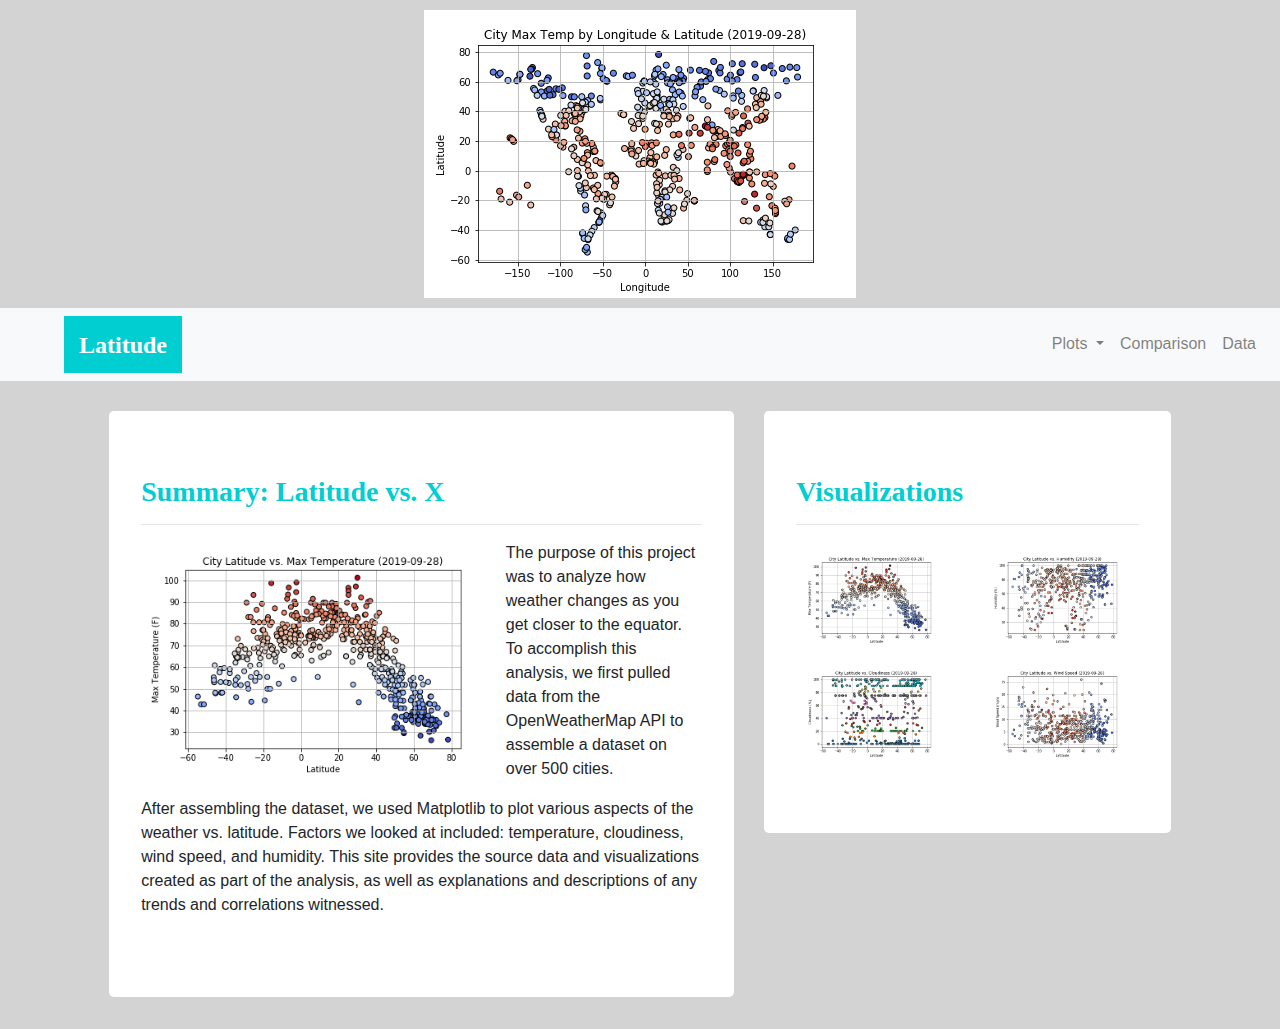
<file: web-design-challenge/WebVisualizations/index.html>
<!DOCTYPE html>
<html lang="en">

<head>
    <meta charset="UTF-8">
    <meta name="viewport" content="width=device-width, initial-scale=1">

    <title>Latitude vs...</title>
    
    <link rel="stylesheet" href="https://maxcdn.bootstrapcdn.com/bootstrap/4.3.1/css/bootstrap.min.css">
    <script src="https://ajax.googleapis.com/ajax/libs/jquery/3.4.1/jquery.min.js"></script>
    <script src="https://cdnjs.cloudflare.com/ajax/libs/popper.js/1.14.7/umd/popper.min.js"></script>
    <script src="https://maxcdn.bootstrapcdn.com/bootstrap/4.3.1/js/bootstrap.min.js"></script>

    <link rel="stylesheet" href="Resources/style.css">

</head>

<body>
    <img class="header_graph" src="Visualizations/temp_by_lonlat.png">
    <nav class="navbar navbar-expand-sm sticky-top navbar-light bg-light">
        <a class="navbar-brand ml-5" href="#"><h4 class="brand">Latitude</h4></a>
        <button class="navbar-toggler" type="button" data-toggle="collapse" data-target="#navbarNavDropdown" aria-controls="navbarNavDropdown" aria-expanded="false" aria-label="Toggle navigation">
            <span class="navbar-toggler-icon"></span>
        </button>
        <div class="collapse navbar-collapse justify-content-end" id="navbarNavDropdown">
            <ul class="navbar-nav">
                <li class="nav-item dropdown">
                    <a class="nav-link dropdown-toggle" href="#" id="navbarDropdownMenuLink" role="button" data-toggle="dropdown" aria-haspopup="true" aria-expanded="false">
                        Plots
                    </a>
                    <div class="dropdown-menu" aria-labelledby="navbarDropdownMenuLink">
                        <a class="dropdown-item" href="temperature.html">Max Temperature</a>
                        <a class="dropdown-item" href="humidty.html">Humidity</a>
                        <a class="dropdown-item" href="cloudiness.html">Cloudiness</a>
                        <a class="dropdown-item" href="wind.html">Wind Speed</a>
                    </div>
                </li>
                <li class="nav-item">
                    <a class="nav-link" href="comparisons.html">Comparison</a>
                </li>
                <li class="nav-item">
                    <a class="nav-link" href="data.html">Data</a>
                </li>
            </ul>
        </div>
    </nav>
    
    <div class="container-flow" style="margin-top: 30px">
        <div class="row">
            <div class="col-md-1"></div>
            <div class="col-md-6">
                <div class="jumbotron">
                    <h3>Summary: Latitude vs. X</h3>
                    <hr>
                    <img class="graph" src="Visualizations/lat_vs_temp.png">
                    <p>The purpose of this project was to analyze how weather changes as you get closer to the equator. To accomplish this analysis, we first pulled data from the OpenWeatherMap API to assemble a dataset on over 500 cities.</p>
                    <p>After assembling the dataset, we used Matplotlib to plot various aspects of the weather vs. latitude. Factors we looked at included: temperature, cloudiness, wind speed, and humidity. This site provides the source data and visualizations created as part of the analysis, as well as explanations and descriptions of any trends and correlations witnessed.</p>
                </div>
            </div>
            <div class="col-md-4">
                <div class="jumbotron">
                    <h3>Visualizations</h3>
                    <hr>
                    <div class="row">
                        <div class="col-xl-6 col-lg-12 viz_hover">
                            <a href="temperature.html"><img class="viz_graph" src="Visualizations/lat_vs_temp.png" alt="Lat vs. Temperature" title="Lat vs. Temperature"></a>
                        </div>
                        <div class="col-xl-6 col-lg-12 viz_hover">
                            <a href="humidty.html"><img class="viz_graph" src="Visualizations/lat_vs_humidity.png" alt="Lat vs. Humidity" title="Lat vs. Humidity"></a>
                        </div>
                    </div>
                    <div class="row">
                        <div class="col-xl-6 col-lg-12 viz_hover">
                            <a href="cloudiness.html"><img class="viz_graph" src="Visualizations/lat_vs_cloudiness.png" alt="Lat vs. Cloudiness" title="Lat vs. Cloudiness"></a>
                        </div>
                        <div class="col-xl-6 col-lg-12 viz_hover">
                            <a href="wind.html"><img class="viz_graph" src="Visualizations/lat_vs_wind.png" alt="Lat vs. Wind Speed" title="Lat vs. Wind Speed"></a>
                        </div>
                    </div>
                </div>
            </div>
            <div class="col-md-1"></div>
        </div>
    </div>
</body>
    
</html>
</file>
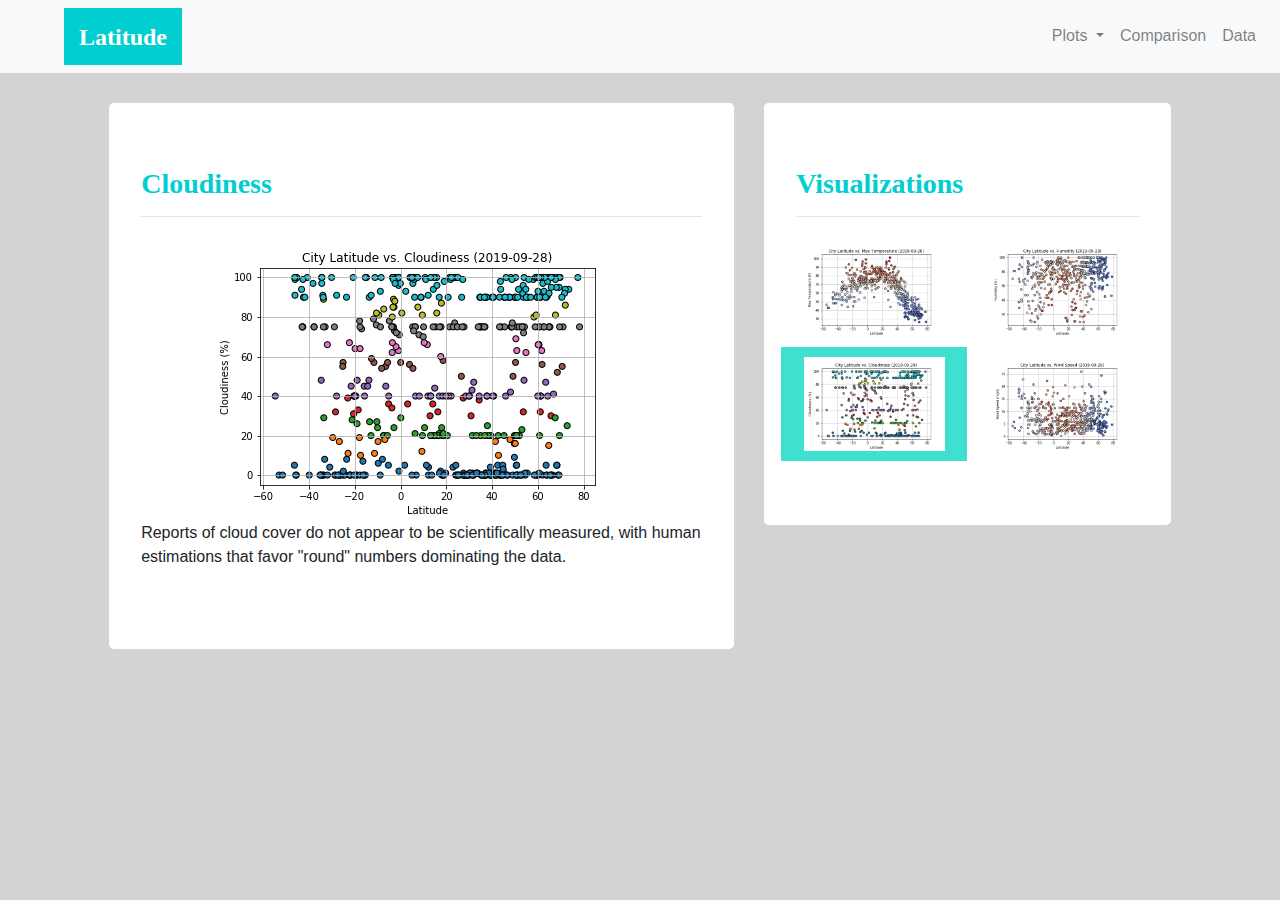
<file: web-design-challenge/WebVisualizations/cloudiness.html>
<!DOCTYPE html>
<html lang="en">

<head>
    <meta charset="UTF-8">
    <meta name="viewport" content="width=device-width, initial-scale=1">

    <title>Latitude vs Cloudiness</title>
    
    <link rel="stylesheet" href="https://maxcdn.bootstrapcdn.com/bootstrap/4.3.1/css/bootstrap.min.css">
    <script src="https://ajax.googleapis.com/ajax/libs/jquery/3.4.1/jquery.min.js"></script>
    <script src="https://cdnjs.cloudflare.com/ajax/libs/popper.js/1.14.7/umd/popper.min.js"></script>
    <script src="https://maxcdn.bootstrapcdn.com/bootstrap/4.3.1/js/bootstrap.min.js"></script>

    <link rel="stylesheet" href="Resources/style.css">

</head>

<body>
    <nav class="navbar navbar-expand-sm sticky-top navbar-light bg-light">
        <a class="navbar-brand ml-5" href="index.html"><h4 class="brand">Latitude</h4></a>
        <button class="navbar-toggler" type="button" data-toggle="collapse" data-target="#navbarNavDropdown" aria-controls="navbarNavDropdown" aria-expanded="false" aria-label="Toggle navigation">
            <span class="navbar-toggler-icon"></span>
        </button>
        <div class="collapse navbar-collapse justify-content-end" id="navbarNavDropdown">
            <ul class="navbar-nav">
                <li class="nav-item dropdown">
                    <a class="nav-link dropdown-toggle" href="#" id="navbarDropdownMenuLink" role="button" data-toggle="dropdown" aria-haspopup="true" aria-expanded="false">
                        Plots
                    </a>
                    <div class="dropdown-menu" aria-labelledby="navbarDropdownMenuLink">
                        <a class="dropdown-item" href="temperature.html">Max Temperature</a>
                        <a class="dropdown-item" href="humidty.html">Humidity</a>
                        <a class="dropdown-item disabled" href="cloudiness.html">Cloudiness</a>
                        <a class="dropdown-item" href="wind.html">Wind Speed</a>
                    </div>
                </li>
                <li class="nav-item">
                    <a class="nav-link" href="comparisons.html">Comparison</a>
                </li>
                <li class="nav-item">
                    <a class="nav-link" href="data.html">Data</a>
                </li>
            </ul>
        </div>
    </nav>
    
    <div class="container-flow" style="margin-top: 30px">
        <div class="row">
            <div class="col-md-1"></div>
            <div class="col-md-6">
                <div class="jumbotron">
                    <h3>Cloudiness</h3>
                    <hr>
                    <img class="det_graph" src="Visualizations/lat_vs_cloudiness.png">
                    <p>Reports of cloud cover do not appear to be scientifically measured, with human estimations that favor "round" numbers dominating the data.</p>
                </div>
            </div>
            <div class="col-md-4">
                <div class="jumbotron">
                    <h3>Visualizations</h3>
                    <hr>
                    <div class="row">
                        <div class="col-xl-6 col-lg-12 viz_hover">
                            <a href="temperature.html"><img class="viz_graph" src="Visualizations/lat_vs_temp.png" alt="Lat vs. Temperature" title="Lat vs. Temperature"></a>
                        </div>
                        <div class="col-xl-6 col-lg-12 viz_hover">
                            <a href="humidty.html"><img class="viz_graph" src="Visualizations/lat_vs_humidity.png" alt="Lat vs. Humidity" title="Lat vs. Humidity"></a>
                        </div>
                    </div>
                    <div class="row">
                        <div class="col-xl-6 col-lg-12 current_viz">
                            <a class="disabled" href="cloudiness.html"><img class="viz_graph" src="Visualizations/lat_vs_cloudiness.png" alt="Lat vs. Cloudiness" title="Lat vs. Cloudiness"></a>
                        </div>
                        <div class="col-xl-6 col-lg-12 viz_hover">
                            <a href="wind.html"><img class="viz_graph" src="Visualizations/lat_vs_wind.png" alt="Lat vs. Wind Speed" title="Lat vs. Wind Speed"></a>
                        </div>
                    </div>
                </div>
            </div>
            <div class="col-md-1"></div>
        </div>
    </div>
</body>
    
</html>
</file>
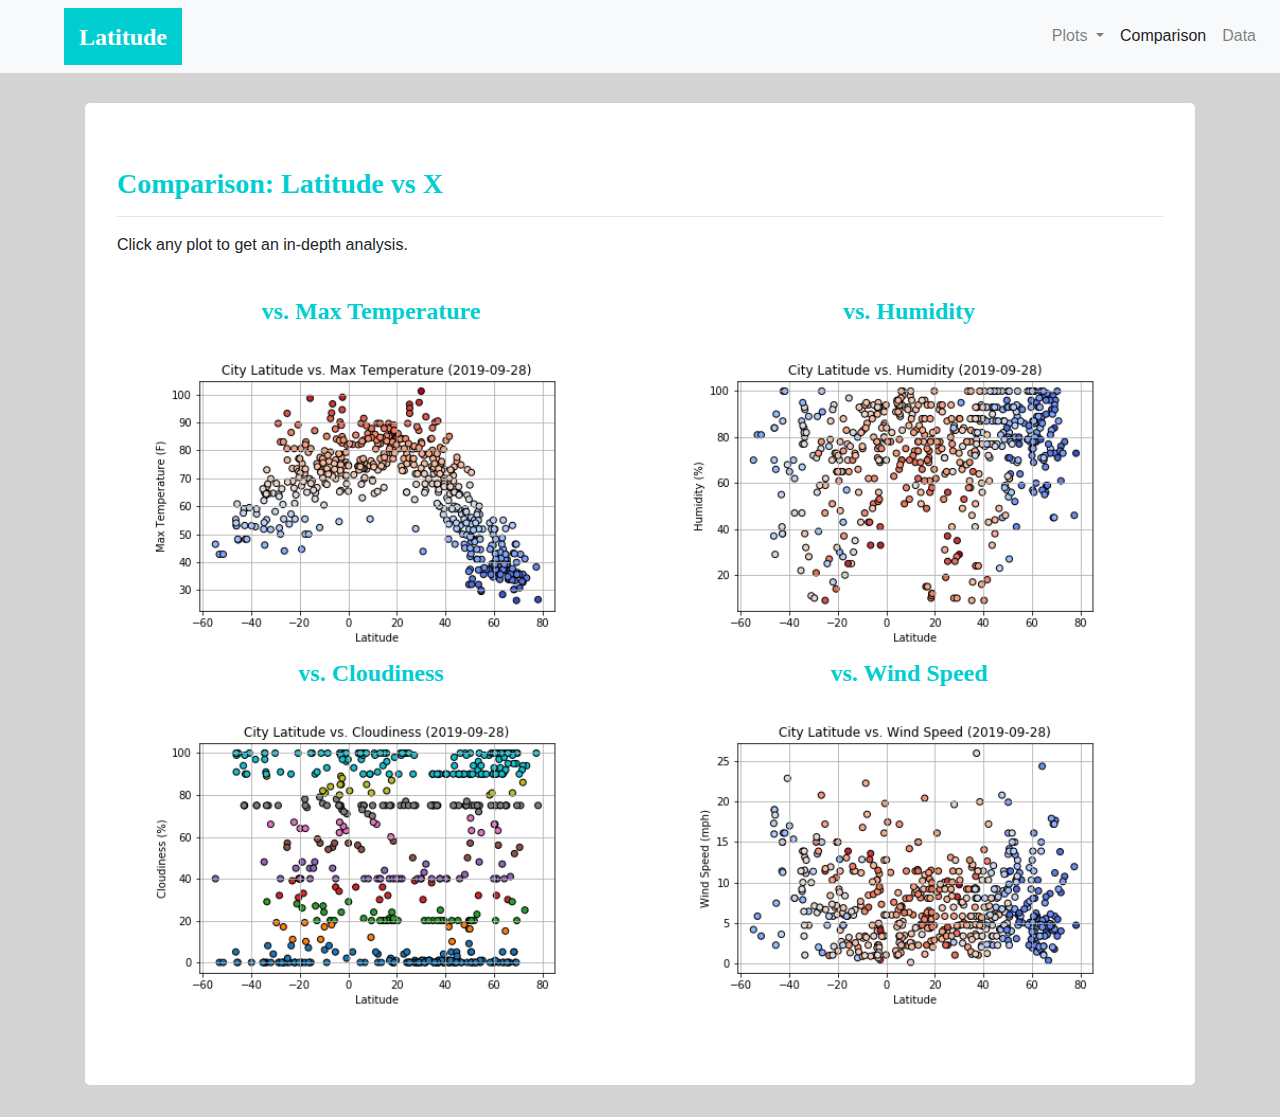
<file: web-design-challenge/WebVisualizations/comparisons.html>
<!DOCTYPE html>
<html lang="en">

<head>
    <meta charset="UTF-8">
    <meta name="viewport" content="width=device-width, initial-scale=1">

    <title>Latitude vs X</title>
    
    <link rel="stylesheet" href="https://maxcdn.bootstrapcdn.com/bootstrap/4.3.1/css/bootstrap.min.css">
    <script src="https://ajax.googleapis.com/ajax/libs/jquery/3.4.1/jquery.min.js"></script>
    <script src="https://cdnjs.cloudflare.com/ajax/libs/popper.js/1.14.7/umd/popper.min.js"></script>
    <script src="https://maxcdn.bootstrapcdn.com/bootstrap/4.3.1/js/bootstrap.min.js"></script>

    <link rel="stylesheet" href="Resources/style.css">

</head>

<body>
    <nav class="navbar navbar-expand-sm sticky-top navbar-light bg-light">
        <a class="navbar-brand ml-5" href="#"><h4 class="brand">Latitude</h4></a>
        <button class="navbar-toggler" type="button" data-toggle="collapse" data-target="#navbarNavDropdown" aria-controls="navbarNavDropdown" aria-expanded="false" aria-label="Toggle navigation">
            <span class="navbar-toggler-icon"></span>
        </button>
        <div class="collapse navbar-collapse justify-content-end" id="navbarNavDropdown">
            <ul class="navbar-nav">
                <li class="nav-item dropdown">
                    <a class="nav-link dropdown-toggle" href="#" id="navbarDropdownMenuLink" role="button" data-toggle="dropdown" aria-haspopup="true" aria-expanded="false">
                        Plots
                    </a>
                    <div class="dropdown-menu" aria-labelledby="navbarDropdownMenuLink">
                        <a class="dropdown-item" href="temperature.html">Max Temperature</a>
                        <a class="dropdown-item" href="humidty.html">Humidity</a>
                        <a class="dropdown-item" href="cloudiness.html">Cloudiness</a>
                        <a class="dropdown-item" href="wind.html">Wind Speed</a>
                    </div>
                </li>
                <li class="nav-item">
                    <a class="nav-link disabled active" href="comparisons.html">Comparison</a>
                </li>
                <li class="nav-item">
                    <a class="nav-link" href="data.html">Data</a>
                </li>
            </ul>
        </div>
    </nav>
    
    <div class="container" style="margin-top: 30px">
        <div class="row">
            <div class="col-md-12">
                <div class="jumbotron">
                    <h3>Comparison: Latitude vs X</h3>
                    <hr>
                    <p>Click any plot to get an in-depth analysis.</p>
                    <br>
                    <div class="row">
                        <div class="col-lg-6 col-md-12 viz_hover">
                            <h4>vs. Max Temperature</h4>
                            <a href="temperature.html"><img class="viz_graph" src="Visualizations/lat_vs_temp.png" alt="Lat vs. Temperature" title="Lat vs. Temperature"></a>
                        </div>
                        <div class="col-lg-6 col-md-12 viz_hover">
                            <h4>vs. Humidity</h4>
                            <a href="humidty.html"><img class="viz_graph" src="Visualizations/lat_vs_humidity.png" alt="Lat vs. Humidity" title="Lat vs. Humidity"></a>
                        </div>
                    </div>
                    <div class="row">
                        <div class="col-lg-6 col-md-12 viz_hover">
                            <h4>vs. Cloudiness</h4>
                            <a href="cloudiness.html"><img class="viz_graph" src="Visualizations/lat_vs_cloudiness.png" alt="Lat vs. Cloudiness" title="Lat vs. Cloudiness"></a>
                        </div>
                        <div class="col-lg-6 col-md-12 viz_hover">
                            <h4>vs. Wind Speed</h4>
                            <a href="wind.html"><img class="viz_graph" src="Visualizations/lat_vs_wind.png" alt="Lat vs. Wind Speed" title="Lat vs. Wind Speed"></a>
                        </div>
                    </div>
                </div>
            </div>
        </div>
    </div>
</body>
    
</html>
</file>
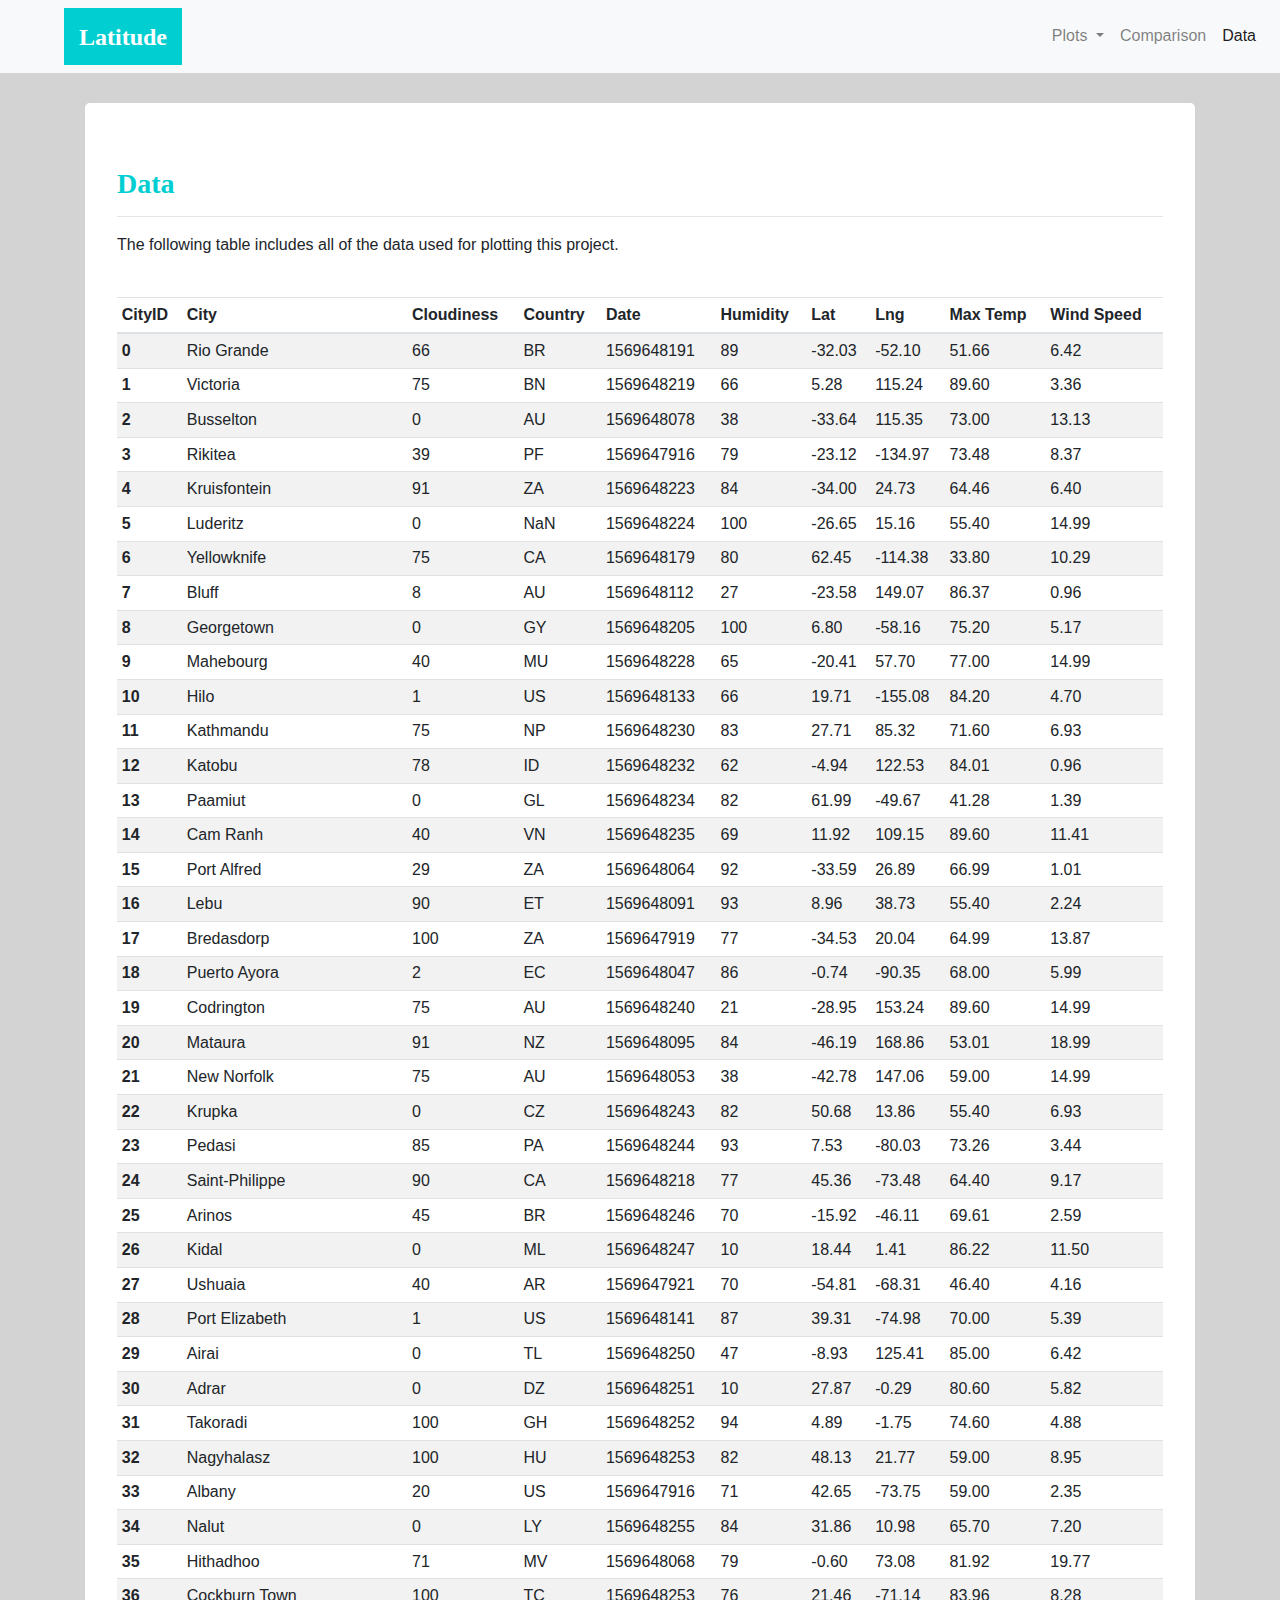
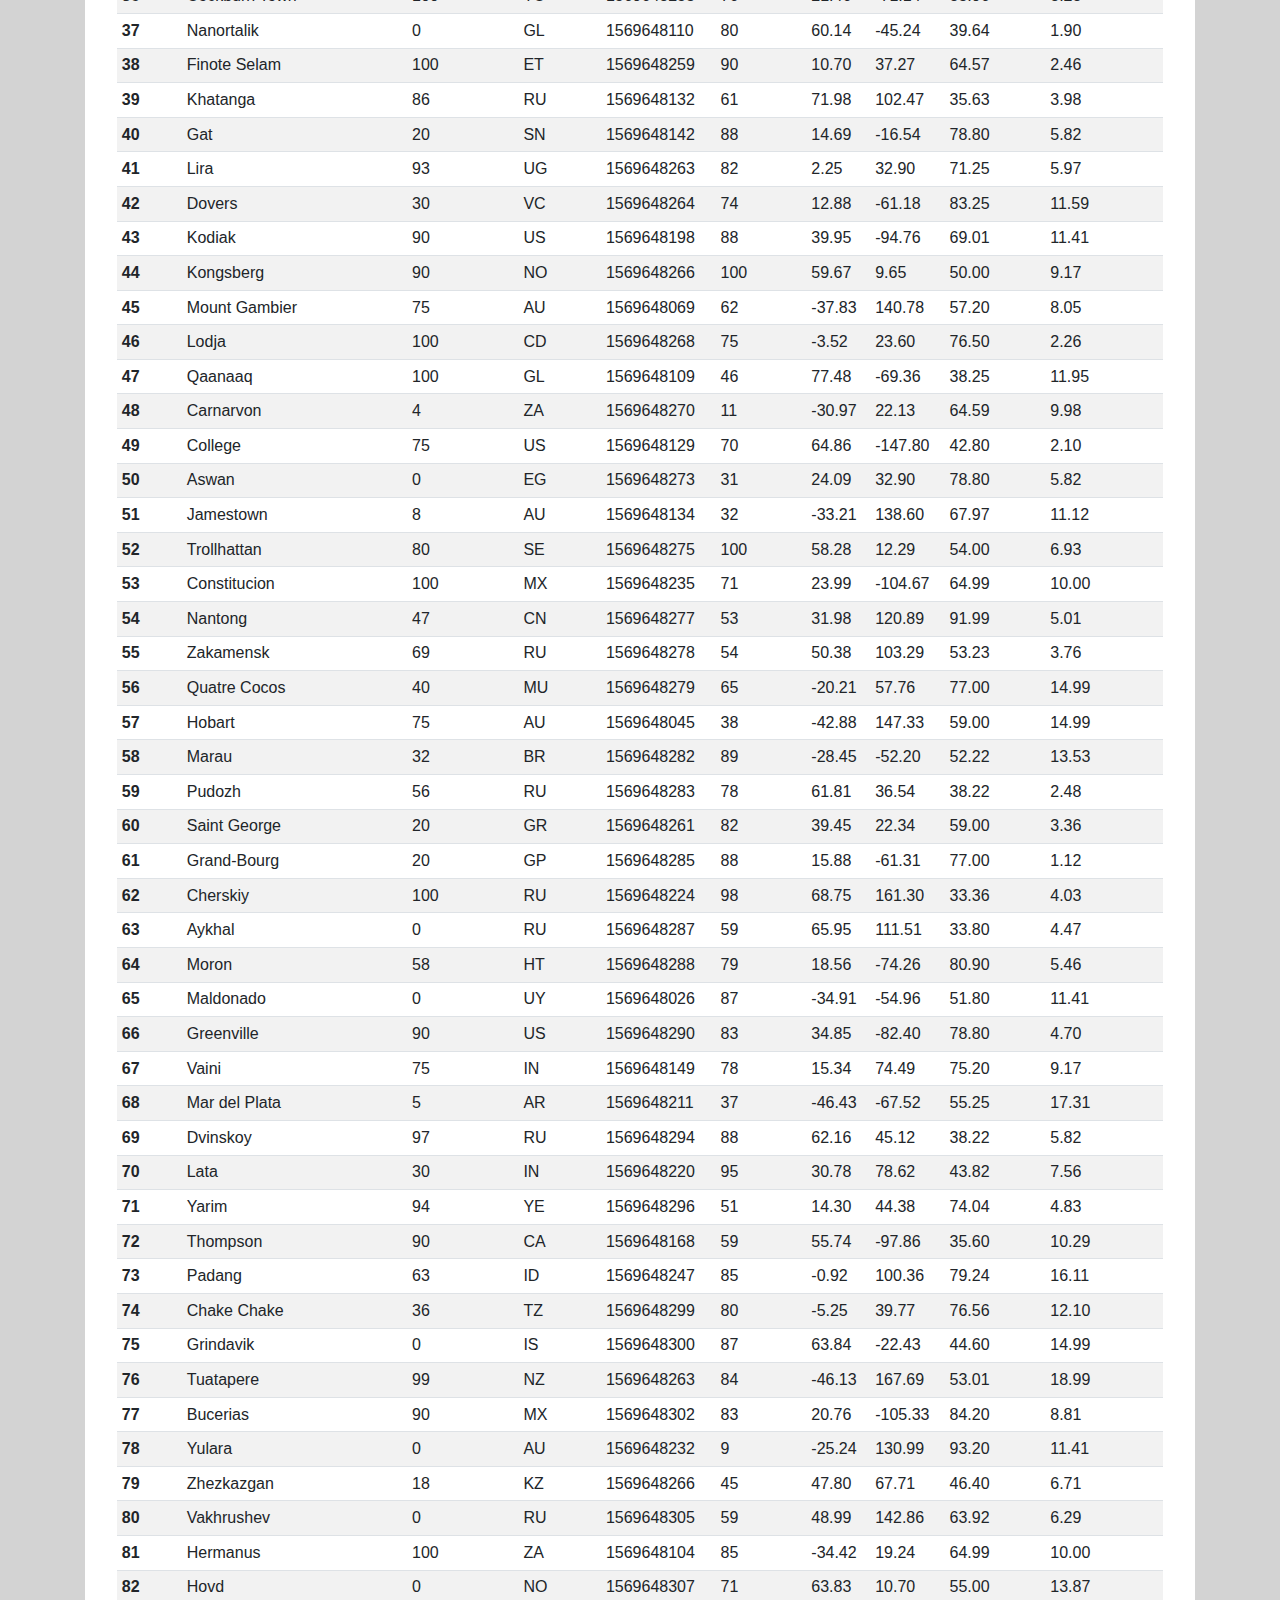
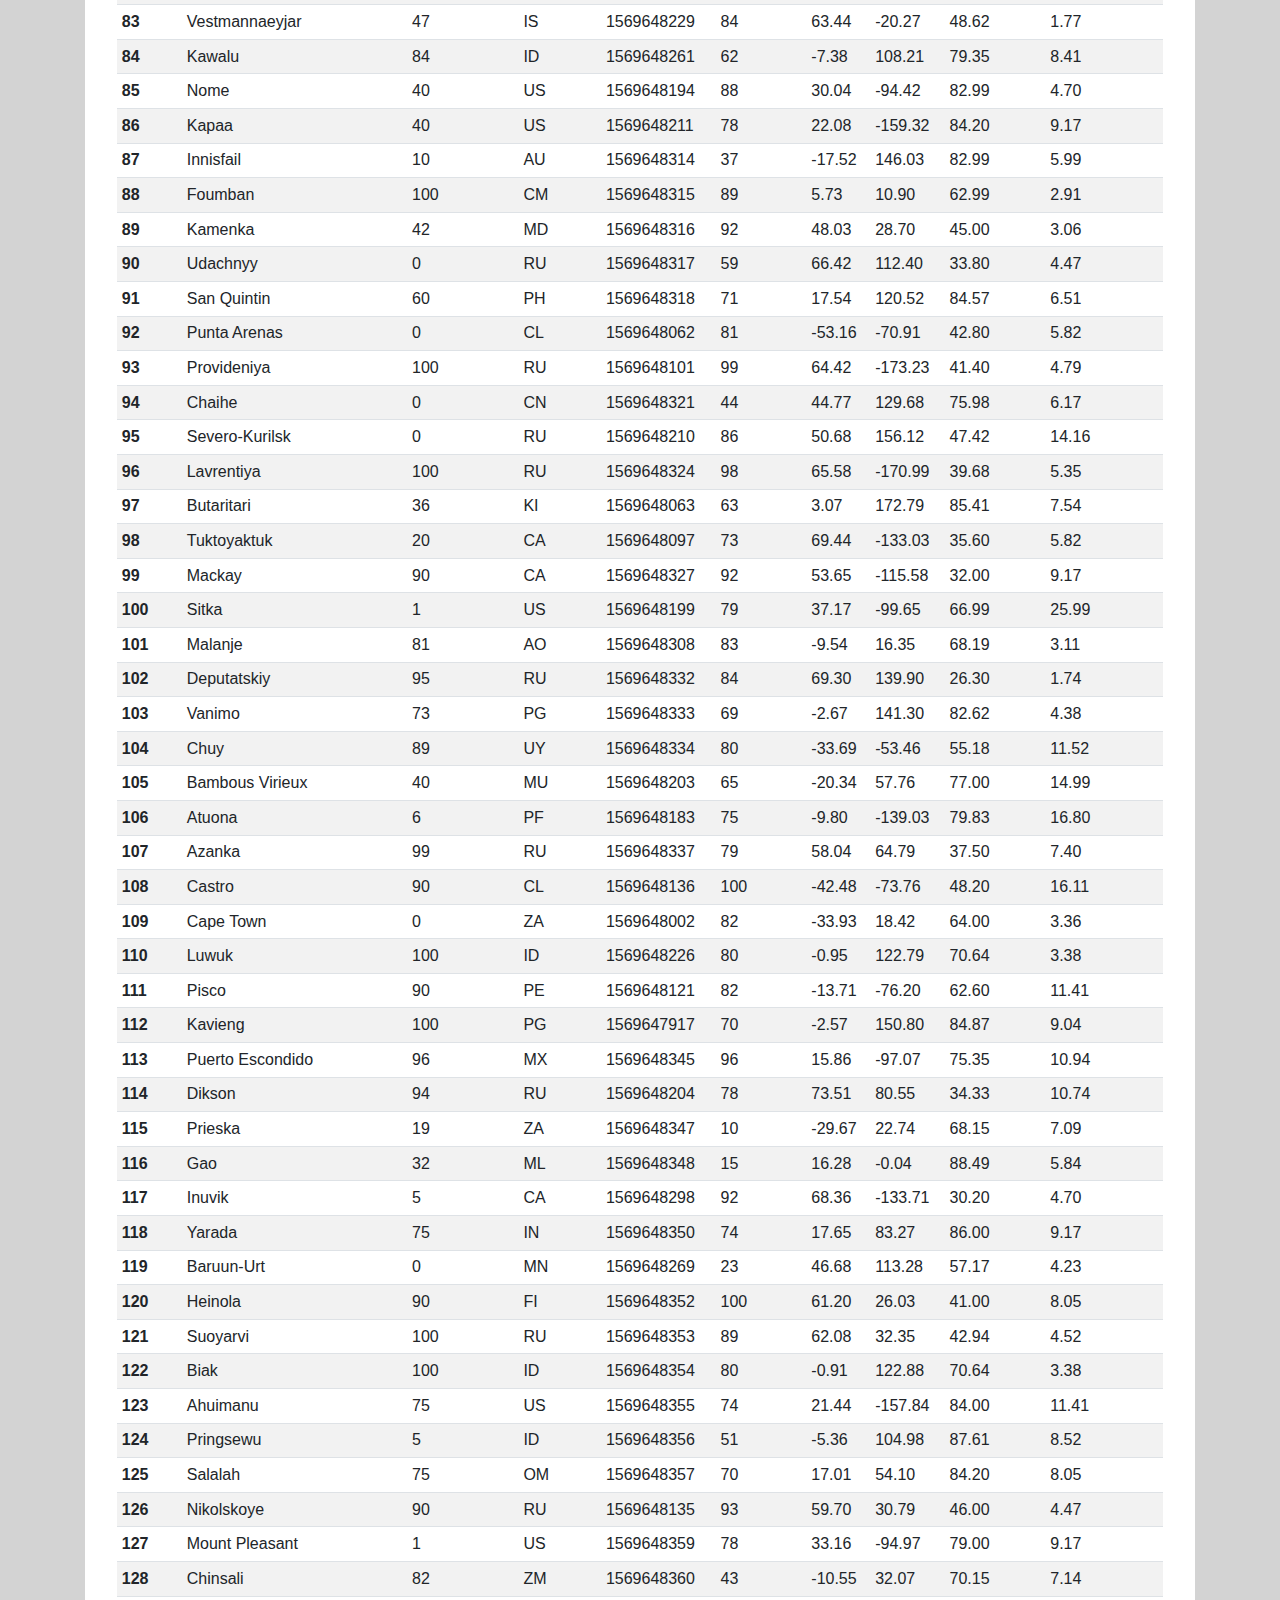
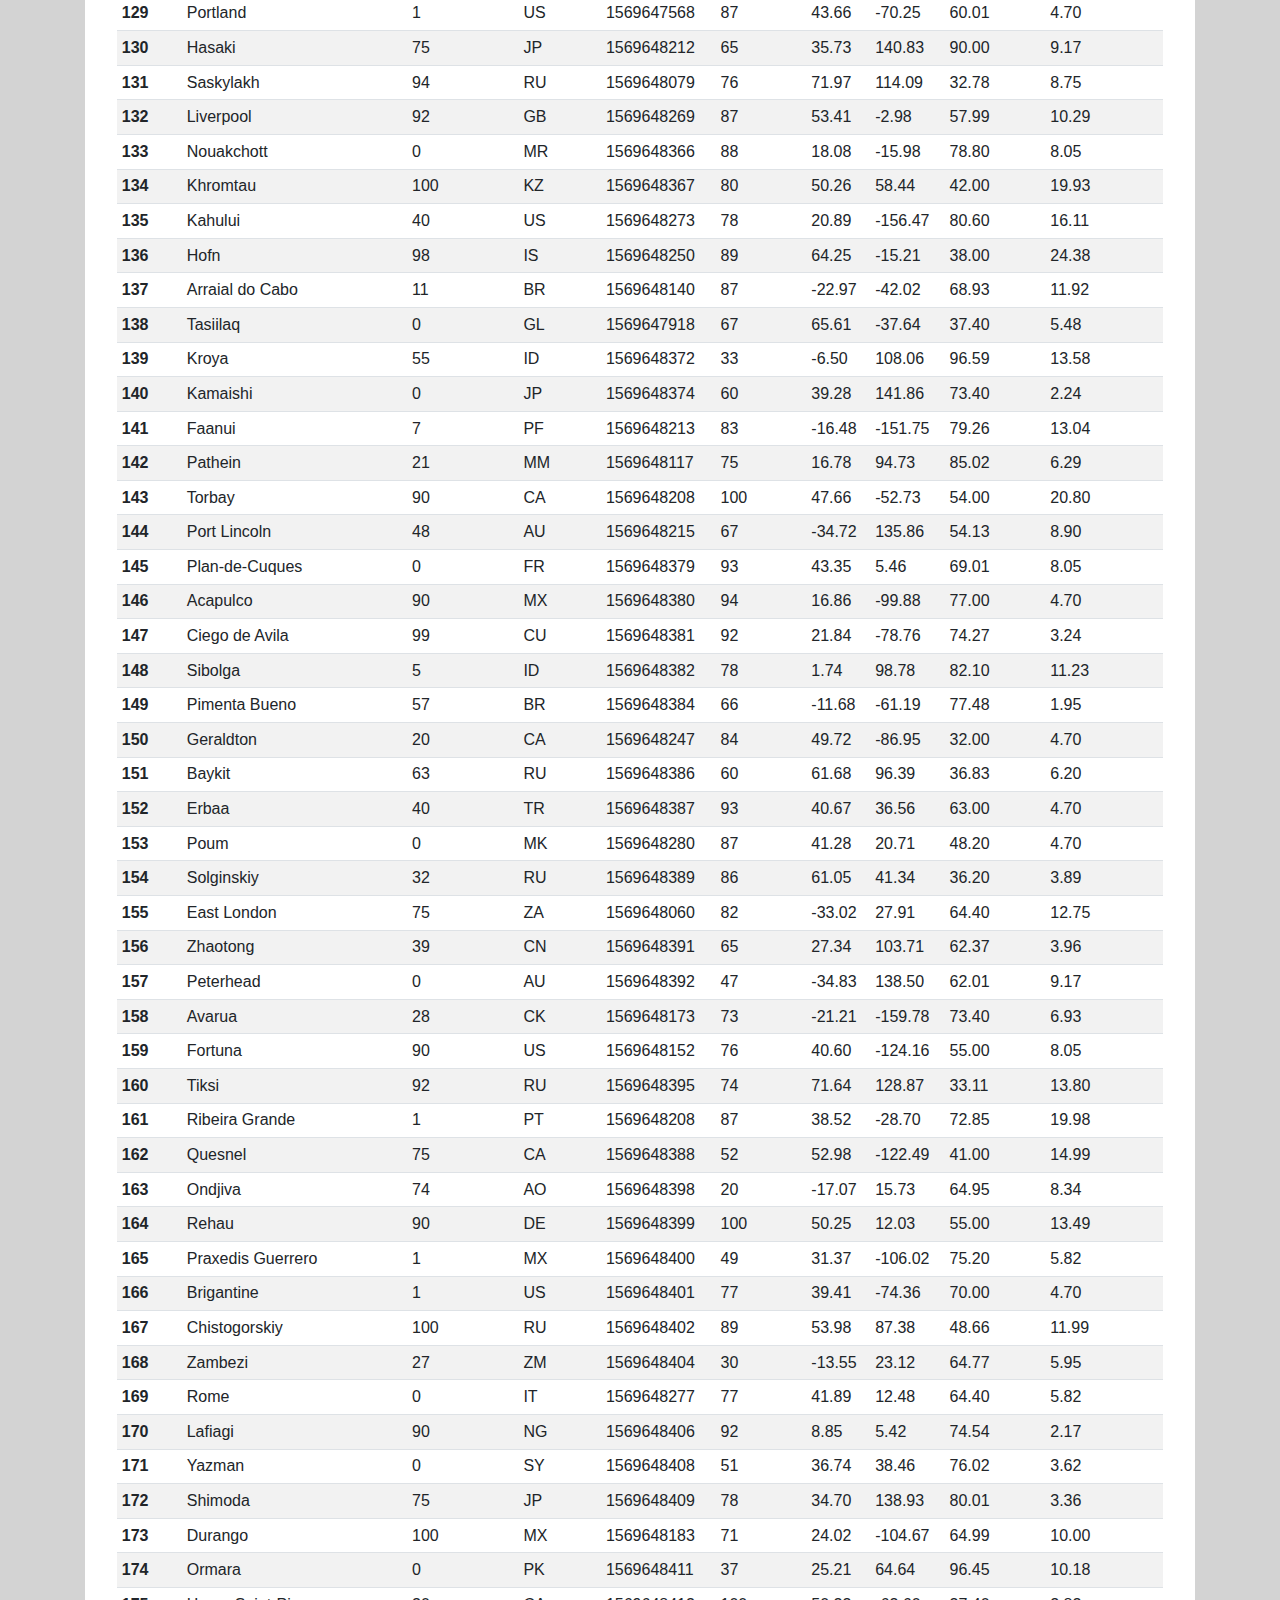
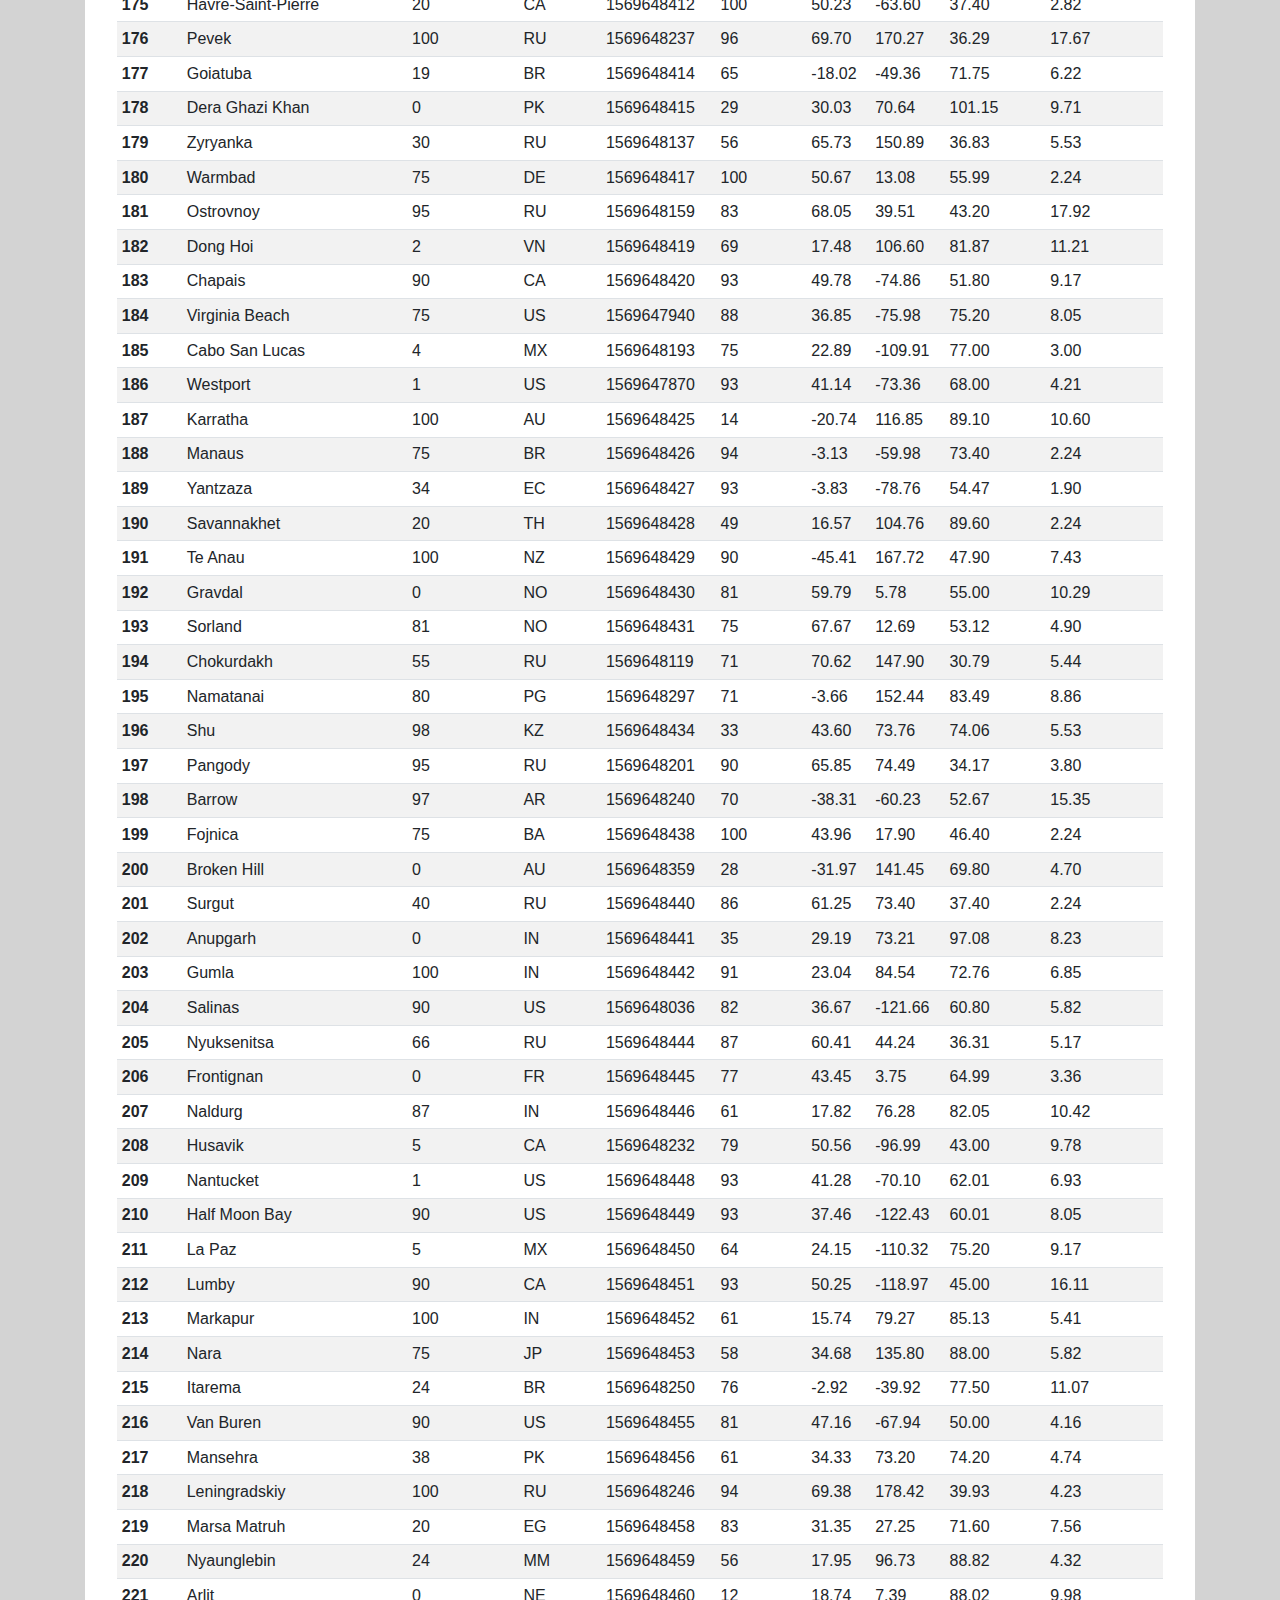
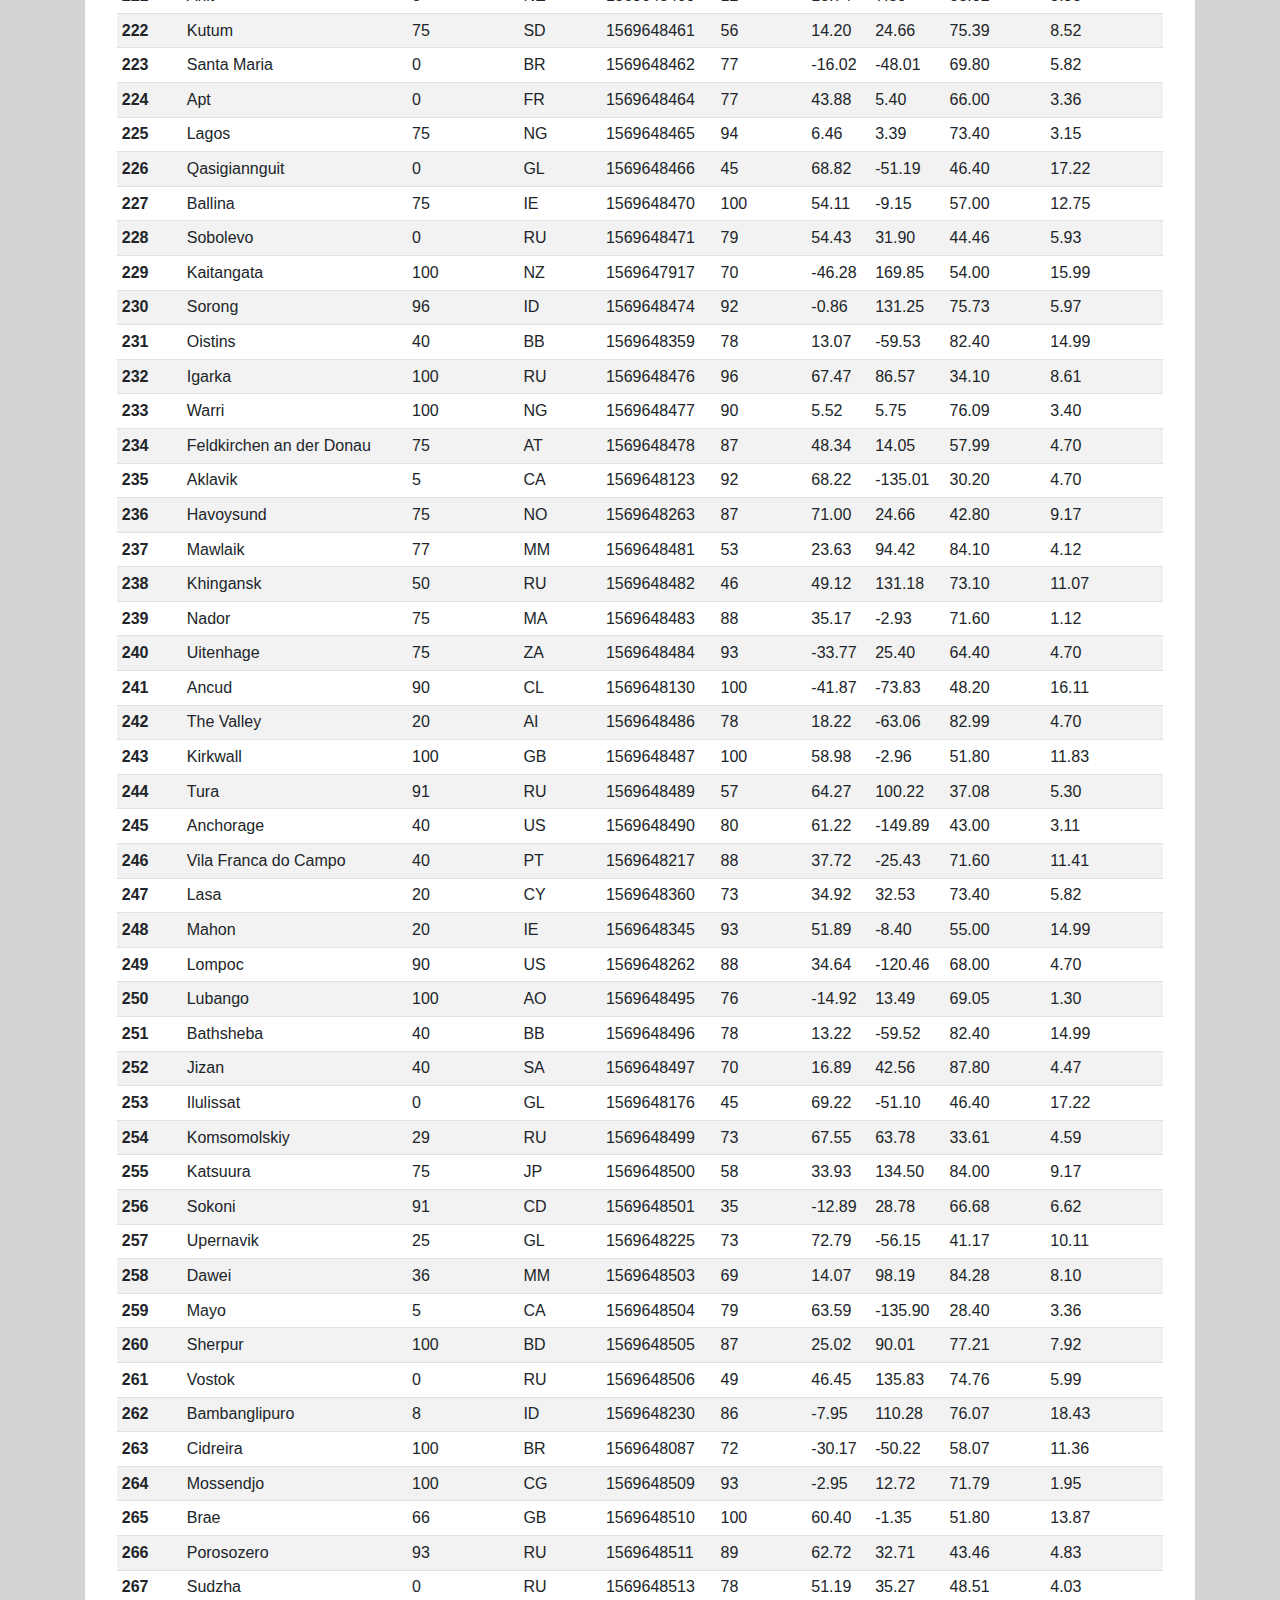
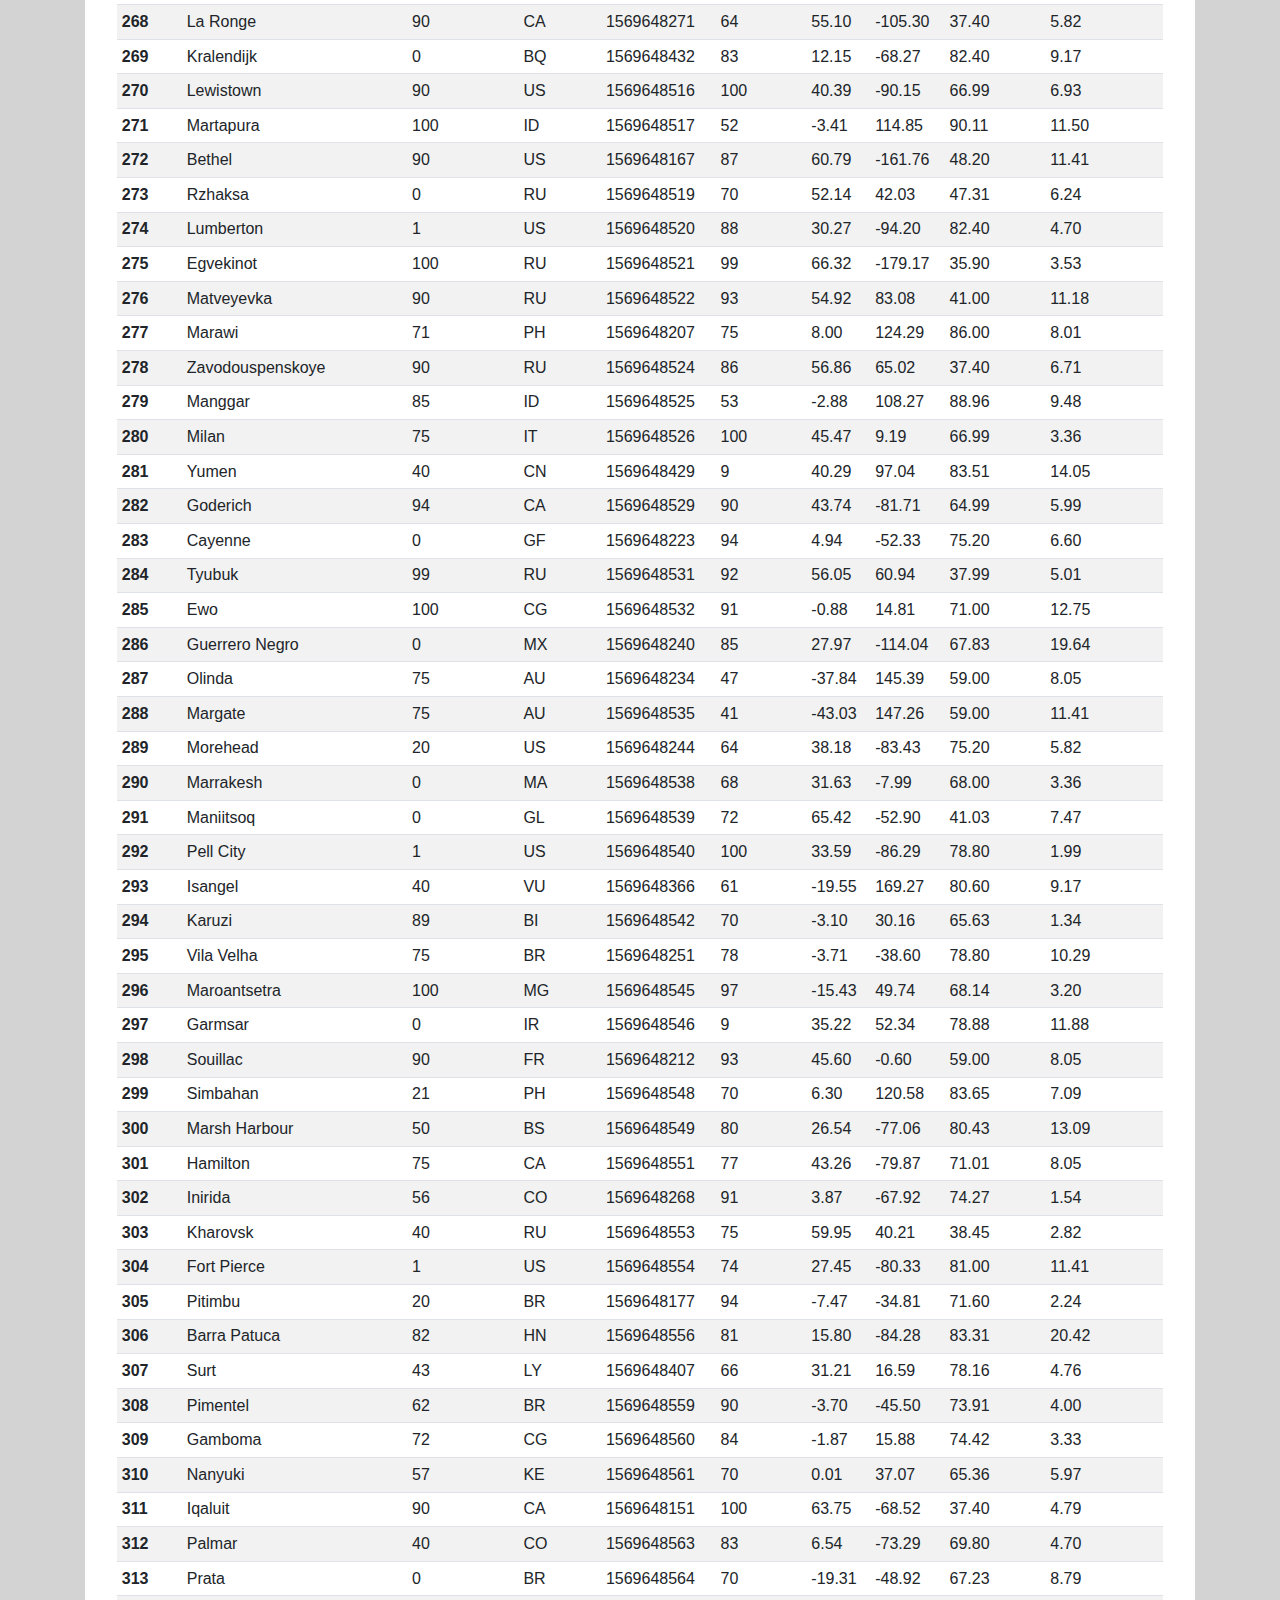
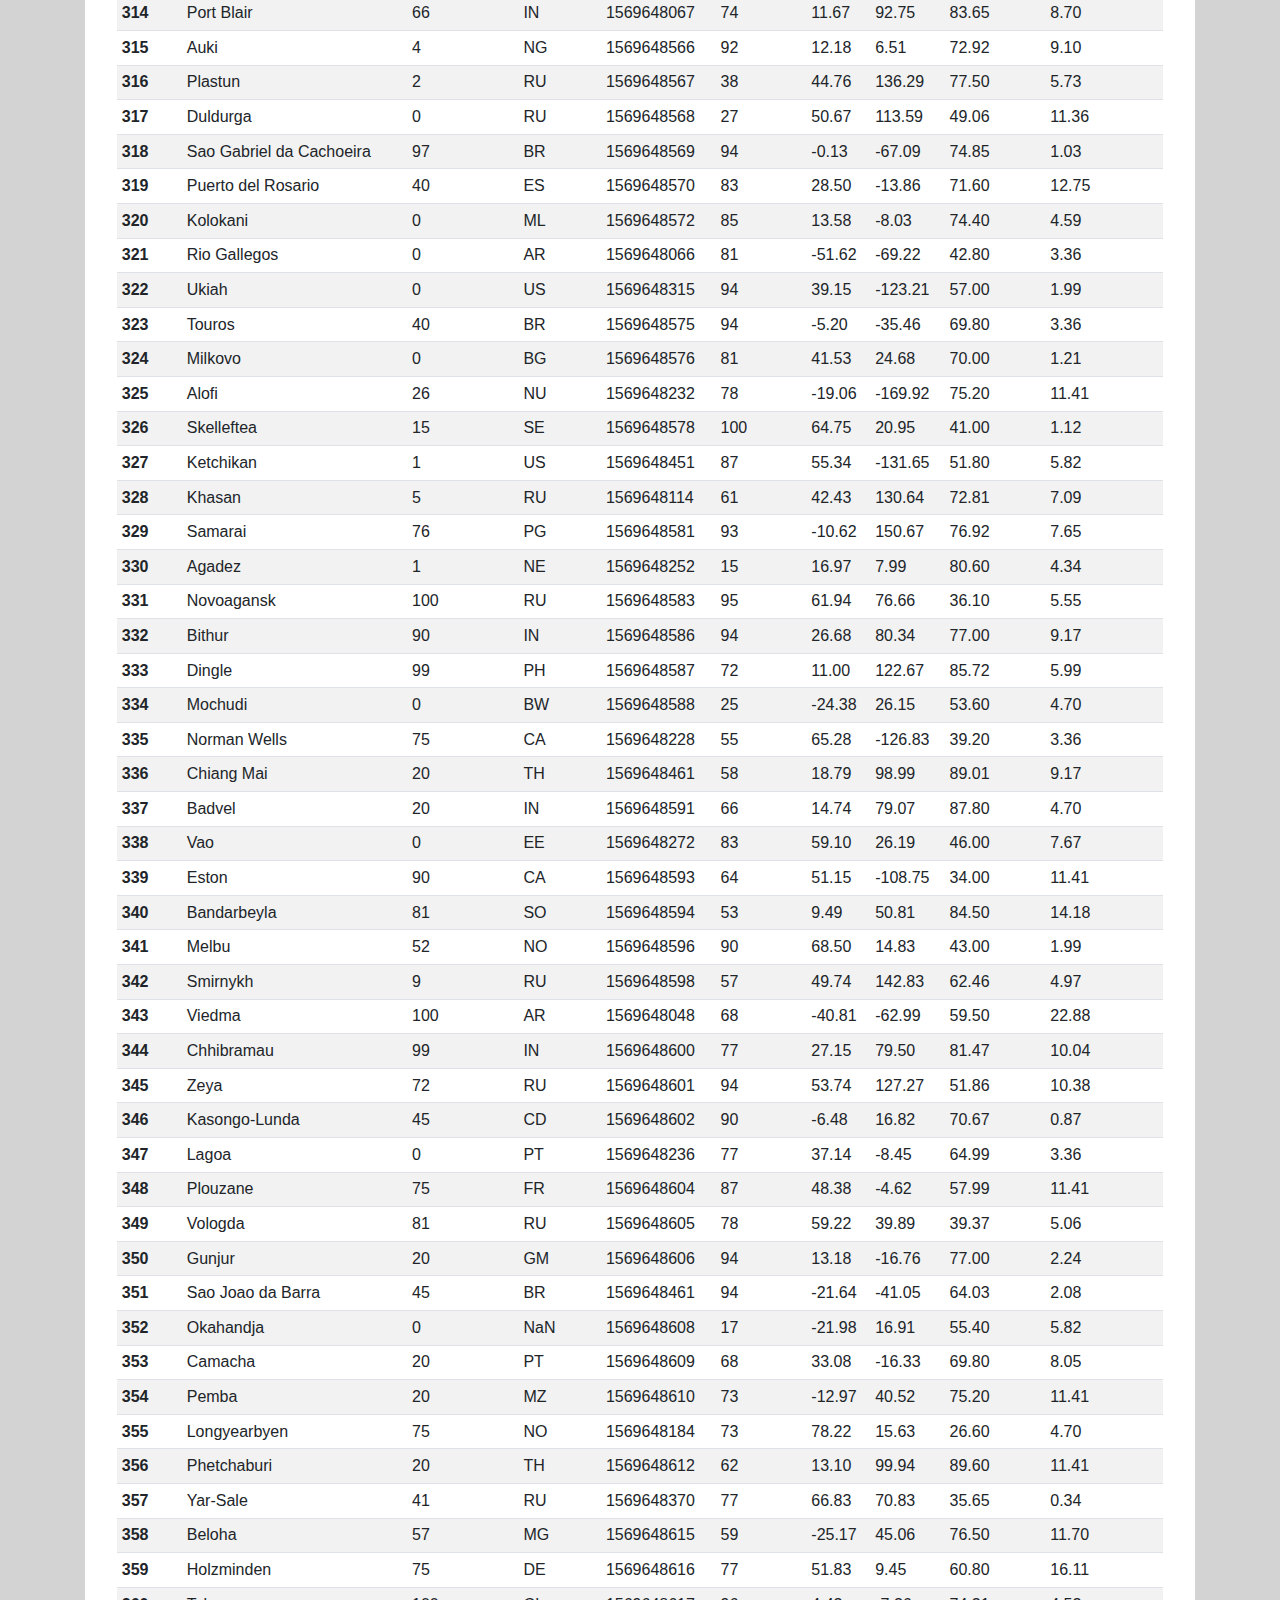
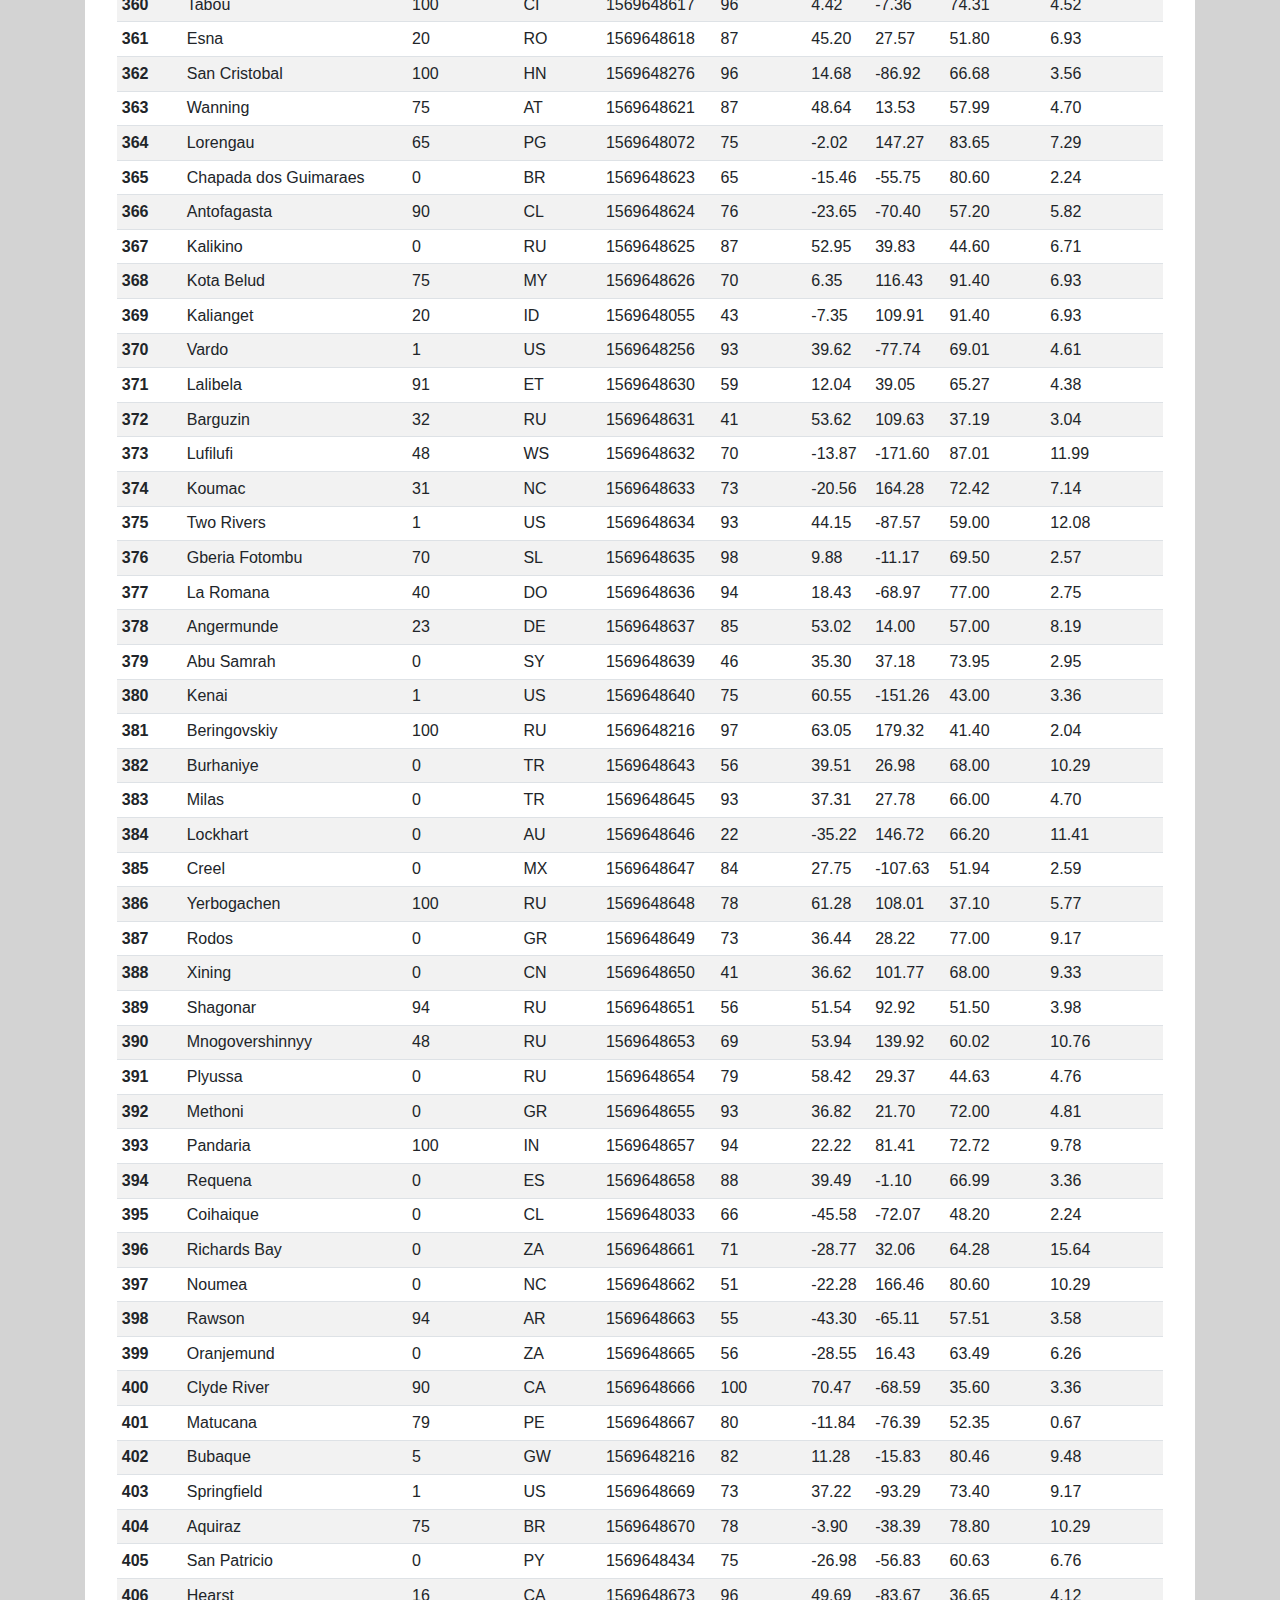
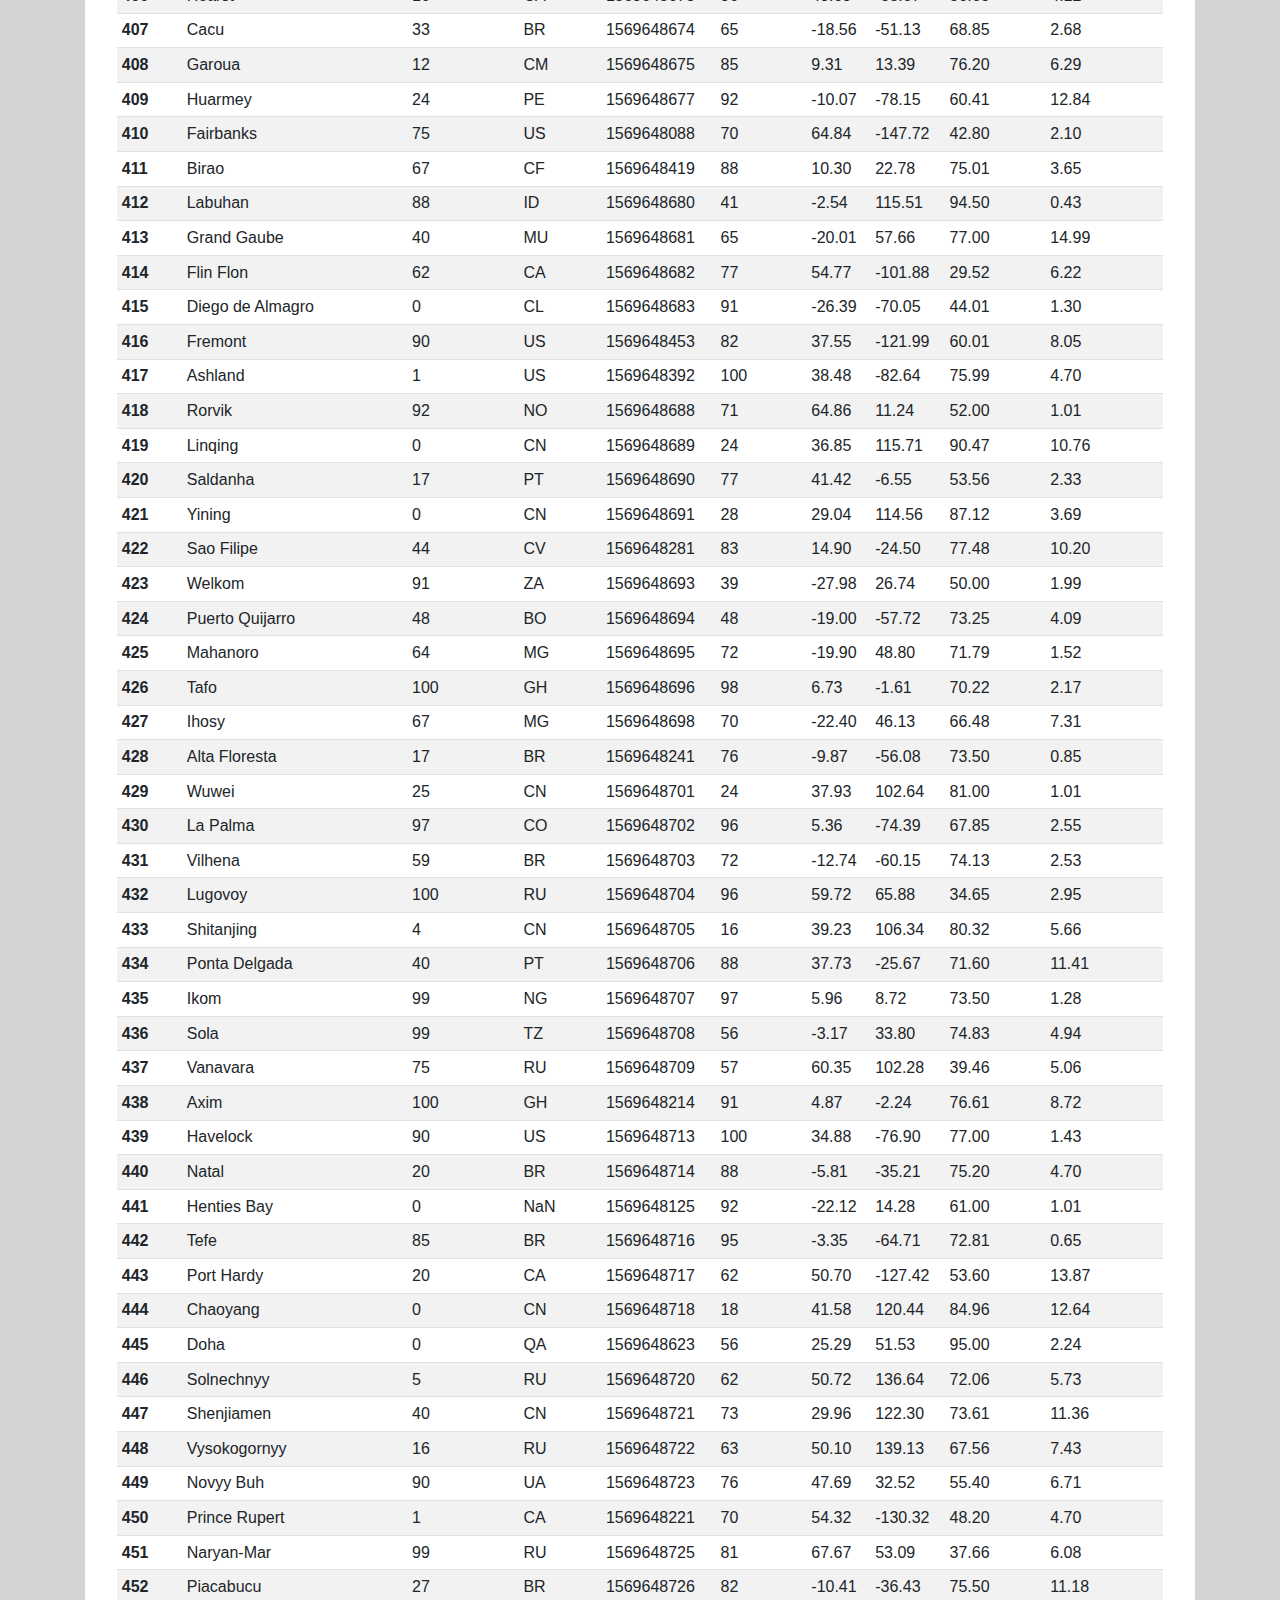
<file: web-design-challenge/WebVisualizations/data.html>
<!DOCTYPE html>
<html lang="en">

<head>
    <meta charset="UTF-8">
    <meta name="viewport" content="width=device-width, initial-scale=1">

    <title>Latitude vs X</title>
    
    <link rel="stylesheet" href="https://maxcdn.bootstrapcdn.com/bootstrap/4.3.1/css/bootstrap.min.css">
    <script src="https://ajax.googleapis.com/ajax/libs/jquery/3.4.1/jquery.min.js"></script>
    <script src="https://cdnjs.cloudflare.com/ajax/libs/popper.js/1.14.7/umd/popper.min.js"></script>
    <script src="https://maxcdn.bootstrapcdn.com/bootstrap/4.3.1/js/bootstrap.min.js"></script>

    <link rel="stylesheet" href="Resources/style.css">

</head>

<body>
    <nav class="navbar navbar-expand-sm sticky-top navbar-light bg-light">
        <a class="navbar-brand ml-5" href="#"><h4 class="brand">Latitude</h4></a>
        <button class="navbar-toggler" type="button" data-toggle="collapse" data-target="#navbarNavDropdown" aria-controls="navbarNavDropdown" aria-expanded="false" aria-label="Toggle navigation">
            <span class="navbar-toggler-icon"></span>
        </button>
        <div class="collapse navbar-collapse justify-content-end" id="navbarNavDropdown">
            <ul class="navbar-nav">
                <li class="nav-item dropdown">
                    <a class="nav-link dropdown-toggle" href="#" id="navbarDropdownMenuLink" role="button" data-toggle="dropdown" aria-haspopup="true" aria-expanded="false">
                        Plots
                    </a>
                    <div class="dropdown-menu" aria-labelledby="navbarDropdownMenuLink">
                        <a class="dropdown-item" href="temperature.html">Max Temperature</a>
                        <a class="dropdown-item" href="humidty.html">Humidity</a>
                        <a class="dropdown-item" href="cloudiness.html">Cloudiness</a>
                        <a class="dropdown-item" href="wind.html">Wind Speed</a>
                    </div>
                </li>
                <li class="nav-item">
                    <a class="nav-link" href="comparisons.html">Comparison</a>
                </li>
                <li class="nav-item disabled active">
                    <a class="nav-link" href="data.html">Data</a>
                </li>
            </ul>
        </div>
    </nav>
    
    <div class="container" style="margin-top: 30px">
        <div class="row">
            <div class="col-md-12">
                <div class="jumbotron">
                    <h3>Data</h3>
                    <hr>
                    <p>The following table includes all of the data used for plotting this project.</p>
                    <br>
                    <table class="table table-striped table-sm">
                      <thead>
                        <tr>
                          <th>CityID</th>
                          <th>City</th>
                          <th>Cloudiness</th>
                          <th>Country</th>
                          <th>Date</th>
                          <th>Humidity</th>
                          <th>Lat</th>
                          <th>Lng</th>
                          <th>Max Temp</th>
                          <th>Wind Speed</th>
                        </tr>
                      </thead>
                      <tbody>
                        <tr>
                          <th>0</th>
                          <td>Rio Grande</td>
                          <td>66</td>
                          <td>BR</td>
                          <td>1569648191</td>
                          <td>89</td>
                          <td>-32.03</td>
                          <td>-52.10</td>
                          <td>51.66</td>
                          <td>6.42</td>
                        </tr>
                        <tr>
                          <th>1</th>
                          <td>Victoria</td>
                          <td>75</td>
                          <td>BN</td>
                          <td>1569648219</td>
                          <td>66</td>
                          <td>5.28</td>
                          <td>115.24</td>
                          <td>89.60</td>
                          <td>3.36</td>
                        </tr>
                        <tr>
                          <th>2</th>
                          <td>Busselton</td>
                          <td>0</td>
                          <td>AU</td>
                          <td>1569648078</td>
                          <td>38</td>
                          <td>-33.64</td>
                          <td>115.35</td>
                          <td>73.00</td>
                          <td>13.13</td>
                        </tr>
                        <tr>
                          <th>3</th>
                          <td>Rikitea</td>
                          <td>39</td>
                          <td>PF</td>
                          <td>1569647916</td>
                          <td>79</td>
                          <td>-23.12</td>
                          <td>-134.97</td>
                          <td>73.48</td>
                          <td>8.37</td>
                        </tr>
                        <tr>
                          <th>4</th>
                          <td>Kruisfontein</td>
                          <td>91</td>
                          <td>ZA</td>
                          <td>1569648223</td>
                          <td>84</td>
                          <td>-34.00</td>
                          <td>24.73</td>
                          <td>64.46</td>
                          <td>6.40</td>
                        </tr>
                        <tr>
                          <th>5</th>
                          <td>Luderitz</td>
                          <td>0</td>
                          <td>NaN</td>
                          <td>1569648224</td>
                          <td>100</td>
                          <td>-26.65</td>
                          <td>15.16</td>
                          <td>55.40</td>
                          <td>14.99</td>
                        </tr>
                        <tr>
                          <th>6</th>
                          <td>Yellowknife</td>
                          <td>75</td>
                          <td>CA</td>
                          <td>1569648179</td>
                          <td>80</td>
                          <td>62.45</td>
                          <td>-114.38</td>
                          <td>33.80</td>
                          <td>10.29</td>
                        </tr>
                        <tr>
                          <th>7</th>
                          <td>Bluff</td>
                          <td>8</td>
                          <td>AU</td>
                          <td>1569648112</td>
                          <td>27</td>
                          <td>-23.58</td>
                          <td>149.07</td>
                          <td>86.37</td>
                          <td>0.96</td>
                        </tr>
                        <tr>
                          <th>8</th>
                          <td>Georgetown</td>
                          <td>0</td>
                          <td>GY</td>
                          <td>1569648205</td>
                          <td>100</td>
                          <td>6.80</td>
                          <td>-58.16</td>
                          <td>75.20</td>
                          <td>5.17</td>
                        </tr>
                        <tr>
                          <th>9</th>
                          <td>Mahebourg</td>
                          <td>40</td>
                          <td>MU</td>
                          <td>1569648228</td>
                          <td>65</td>
                          <td>-20.41</td>
                          <td>57.70</td>
                          <td>77.00</td>
                          <td>14.99</td>
                        </tr>
                        <tr>
                          <th>10</th>
                          <td>Hilo</td>
                          <td>1</td>
                          <td>US</td>
                          <td>1569648133</td>
                          <td>66</td>
                          <td>19.71</td>
                          <td>-155.08</td>
                          <td>84.20</td>
                          <td>4.70</td>
                        </tr>
                        <tr>
                          <th>11</th>
                          <td>Kathmandu</td>
                          <td>75</td>
                          <td>NP</td>
                          <td>1569648230</td>
                          <td>83</td>
                          <td>27.71</td>
                          <td>85.32</td>
                          <td>71.60</td>
                          <td>6.93</td>
                        </tr>
                        <tr>
                          <th>12</th>
                          <td>Katobu</td>
                          <td>78</td>
                          <td>ID</td>
                          <td>1569648232</td>
                          <td>62</td>
                          <td>-4.94</td>
                          <td>122.53</td>
                          <td>84.01</td>
                          <td>0.96</td>
                        </tr>
                        <tr>
                          <th>13</th>
                          <td>Paamiut</td>
                          <td>0</td>
                          <td>GL</td>
                          <td>1569648234</td>
                          <td>82</td>
                          <td>61.99</td>
                          <td>-49.67</td>
                          <td>41.28</td>
                          <td>1.39</td>
                        </tr>
                        <tr>
                          <th>14</th>
                          <td>Cam Ranh</td>
                          <td>40</td>
                          <td>VN</td>
                          <td>1569648235</td>
                          <td>69</td>
                          <td>11.92</td>
                          <td>109.15</td>
                          <td>89.60</td>
                          <td>11.41</td>
                        </tr>
                        <tr>
                          <th>15</th>
                          <td>Port Alfred</td>
                          <td>29</td>
                          <td>ZA</td>
                          <td>1569648064</td>
                          <td>92</td>
                          <td>-33.59</td>
                          <td>26.89</td>
                          <td>66.99</td>
                          <td>1.01</td>
                        </tr>
                        <tr>
                          <th>16</th>
                          <td>Lebu</td>
                          <td>90</td>
                          <td>ET</td>
                          <td>1569648091</td>
                          <td>93</td>
                          <td>8.96</td>
                          <td>38.73</td>
                          <td>55.40</td>
                          <td>2.24</td>
                        </tr>
                        <tr>
                          <th>17</th>
                          <td>Bredasdorp</td>
                          <td>100</td>
                          <td>ZA</td>
                          <td>1569647919</td>
                          <td>77</td>
                          <td>-34.53</td>
                          <td>20.04</td>
                          <td>64.99</td>
                          <td>13.87</td>
                        </tr>
                        <tr>
                          <th>18</th>
                          <td>Puerto Ayora</td>
                          <td>2</td>
                          <td>EC</td>
                          <td>1569648047</td>
                          <td>86</td>
                          <td>-0.74</td>
                          <td>-90.35</td>
                          <td>68.00</td>
                          <td>5.99</td>
                        </tr>
                        <tr>
                          <th>19</th>
                          <td>Codrington</td>
                          <td>75</td>
                          <td>AU</td>
                          <td>1569648240</td>
                          <td>21</td>
                          <td>-28.95</td>
                          <td>153.24</td>
                          <td>89.60</td>
                          <td>14.99</td>
                        </tr>
                        <tr>
                          <th>20</th>
                          <td>Mataura</td>
                          <td>91</td>
                          <td>NZ</td>
                          <td>1569648095</td>
                          <td>84</td>
                          <td>-46.19</td>
                          <td>168.86</td>
                          <td>53.01</td>
                          <td>18.99</td>
                        </tr>
                        <tr>
                          <th>21</th>
                          <td>New Norfolk</td>
                          <td>75</td>
                          <td>AU</td>
                          <td>1569648053</td>
                          <td>38</td>
                          <td>-42.78</td>
                          <td>147.06</td>
                          <td>59.00</td>
                          <td>14.99</td>
                        </tr>
                        <tr>
                          <th>22</th>
                          <td>Krupka</td>
                          <td>0</td>
                          <td>CZ</td>
                          <td>1569648243</td>
                          <td>82</td>
                          <td>50.68</td>
                          <td>13.86</td>
                          <td>55.40</td>
                          <td>6.93</td>
                        </tr>
                        <tr>
                          <th>23</th>
                          <td>Pedasi</td>
                          <td>85</td>
                          <td>PA</td>
                          <td>1569648244</td>
                          <td>93</td>
                          <td>7.53</td>
                          <td>-80.03</td>
                          <td>73.26</td>
                          <td>3.44</td>
                        </tr>
                        <tr>
                          <th>24</th>
                          <td>Saint-Philippe</td>
                          <td>90</td>
                          <td>CA</td>
                          <td>1569648218</td>
                          <td>77</td>
                          <td>45.36</td>
                          <td>-73.48</td>
                          <td>64.40</td>
                          <td>9.17</td>
                        </tr>
                        <tr>
                          <th>25</th>
                          <td>Arinos</td>
                          <td>45</td>
                          <td>BR</td>
                          <td>1569648246</td>
                          <td>70</td>
                          <td>-15.92</td>
                          <td>-46.11</td>
                          <td>69.61</td>
                          <td>2.59</td>
                        </tr>
                        <tr>
                          <th>26</th>
                          <td>Kidal</td>
                          <td>0</td>
                          <td>ML</td>
                          <td>1569648247</td>
                          <td>10</td>
                          <td>18.44</td>
                          <td>1.41</td>
                          <td>86.22</td>
                          <td>11.50</td>
                        </tr>
                        <tr>
                          <th>27</th>
                          <td>Ushuaia</td>
                          <td>40</td>
                          <td>AR</td>
                          <td>1569647921</td>
                          <td>70</td>
                          <td>-54.81</td>
                          <td>-68.31</td>
                          <td>46.40</td>
                          <td>4.16</td>
                        </tr>
                        <tr>
                          <th>28</th>
                          <td>Port Elizabeth</td>
                          <td>1</td>
                          <td>US</td>
                          <td>1569648141</td>
                          <td>87</td>
                          <td>39.31</td>
                          <td>-74.98</td>
                          <td>70.00</td>
                          <td>5.39</td>
                        </tr>
                        <tr>
                          <th>29</th>
                          <td>Airai</td>
                          <td>0</td>
                          <td>TL</td>
                          <td>1569648250</td>
                          <td>47</td>
                          <td>-8.93</td>
                          <td>125.41</td>
                          <td>85.00</td>
                          <td>6.42</td>
                        </tr>
                        <tr>
                          <th>30</th>
                          <td>Adrar</td>
                          <td>0</td>
                          <td>DZ</td>
                          <td>1569648251</td>
                          <td>10</td>
                          <td>27.87</td>
                          <td>-0.29</td>
                          <td>80.60</td>
                          <td>5.82</td>
                        </tr>
                        <tr>
                          <th>31</th>
                          <td>Takoradi</td>
                          <td>100</td>
                          <td>GH</td>
                          <td>1569648252</td>
                          <td>94</td>
                          <td>4.89</td>
                          <td>-1.75</td>
                          <td>74.60</td>
                          <td>4.88</td>
                        </tr>
                        <tr>
                          <th>32</th>
                          <td>Nagyhalasz</td>
                          <td>100</td>
                          <td>HU</td>
                          <td>1569648253</td>
                          <td>82</td>
                          <td>48.13</td>
                          <td>21.77</td>
                          <td>59.00</td>
                          <td>8.95</td>
                        </tr>
                        <tr>
                          <th>33</th>
                          <td>Albany</td>
                          <td>20</td>
                          <td>US</td>
                          <td>1569647916</td>
                          <td>71</td>
                          <td>42.65</td>
                          <td>-73.75</td>
                          <td>59.00</td>
                          <td>2.35</td>
                        </tr>
                        <tr>
                          <th>34</th>
                          <td>Nalut</td>
                          <td>0</td>
                          <td>LY</td>
                          <td>1569648255</td>
                          <td>84</td>
                          <td>31.86</td>
                          <td>10.98</td>
                          <td>65.70</td>
                          <td>7.20</td>
                        </tr>
                        <tr>
                          <th>35</th>
                          <td>Hithadhoo</td>
                          <td>71</td>
                          <td>MV</td>
                          <td>1569648068</td>
                          <td>79</td>
                          <td>-0.60</td>
                          <td>73.08</td>
                          <td>81.92</td>
                          <td>19.77</td>
                        </tr>
                        <tr>
                          <th>36</th>
                          <td>Cockburn Town</td>
                          <td>100</td>
                          <td>TC</td>
                          <td>1569648253</td>
                          <td>76</td>
                          <td>21.46</td>
                          <td>-71.14</td>
                          <td>83.96</td>
                          <td>8.28</td>
                        </tr>
                        <tr>
                          <th>37</th>
                          <td>Nanortalik</td>
                          <td>0</td>
                          <td>GL</td>
                          <td>1569648110</td>
                          <td>80</td>
                          <td>60.14</td>
                          <td>-45.24</td>
                          <td>39.64</td>
                          <td>1.90</td>
                        </tr>
                        <tr>
                          <th>38</th>
                          <td>Finote Selam</td>
                          <td>100</td>
                          <td>ET</td>
                          <td>1569648259</td>
                          <td>90</td>
                          <td>10.70</td>
                          <td>37.27</td>
                          <td>64.57</td>
                          <td>2.46</td>
                        </tr>
                        <tr>
                          <th>39</th>
                          <td>Khatanga</td>
                          <td>86</td>
                          <td>RU</td>
                          <td>1569648132</td>
                          <td>61</td>
                          <td>71.98</td>
                          <td>102.47</td>
                          <td>35.63</td>
                          <td>3.98</td>
                        </tr>
                        <tr>
                          <th>40</th>
                          <td>Gat</td>
                          <td>20</td>
                          <td>SN</td>
                          <td>1569648142</td>
                          <td>88</td>
                          <td>14.69</td>
                          <td>-16.54</td>
                          <td>78.80</td>
                          <td>5.82</td>
                        </tr>
                        <tr>
                          <th>41</th>
                          <td>Lira</td>
                          <td>93</td>
                          <td>UG</td>
                          <td>1569648263</td>
                          <td>82</td>
                          <td>2.25</td>
                          <td>32.90</td>
                          <td>71.25</td>
                          <td>5.97</td>
                        </tr>
                        <tr>
                          <th>42</th>
                          <td>Dovers</td>
                          <td>30</td>
                          <td>VC</td>
                          <td>1569648264</td>
                          <td>74</td>
                          <td>12.88</td>
                          <td>-61.18</td>
                          <td>83.25</td>
                          <td>11.59</td>
                        </tr>
                        <tr>
                          <th>43</th>
                          <td>Kodiak</td>
                          <td>90</td>
                          <td>US</td>
                          <td>1569648198</td>
                          <td>88</td>
                          <td>39.95</td>
                          <td>-94.76</td>
                          <td>69.01</td>
                          <td>11.41</td>
                        </tr>
                        <tr>
                          <th>44</th>
                          <td>Kongsberg</td>
                          <td>90</td>
                          <td>NO</td>
                          <td>1569648266</td>
                          <td>100</td>
                          <td>59.67</td>
                          <td>9.65</td>
                          <td>50.00</td>
                          <td>9.17</td>
                        </tr>
                        <tr>
                          <th>45</th>
                          <td>Mount Gambier</td>
                          <td>75</td>
                          <td>AU</td>
                          <td>1569648069</td>
                          <td>62</td>
                          <td>-37.83</td>
                          <td>140.78</td>
                          <td>57.20</td>
                          <td>8.05</td>
                        </tr>
                        <tr>
                          <th>46</th>
                          <td>Lodja</td>
                          <td>100</td>
                          <td>CD</td>
                          <td>1569648268</td>
                          <td>75</td>
                          <td>-3.52</td>
                          <td>23.60</td>
                          <td>76.50</td>
                          <td>2.26</td>
                        </tr>
                        <tr>
                          <th>47</th>
                          <td>Qaanaaq</td>
                          <td>100</td>
                          <td>GL</td>
                          <td>1569648109</td>
                          <td>46</td>
                          <td>77.48</td>
                          <td>-69.36</td>
                          <td>38.25</td>
                          <td>11.95</td>
                        </tr>
                        <tr>
                          <th>48</th>
                          <td>Carnarvon</td>
                          <td>4</td>
                          <td>ZA</td>
                          <td>1569648270</td>
                          <td>11</td>
                          <td>-30.97</td>
                          <td>22.13</td>
                          <td>64.59</td>
                          <td>9.98</td>
                        </tr>
                        <tr>
                          <th>49</th>
                          <td>College</td>
                          <td>75</td>
                          <td>US</td>
                          <td>1569648129</td>
                          <td>70</td>
                          <td>64.86</td>
                          <td>-147.80</td>
                          <td>42.80</td>
                          <td>2.10</td>
                        </tr>
                        <tr>
                          <th>50</th>
                          <td>Aswan</td>
                          <td>0</td>
                          <td>EG</td>
                          <td>1569648273</td>
                          <td>31</td>
                          <td>24.09</td>
                          <td>32.90</td>
                          <td>78.80</td>
                          <td>5.82</td>
                        </tr>
                        <tr>
                          <th>51</th>
                          <td>Jamestown</td>
                          <td>8</td>
                          <td>AU</td>
                          <td>1569648134</td>
                          <td>32</td>
                          <td>-33.21</td>
                          <td>138.60</td>
                          <td>67.97</td>
                          <td>11.12</td>
                        </tr>
                        <tr>
                          <th>52</th>
                          <td>Trollhattan</td>
                          <td>80</td>
                          <td>SE</td>
                          <td>1569648275</td>
                          <td>100</td>
                          <td>58.28</td>
                          <td>12.29</td>
                          <td>54.00</td>
                          <td>6.93</td>
                        </tr>
                        <tr>
                          <th>53</th>
                          <td>Constitucion</td>
                          <td>100</td>
                          <td>MX</td>
                          <td>1569648235</td>
                          <td>71</td>
                          <td>23.99</td>
                          <td>-104.67</td>
                          <td>64.99</td>
                          <td>10.00</td>
                        </tr>
                        <tr>
                          <th>54</th>
                          <td>Nantong</td>
                          <td>47</td>
                          <td>CN</td>
                          <td>1569648277</td>
                          <td>53</td>
                          <td>31.98</td>
                          <td>120.89</td>
                          <td>91.99</td>
                          <td>5.01</td>
                        </tr>
                        <tr>
                          <th>55</th>
                          <td>Zakamensk</td>
                          <td>69</td>
                          <td>RU</td>
                          <td>1569648278</td>
                          <td>54</td>
                          <td>50.38</td>
                          <td>103.29</td>
                          <td>53.23</td>
                          <td>3.76</td>
                        </tr>
                        <tr>
                          <th>56</th>
                          <td>Quatre Cocos</td>
                          <td>40</td>
                          <td>MU</td>
                          <td>1569648279</td>
                          <td>65</td>
                          <td>-20.21</td>
                          <td>57.76</td>
                          <td>77.00</td>
                          <td>14.99</td>
                        </tr>
                        <tr>
                          <th>57</th>
                          <td>Hobart</td>
                          <td>75</td>
                          <td>AU</td>
                          <td>1569648045</td>
                          <td>38</td>
                          <td>-42.88</td>
                          <td>147.33</td>
                          <td>59.00</td>
                          <td>14.99</td>
                        </tr>
                        <tr>
                          <th>58</th>
                          <td>Marau</td>
                          <td>32</td>
                          <td>BR</td>
                          <td>1569648282</td>
                          <td>89</td>
                          <td>-28.45</td>
                          <td>-52.20</td>
                          <td>52.22</td>
                          <td>13.53</td>
                        </tr>
                        <tr>
                          <th>59</th>
                          <td>Pudozh</td>
                          <td>56</td>
                          <td>RU</td>
                          <td>1569648283</td>
                          <td>78</td>
                          <td>61.81</td>
                          <td>36.54</td>
                          <td>38.22</td>
                          <td>2.48</td>
                        </tr>
                        <tr>
                          <th>60</th>
                          <td>Saint George</td>
                          <td>20</td>
                          <td>GR</td>
                          <td>1569648261</td>
                          <td>82</td>
                          <td>39.45</td>
                          <td>22.34</td>
                          <td>59.00</td>
                          <td>3.36</td>
                        </tr>
                        <tr>
                          <th>61</th>
                          <td>Grand-Bourg</td>
                          <td>20</td>
                          <td>GP</td>
                          <td>1569648285</td>
                          <td>88</td>
                          <td>15.88</td>
                          <td>-61.31</td>
                          <td>77.00</td>
                          <td>1.12</td>
                        </tr>
                        <tr>
                          <th>62</th>
                          <td>Cherskiy</td>
                          <td>100</td>
                          <td>RU</td>
                          <td>1569648224</td>
                          <td>98</td>
                          <td>68.75</td>
                          <td>161.30</td>
                          <td>33.36</td>
                          <td>4.03</td>
                        </tr>
                        <tr>
                          <th>63</th>
                          <td>Aykhal</td>
                          <td>0</td>
                          <td>RU</td>
                          <td>1569648287</td>
                          <td>59</td>
                          <td>65.95</td>
                          <td>111.51</td>
                          <td>33.80</td>
                          <td>4.47</td>
                        </tr>
                        <tr>
                          <th>64</th>
                          <td>Moron</td>
                          <td>58</td>
                          <td>HT</td>
                          <td>1569648288</td>
                          <td>79</td>
                          <td>18.56</td>
                          <td>-74.26</td>
                          <td>80.90</td>
                          <td>5.46</td>
                        </tr>
                        <tr>
                          <th>65</th>
                          <td>Maldonado</td>
                          <td>0</td>
                          <td>UY</td>
                          <td>1569648026</td>
                          <td>87</td>
                          <td>-34.91</td>
                          <td>-54.96</td>
                          <td>51.80</td>
                          <td>11.41</td>
                        </tr>
                        <tr>
                          <th>66</th>
                          <td>Greenville</td>
                          <td>90</td>
                          <td>US</td>
                          <td>1569648290</td>
                          <td>83</td>
                          <td>34.85</td>
                          <td>-82.40</td>
                          <td>78.80</td>
                          <td>4.70</td>
                        </tr>
                        <tr>
                          <th>67</th>
                          <td>Vaini</td>
                          <td>75</td>
                          <td>IN</td>
                          <td>1569648149</td>
                          <td>78</td>
                          <td>15.34</td>
                          <td>74.49</td>
                          <td>75.20</td>
                          <td>9.17</td>
                        </tr>
                        <tr>
                          <th>68</th>
                          <td>Mar del Plata</td>
                          <td>5</td>
                          <td>AR</td>
                          <td>1569648211</td>
                          <td>37</td>
                          <td>-46.43</td>
                          <td>-67.52</td>
                          <td>55.25</td>
                          <td>17.31</td>
                        </tr>
                        <tr>
                          <th>69</th>
                          <td>Dvinskoy</td>
                          <td>97</td>
                          <td>RU</td>
                          <td>1569648294</td>
                          <td>88</td>
                          <td>62.16</td>
                          <td>45.12</td>
                          <td>38.22</td>
                          <td>5.82</td>
                        </tr>
                        <tr>
                          <th>70</th>
                          <td>Lata</td>
                          <td>30</td>
                          <td>IN</td>
                          <td>1569648220</td>
                          <td>95</td>
                          <td>30.78</td>
                          <td>78.62</td>
                          <td>43.82</td>
                          <td>7.56</td>
                        </tr>
                        <tr>
                          <th>71</th>
                          <td>Yarim</td>
                          <td>94</td>
                          <td>YE</td>
                          <td>1569648296</td>
                          <td>51</td>
                          <td>14.30</td>
                          <td>44.38</td>
                          <td>74.04</td>
                          <td>4.83</td>
                        </tr>
                        <tr>
                          <th>72</th>
                          <td>Thompson</td>
                          <td>90</td>
                          <td>CA</td>
                          <td>1569648168</td>
                          <td>59</td>
                          <td>55.74</td>
                          <td>-97.86</td>
                          <td>35.60</td>
                          <td>10.29</td>
                        </tr>
                        <tr>
                          <th>73</th>
                          <td>Padang</td>
                          <td>63</td>
                          <td>ID</td>
                          <td>1569648247</td>
                          <td>85</td>
                          <td>-0.92</td>
                          <td>100.36</td>
                          <td>79.24</td>
                          <td>16.11</td>
                        </tr>
                        <tr>
                          <th>74</th>
                          <td>Chake Chake</td>
                          <td>36</td>
                          <td>TZ</td>
                          <td>1569648299</td>
                          <td>80</td>
                          <td>-5.25</td>
                          <td>39.77</td>
                          <td>76.56</td>
                          <td>12.10</td>
                        </tr>
                        <tr>
                          <th>75</th>
                          <td>Grindavik</td>
                          <td>0</td>
                          <td>IS</td>
                          <td>1569648300</td>
                          <td>87</td>
                          <td>63.84</td>
                          <td>-22.43</td>
                          <td>44.60</td>
                          <td>14.99</td>
                        </tr>
                        <tr>
                          <th>76</th>
                          <td>Tuatapere</td>
                          <td>99</td>
                          <td>NZ</td>
                          <td>1569648263</td>
                          <td>84</td>
                          <td>-46.13</td>
                          <td>167.69</td>
                          <td>53.01</td>
                          <td>18.99</td>
                        </tr>
                        <tr>
                          <th>77</th>
                          <td>Bucerias</td>
                          <td>90</td>
                          <td>MX</td>
                          <td>1569648302</td>
                          <td>83</td>
                          <td>20.76</td>
                          <td>-105.33</td>
                          <td>84.20</td>
                          <td>8.81</td>
                        </tr>
                        <tr>
                          <th>78</th>
                          <td>Yulara</td>
                          <td>0</td>
                          <td>AU</td>
                          <td>1569648232</td>
                          <td>9</td>
                          <td>-25.24</td>
                          <td>130.99</td>
                          <td>93.20</td>
                          <td>11.41</td>
                        </tr>
                        <tr>
                          <th>79</th>
                          <td>Zhezkazgan</td>
                          <td>18</td>
                          <td>KZ</td>
                          <td>1569648266</td>
                          <td>45</td>
                          <td>47.80</td>
                          <td>67.71</td>
                          <td>46.40</td>
                          <td>6.71</td>
                        </tr>
                        <tr>
                          <th>80</th>
                          <td>Vakhrushev</td>
                          <td>0</td>
                          <td>RU</td>
                          <td>1569648305</td>
                          <td>59</td>
                          <td>48.99</td>
                          <td>142.86</td>
                          <td>63.92</td>
                          <td>6.29</td>
                        </tr>
                        <tr>
                          <th>81</th>
                          <td>Hermanus</td>
                          <td>100</td>
                          <td>ZA</td>
                          <td>1569648104</td>
                          <td>85</td>
                          <td>-34.42</td>
                          <td>19.24</td>
                          <td>64.99</td>
                          <td>10.00</td>
                        </tr>
                        <tr>
                          <th>82</th>
                          <td>Hovd</td>
                          <td>0</td>
                          <td>NO</td>
                          <td>1569648307</td>
                          <td>71</td>
                          <td>63.83</td>
                          <td>10.70</td>
                          <td>55.00</td>
                          <td>13.87</td>
                        </tr>
                        <tr>
                          <th>83</th>
                          <td>Vestmannaeyjar</td>
                          <td>47</td>
                          <td>IS</td>
                          <td>1569648229</td>
                          <td>84</td>
                          <td>63.44</td>
                          <td>-20.27</td>
                          <td>48.62</td>
                          <td>1.77</td>
                        </tr>
                        <tr>
                          <th>84</th>
                          <td>Kawalu</td>
                          <td>84</td>
                          <td>ID</td>
                          <td>1569648261</td>
                          <td>62</td>
                          <td>-7.38</td>
                          <td>108.21</td>
                          <td>79.35</td>
                          <td>8.41</td>
                        </tr>
                        <tr>
                          <th>85</th>
                          <td>Nome</td>
                          <td>40</td>
                          <td>US</td>
                          <td>1569648194</td>
                          <td>88</td>
                          <td>30.04</td>
                          <td>-94.42</td>
                          <td>82.99</td>
                          <td>4.70</td>
                        </tr>
                        <tr>
                          <th>86</th>
                          <td>Kapaa</td>
                          <td>40</td>
                          <td>US</td>
                          <td>1569648211</td>
                          <td>78</td>
                          <td>22.08</td>
                          <td>-159.32</td>
                          <td>84.20</td>
                          <td>9.17</td>
                        </tr>
                        <tr>
                          <th>87</th>
                          <td>Innisfail</td>
                          <td>10</td>
                          <td>AU</td>
                          <td>1569648314</td>
                          <td>37</td>
                          <td>-17.52</td>
                          <td>146.03</td>
                          <td>82.99</td>
                          <td>5.99</td>
                        </tr>
                        <tr>
                          <th>88</th>
                          <td>Foumban</td>
                          <td>100</td>
                          <td>CM</td>
                          <td>1569648315</td>
                          <td>89</td>
                          <td>5.73</td>
                          <td>10.90</td>
                          <td>62.99</td>
                          <td>2.91</td>
                        </tr>
                        <tr>
                          <th>89</th>
                          <td>Kamenka</td>
                          <td>42</td>
                          <td>MD</td>
                          <td>1569648316</td>
                          <td>92</td>
                          <td>48.03</td>
                          <td>28.70</td>
                          <td>45.00</td>
                          <td>3.06</td>
                        </tr>
                        <tr>
                          <th>90</th>
                          <td>Udachnyy</td>
                          <td>0</td>
                          <td>RU</td>
                          <td>1569648317</td>
                          <td>59</td>
                          <td>66.42</td>
                          <td>112.40</td>
                          <td>33.80</td>
                          <td>4.47</td>
                        </tr>
                        <tr>
                          <th>91</th>
                          <td>San Quintin</td>
                          <td>60</td>
                          <td>PH</td>
                          <td>1569648318</td>
                          <td>71</td>
                          <td>17.54</td>
                          <td>120.52</td>
                          <td>84.57</td>
                          <td>6.51</td>
                        </tr>
                        <tr>
                          <th>92</th>
                          <td>Punta Arenas</td>
                          <td>0</td>
                          <td>CL</td>
                          <td>1569648062</td>
                          <td>81</td>
                          <td>-53.16</td>
                          <td>-70.91</td>
                          <td>42.80</td>
                          <td>5.82</td>
                        </tr>
                        <tr>
                          <th>93</th>
                          <td>Provideniya</td>
                          <td>100</td>
                          <td>RU</td>
                          <td>1569648101</td>
                          <td>99</td>
                          <td>64.42</td>
                          <td>-173.23</td>
                          <td>41.40</td>
                          <td>4.79</td>
                        </tr>
                        <tr>
                          <th>94</th>
                          <td>Chaihe</td>
                          <td>0</td>
                          <td>CN</td>
                          <td>1569648321</td>
                          <td>44</td>
                          <td>44.77</td>
                          <td>129.68</td>
                          <td>75.98</td>
                          <td>6.17</td>
                        </tr>
                        <tr>
                          <th>95</th>
                          <td>Severo-Kurilsk</td>
                          <td>0</td>
                          <td>RU</td>
                          <td>1569648210</td>
                          <td>86</td>
                          <td>50.68</td>
                          <td>156.12</td>
                          <td>47.42</td>
                          <td>14.16</td>
                        </tr>
                        <tr>
                          <th>96</th>
                          <td>Lavrentiya</td>
                          <td>100</td>
                          <td>RU</td>
                          <td>1569648324</td>
                          <td>98</td>
                          <td>65.58</td>
                          <td>-170.99</td>
                          <td>39.68</td>
                          <td>5.35</td>
                        </tr>
                        <tr>
                          <th>97</th>
                          <td>Butaritari</td>
                          <td>36</td>
                          <td>KI</td>
                          <td>1569648063</td>
                          <td>63</td>
                          <td>3.07</td>
                          <td>172.79</td>
                          <td>85.41</td>
                          <td>7.54</td>
                        </tr>
                        <tr>
                          <th>98</th>
                          <td>Tuktoyaktuk</td>
                          <td>20</td>
                          <td>CA</td>
                          <td>1569648097</td>
                          <td>73</td>
                          <td>69.44</td>
                          <td>-133.03</td>
                          <td>35.60</td>
                          <td>5.82</td>
                        </tr>
                        <tr>
                          <th>99</th>
                          <td>Mackay</td>
                          <td>90</td>
                          <td>CA</td>
                          <td>1569648327</td>
                          <td>92</td>
                          <td>53.65</td>
                          <td>-115.58</td>
                          <td>32.00</td>
                          <td>9.17</td>
                        </tr>
                        <tr>
                          <th>100</th>
                          <td>Sitka</td>
                          <td>1</td>
                          <td>US</td>
                          <td>1569648199</td>
                          <td>79</td>
                          <td>37.17</td>
                          <td>-99.65</td>
                          <td>66.99</td>
                          <td>25.99</td>
                        </tr>
                        <tr>
                          <th>101</th>
                          <td>Malanje</td>
                          <td>81</td>
                          <td>AO</td>
                          <td>1569648308</td>
                          <td>83</td>
                          <td>-9.54</td>
                          <td>16.35</td>
                          <td>68.19</td>
                          <td>3.11</td>
                        </tr>
                        <tr>
                          <th>102</th>
                          <td>Deputatskiy</td>
                          <td>95</td>
                          <td>RU</td>
                          <td>1569648332</td>
                          <td>84</td>
                          <td>69.30</td>
                          <td>139.90</td>
                          <td>26.30</td>
                          <td>1.74</td>
                        </tr>
                        <tr>
                          <th>103</th>
                          <td>Vanimo</td>
                          <td>73</td>
                          <td>PG</td>
                          <td>1569648333</td>
                          <td>69</td>
                          <td>-2.67</td>
                          <td>141.30</td>
                          <td>82.62</td>
                          <td>4.38</td>
                        </tr>
                        <tr>
                          <th>104</th>
                          <td>Chuy</td>
                          <td>89</td>
                          <td>UY</td>
                          <td>1569648334</td>
                          <td>80</td>
                          <td>-33.69</td>
                          <td>-53.46</td>
                          <td>55.18</td>
                          <td>11.52</td>
                        </tr>
                        <tr>
                          <th>105</th>
                          <td>Bambous Virieux</td>
                          <td>40</td>
                          <td>MU</td>
                          <td>1569648203</td>
                          <td>65</td>
                          <td>-20.34</td>
                          <td>57.76</td>
                          <td>77.00</td>
                          <td>14.99</td>
                        </tr>
                        <tr>
                          <th>106</th>
                          <td>Atuona</td>
                          <td>6</td>
                          <td>PF</td>
                          <td>1569648183</td>
                          <td>75</td>
                          <td>-9.80</td>
                          <td>-139.03</td>
                          <td>79.83</td>
                          <td>16.80</td>
                        </tr>
                        <tr>
                          <th>107</th>
                          <td>Azanka</td>
                          <td>99</td>
                          <td>RU</td>
                          <td>1569648337</td>
                          <td>79</td>
                          <td>58.04</td>
                          <td>64.79</td>
                          <td>37.50</td>
                          <td>7.40</td>
                        </tr>
                        <tr>
                          <th>108</th>
                          <td>Castro</td>
                          <td>90</td>
                          <td>CL</td>
                          <td>1569648136</td>
                          <td>100</td>
                          <td>-42.48</td>
                          <td>-73.76</td>
                          <td>48.20</td>
                          <td>16.11</td>
                        </tr>
                        <tr>
                          <th>109</th>
                          <td>Cape Town</td>
                          <td>0</td>
                          <td>ZA</td>
                          <td>1569648002</td>
                          <td>82</td>
                          <td>-33.93</td>
                          <td>18.42</td>
                          <td>64.00</td>
                          <td>3.36</td>
                        </tr>
                        <tr>
                          <th>110</th>
                          <td>Luwuk</td>
                          <td>100</td>
                          <td>ID</td>
                          <td>1569648226</td>
                          <td>80</td>
                          <td>-0.95</td>
                          <td>122.79</td>
                          <td>70.64</td>
                          <td>3.38</td>
                        </tr>
                        <tr>
                          <th>111</th>
                          <td>Pisco</td>
                          <td>90</td>
                          <td>PE</td>
                          <td>1569648121</td>
                          <td>82</td>
                          <td>-13.71</td>
                          <td>-76.20</td>
                          <td>62.60</td>
                          <td>11.41</td>
                        </tr>
                        <tr>
                          <th>112</th>
                          <td>Kavieng</td>
                          <td>100</td>
                          <td>PG</td>
                          <td>1569647917</td>
                          <td>70</td>
                          <td>-2.57</td>
                          <td>150.80</td>
                          <td>84.87</td>
                          <td>9.04</td>
                        </tr>
                        <tr>
                          <th>113</th>
                          <td>Puerto Escondido</td>
                          <td>96</td>
                          <td>MX</td>
                          <td>1569648345</td>
                          <td>96</td>
                          <td>15.86</td>
                          <td>-97.07</td>
                          <td>75.35</td>
                          <td>10.94</td>
                        </tr>
                        <tr>
                          <th>114</th>
                          <td>Dikson</td>
                          <td>94</td>
                          <td>RU</td>
                          <td>1569648204</td>
                          <td>78</td>
                          <td>73.51</td>
                          <td>80.55</td>
                          <td>34.33</td>
                          <td>10.74</td>
                        </tr>
                        <tr>
                          <th>115</th>
                          <td>Prieska</td>
                          <td>19</td>
                          <td>ZA</td>
                          <td>1569648347</td>
                          <td>10</td>
                          <td>-29.67</td>
                          <td>22.74</td>
                          <td>68.15</td>
                          <td>7.09</td>
                        </tr>
                        <tr>
                          <th>116</th>
                          <td>Gao</td>
                          <td>32</td>
                          <td>ML</td>
                          <td>1569648348</td>
                          <td>15</td>
                          <td>16.28</td>
                          <td>-0.04</td>
                          <td>88.49</td>
                          <td>5.84</td>
                        </tr>
                        <tr>
                          <th>117</th>
                          <td>Inuvik</td>
                          <td>5</td>
                          <td>CA</td>
                          <td>1569648298</td>
                          <td>92</td>
                          <td>68.36</td>
                          <td>-133.71</td>
                          <td>30.20</td>
                          <td>4.70</td>
                        </tr>
                        <tr>
                          <th>118</th>
                          <td>Yarada</td>
                          <td>75</td>
                          <td>IN</td>
                          <td>1569648350</td>
                          <td>74</td>
                          <td>17.65</td>
                          <td>83.27</td>
                          <td>86.00</td>
                          <td>9.17</td>
                        </tr>
                        <tr>
                          <th>119</th>
                          <td>Baruun-Urt</td>
                          <td>0</td>
                          <td>MN</td>
                          <td>1569648269</td>
                          <td>23</td>
                          <td>46.68</td>
                          <td>113.28</td>
                          <td>57.17</td>
                          <td>4.23</td>
                        </tr>
                        <tr>
                          <th>120</th>
                          <td>Heinola</td>
                          <td>90</td>
                          <td>FI</td>
                          <td>1569648352</td>
                          <td>100</td>
                          <td>61.20</td>
                          <td>26.03</td>
                          <td>41.00</td>
                          <td>8.05</td>
                        </tr>
                        <tr>
                          <th>121</th>
                          <td>Suoyarvi</td>
                          <td>100</td>
                          <td>RU</td>
                          <td>1569648353</td>
                          <td>89</td>
                          <td>62.08</td>
                          <td>32.35</td>
                          <td>42.94</td>
                          <td>4.52</td>
                        </tr>
                        <tr>
                          <th>122</th>
                          <td>Biak</td>
                          <td>100</td>
                          <td>ID</td>
                          <td>1569648354</td>
                          <td>80</td>
                          <td>-0.91</td>
                          <td>122.88</td>
                          <td>70.64</td>
                          <td>3.38</td>
                        </tr>
                        <tr>
                          <th>123</th>
                          <td>Ahuimanu</td>
                          <td>75</td>
                          <td>US</td>
                          <td>1569648355</td>
                          <td>74</td>
                          <td>21.44</td>
                          <td>-157.84</td>
                          <td>84.00</td>
                          <td>11.41</td>
                        </tr>
                        <tr>
                          <th>124</th>
                          <td>Pringsewu</td>
                          <td>5</td>
                          <td>ID</td>
                          <td>1569648356</td>
                          <td>51</td>
                          <td>-5.36</td>
                          <td>104.98</td>
                          <td>87.61</td>
                          <td>8.52</td>
                        </tr>
                        <tr>
                          <th>125</th>
                          <td>Salalah</td>
                          <td>75</td>
                          <td>OM</td>
                          <td>1569648357</td>
                          <td>70</td>
                          <td>17.01</td>
                          <td>54.10</td>
                          <td>84.20</td>
                          <td>8.05</td>
                        </tr>
                        <tr>
                          <th>126</th>
                          <td>Nikolskoye</td>
                          <td>90</td>
                          <td>RU</td>
                          <td>1569648135</td>
                          <td>93</td>
                          <td>59.70</td>
                          <td>30.79</td>
                          <td>46.00</td>
                          <td>4.47</td>
                        </tr>
                        <tr>
                          <th>127</th>
                          <td>Mount Pleasant</td>
                          <td>1</td>
                          <td>US</td>
                          <td>1569648359</td>
                          <td>78</td>
                          <td>33.16</td>
                          <td>-94.97</td>
                          <td>79.00</td>
                          <td>9.17</td>
                        </tr>
                        <tr>
                          <th>128</th>
                          <td>Chinsali</td>
                          <td>82</td>
                          <td>ZM</td>
                          <td>1569648360</td>
                          <td>43</td>
                          <td>-10.55</td>
                          <td>32.07</td>
                          <td>70.15</td>
                          <td>7.14</td>
                        </tr>
                        <tr>
                          <th>129</th>
                          <td>Portland</td>
                          <td>1</td>
                          <td>US</td>
                          <td>1569647568</td>
                          <td>87</td>
                          <td>43.66</td>
                          <td>-70.25</td>
                          <td>60.01</td>
                          <td>4.70</td>
                        </tr>
                        <tr>
                          <th>130</th>
                          <td>Hasaki</td>
                          <td>75</td>
                          <td>JP</td>
                          <td>1569648212</td>
                          <td>65</td>
                          <td>35.73</td>
                          <td>140.83</td>
                          <td>90.00</td>
                          <td>9.17</td>
                        </tr>
                        <tr>
                          <th>131</th>
                          <td>Saskylakh</td>
                          <td>94</td>
                          <td>RU</td>
                          <td>1569648079</td>
                          <td>76</td>
                          <td>71.97</td>
                          <td>114.09</td>
                          <td>32.78</td>
                          <td>8.75</td>
                        </tr>
                        <tr>
                          <th>132</th>
                          <td>Liverpool</td>
                          <td>92</td>
                          <td>GB</td>
                          <td>1569648269</td>
                          <td>87</td>
                          <td>53.41</td>
                          <td>-2.98</td>
                          <td>57.99</td>
                          <td>10.29</td>
                        </tr>
                        <tr>
                          <th>133</th>
                          <td>Nouakchott</td>
                          <td>0</td>
                          <td>MR</td>
                          <td>1569648366</td>
                          <td>88</td>
                          <td>18.08</td>
                          <td>-15.98</td>
                          <td>78.80</td>
                          <td>8.05</td>
                        </tr>
                        <tr>
                          <th>134</th>
                          <td>Khromtau</td>
                          <td>100</td>
                          <td>KZ</td>
                          <td>1569648367</td>
                          <td>80</td>
                          <td>50.26</td>
                          <td>58.44</td>
                          <td>42.00</td>
                          <td>19.93</td>
                        </tr>
                        <tr>
                          <th>135</th>
                          <td>Kahului</td>
                          <td>40</td>
                          <td>US</td>
                          <td>1569648273</td>
                          <td>78</td>
                          <td>20.89</td>
                          <td>-156.47</td>
                          <td>80.60</td>
                          <td>16.11</td>
                        </tr>
                        <tr>
                          <th>136</th>
                          <td>Hofn</td>
                          <td>98</td>
                          <td>IS</td>
                          <td>1569648250</td>
                          <td>89</td>
                          <td>64.25</td>
                          <td>-15.21</td>
                          <td>38.00</td>
                          <td>24.38</td>
                        </tr>
                        <tr>
                          <th>137</th>
                          <td>Arraial do Cabo</td>
                          <td>11</td>
                          <td>BR</td>
                          <td>1569648140</td>
                          <td>87</td>
                          <td>-22.97</td>
                          <td>-42.02</td>
                          <td>68.93</td>
                          <td>11.92</td>
                        </tr>
                        <tr>
                          <th>138</th>
                          <td>Tasiilaq</td>
                          <td>0</td>
                          <td>GL</td>
                          <td>1569647918</td>
                          <td>67</td>
                          <td>65.61</td>
                          <td>-37.64</td>
                          <td>37.40</td>
                          <td>5.48</td>
                        </tr>
                        <tr>
                          <th>139</th>
                          <td>Kroya</td>
                          <td>55</td>
                          <td>ID</td>
                          <td>1569648372</td>
                          <td>33</td>
                          <td>-6.50</td>
                          <td>108.06</td>
                          <td>96.59</td>
                          <td>13.58</td>
                        </tr>
                        <tr>
                          <th>140</th>
                          <td>Kamaishi</td>
                          <td>0</td>
                          <td>JP</td>
                          <td>1569648374</td>
                          <td>60</td>
                          <td>39.28</td>
                          <td>141.86</td>
                          <td>73.40</td>
                          <td>2.24</td>
                        </tr>
                        <tr>
                          <th>141</th>
                          <td>Faanui</td>
                          <td>7</td>
                          <td>PF</td>
                          <td>1569648213</td>
                          <td>83</td>
                          <td>-16.48</td>
                          <td>-151.75</td>
                          <td>79.26</td>
                          <td>13.04</td>
                        </tr>
                        <tr>
                          <th>142</th>
                          <td>Pathein</td>
                          <td>21</td>
                          <td>MM</td>
                          <td>1569648117</td>
                          <td>75</td>
                          <td>16.78</td>
                          <td>94.73</td>
                          <td>85.02</td>
                          <td>6.29</td>
                        </tr>
                        <tr>
                          <th>143</th>
                          <td>Torbay</td>
                          <td>90</td>
                          <td>CA</td>
                          <td>1569648208</td>
                          <td>100</td>
                          <td>47.66</td>
                          <td>-52.73</td>
                          <td>54.00</td>
                          <td>20.80</td>
                        </tr>
                        <tr>
                          <th>144</th>
                          <td>Port Lincoln</td>
                          <td>48</td>
                          <td>AU</td>
                          <td>1569648215</td>
                          <td>67</td>
                          <td>-34.72</td>
                          <td>135.86</td>
                          <td>54.13</td>
                          <td>8.90</td>
                        </tr>
                        <tr>
                          <th>145</th>
                          <td>Plan-de-Cuques</td>
                          <td>0</td>
                          <td>FR</td>
                          <td>1569648379</td>
                          <td>93</td>
                          <td>43.35</td>
                          <td>5.46</td>
                          <td>69.01</td>
                          <td>8.05</td>
                        </tr>
                        <tr>
                          <th>146</th>
                          <td>Acapulco</td>
                          <td>90</td>
                          <td>MX</td>
                          <td>1569648380</td>
                          <td>94</td>
                          <td>16.86</td>
                          <td>-99.88</td>
                          <td>77.00</td>
                          <td>4.70</td>
                        </tr>
                        <tr>
                          <th>147</th>
                          <td>Ciego de Avila</td>
                          <td>99</td>
                          <td>CU</td>
                          <td>1569648381</td>
                          <td>92</td>
                          <td>21.84</td>
                          <td>-78.76</td>
                          <td>74.27</td>
                          <td>3.24</td>
                        </tr>
                        <tr>
                          <th>148</th>
                          <td>Sibolga</td>
                          <td>5</td>
                          <td>ID</td>
                          <td>1569648382</td>
                          <td>78</td>
                          <td>1.74</td>
                          <td>98.78</td>
                          <td>82.10</td>
                          <td>11.23</td>
                        </tr>
                        <tr>
                          <th>149</th>
                          <td>Pimenta Bueno</td>
                          <td>57</td>
                          <td>BR</td>
                          <td>1569648384</td>
                          <td>66</td>
                          <td>-11.68</td>
                          <td>-61.19</td>
                          <td>77.48</td>
                          <td>1.95</td>
                        </tr>
                        <tr>
                          <th>150</th>
                          <td>Geraldton</td>
                          <td>20</td>
                          <td>CA</td>
                          <td>1569648247</td>
                          <td>84</td>
                          <td>49.72</td>
                          <td>-86.95</td>
                          <td>32.00</td>
                          <td>4.70</td>
                        </tr>
                        <tr>
                          <th>151</th>
                          <td>Baykit</td>
                          <td>63</td>
                          <td>RU</td>
                          <td>1569648386</td>
                          <td>60</td>
                          <td>61.68</td>
                          <td>96.39</td>
                          <td>36.83</td>
                          <td>6.20</td>
                        </tr>
                        <tr>
                          <th>152</th>
                          <td>Erbaa</td>
                          <td>40</td>
                          <td>TR</td>
                          <td>1569648387</td>
                          <td>93</td>
                          <td>40.67</td>
                          <td>36.56</td>
                          <td>63.00</td>
                          <td>4.70</td>
                        </tr>
                        <tr>
                          <th>153</th>
                          <td>Poum</td>
                          <td>0</td>
                          <td>MK</td>
                          <td>1569648280</td>
                          <td>87</td>
                          <td>41.28</td>
                          <td>20.71</td>
                          <td>48.20</td>
                          <td>4.70</td>
                        </tr>
                        <tr>
                          <th>154</th>
                          <td>Solginskiy</td>
                          <td>32</td>
                          <td>RU</td>
                          <td>1569648389</td>
                          <td>86</td>
                          <td>61.05</td>
                          <td>41.34</td>
                          <td>36.20</td>
                          <td>3.89</td>
                        </tr>
                        <tr>
                          <th>155</th>
                          <td>East London</td>
                          <td>75</td>
                          <td>ZA</td>
                          <td>1569648060</td>
                          <td>82</td>
                          <td>-33.02</td>
                          <td>27.91</td>
                          <td>64.40</td>
                          <td>12.75</td>
                        </tr>
                        <tr>
                          <th>156</th>
                          <td>Zhaotong</td>
                          <td>39</td>
                          <td>CN</td>
                          <td>1569648391</td>
                          <td>65</td>
                          <td>27.34</td>
                          <td>103.71</td>
                          <td>62.37</td>
                          <td>3.96</td>
                        </tr>
                        <tr>
                          <th>157</th>
                          <td>Peterhead</td>
                          <td>0</td>
                          <td>AU</td>
                          <td>1569648392</td>
                          <td>47</td>
                          <td>-34.83</td>
                          <td>138.50</td>
                          <td>62.01</td>
                          <td>9.17</td>
                        </tr>
                        <tr>
                          <th>158</th>
                          <td>Avarua</td>
                          <td>28</td>
                          <td>CK</td>
                          <td>1569648173</td>
                          <td>73</td>
                          <td>-21.21</td>
                          <td>-159.78</td>
                          <td>73.40</td>
                          <td>6.93</td>
                        </tr>
                        <tr>
                          <th>159</th>
                          <td>Fortuna</td>
                          <td>90</td>
                          <td>US</td>
                          <td>1569648152</td>
                          <td>76</td>
                          <td>40.60</td>
                          <td>-124.16</td>
                          <td>55.00</td>
                          <td>8.05</td>
                        </tr>
                        <tr>
                          <th>160</th>
                          <td>Tiksi</td>
                          <td>92</td>
                          <td>RU</td>
                          <td>1569648395</td>
                          <td>74</td>
                          <td>71.64</td>
                          <td>128.87</td>
                          <td>33.11</td>
                          <td>13.80</td>
                        </tr>
                        <tr>
                          <th>161</th>
                          <td>Ribeira Grande</td>
                          <td>1</td>
                          <td>PT</td>
                          <td>1569648208</td>
                          <td>87</td>
                          <td>38.52</td>
                          <td>-28.70</td>
                          <td>72.85</td>
                          <td>19.98</td>
                        </tr>
                        <tr>
                          <th>162</th>
                          <td>Quesnel</td>
                          <td>75</td>
                          <td>CA</td>
                          <td>1569648388</td>
                          <td>52</td>
                          <td>52.98</td>
                          <td>-122.49</td>
                          <td>41.00</td>
                          <td>14.99</td>
                        </tr>
                        <tr>
                          <th>163</th>
                          <td>Ondjiva</td>
                          <td>74</td>
                          <td>AO</td>
                          <td>1569648398</td>
                          <td>20</td>
                          <td>-17.07</td>
                          <td>15.73</td>
                          <td>64.95</td>
                          <td>8.34</td>
                        </tr>
                        <tr>
                          <th>164</th>
                          <td>Rehau</td>
                          <td>90</td>
                          <td>DE</td>
                          <td>1569648399</td>
                          <td>100</td>
                          <td>50.25</td>
                          <td>12.03</td>
                          <td>55.00</td>
                          <td>13.49</td>
                        </tr>
                        <tr>
                          <th>165</th>
                          <td>Praxedis Guerrero</td>
                          <td>1</td>
                          <td>MX</td>
                          <td>1569648400</td>
                          <td>49</td>
                          <td>31.37</td>
                          <td>-106.02</td>
                          <td>75.20</td>
                          <td>5.82</td>
                        </tr>
                        <tr>
                          <th>166</th>
                          <td>Brigantine</td>
                          <td>1</td>
                          <td>US</td>
                          <td>1569648401</td>
                          <td>77</td>
                          <td>39.41</td>
                          <td>-74.36</td>
                          <td>70.00</td>
                          <td>4.70</td>
                        </tr>
                        <tr>
                          <th>167</th>
                          <td>Chistogorskiy</td>
                          <td>100</td>
                          <td>RU</td>
                          <td>1569648402</td>
                          <td>89</td>
                          <td>53.98</td>
                          <td>87.38</td>
                          <td>48.66</td>
                          <td>11.99</td>
                        </tr>
                        <tr>
                          <th>168</th>
                          <td>Zambezi</td>
                          <td>27</td>
                          <td>ZM</td>
                          <td>1569648404</td>
                          <td>30</td>
                          <td>-13.55</td>
                          <td>23.12</td>
                          <td>64.77</td>
                          <td>5.95</td>
                        </tr>
                        <tr>
                          <th>169</th>
                          <td>Rome</td>
                          <td>0</td>
                          <td>IT</td>
                          <td>1569648277</td>
                          <td>77</td>
                          <td>41.89</td>
                          <td>12.48</td>
                          <td>64.40</td>
                          <td>5.82</td>
                        </tr>
                        <tr>
                          <th>170</th>
                          <td>Lafiagi</td>
                          <td>90</td>
                          <td>NG</td>
                          <td>1569648406</td>
                          <td>92</td>
                          <td>8.85</td>
                          <td>5.42</td>
                          <td>74.54</td>
                          <td>2.17</td>
                        </tr>
                        <tr>
                          <th>171</th>
                          <td>Yazman</td>
                          <td>0</td>
                          <td>SY</td>
                          <td>1569648408</td>
                          <td>51</td>
                          <td>36.74</td>
                          <td>38.46</td>
                          <td>76.02</td>
                          <td>3.62</td>
                        </tr>
                        <tr>
                          <th>172</th>
                          <td>Shimoda</td>
                          <td>75</td>
                          <td>JP</td>
                          <td>1569648409</td>
                          <td>78</td>
                          <td>34.70</td>
                          <td>138.93</td>
                          <td>80.01</td>
                          <td>3.36</td>
                        </tr>
                        <tr>
                          <th>173</th>
                          <td>Durango</td>
                          <td>100</td>
                          <td>MX</td>
                          <td>1569648183</td>
                          <td>71</td>
                          <td>24.02</td>
                          <td>-104.67</td>
                          <td>64.99</td>
                          <td>10.00</td>
                        </tr>
                        <tr>
                          <th>174</th>
                          <td>Ormara</td>
                          <td>0</td>
                          <td>PK</td>
                          <td>1569648411</td>
                          <td>37</td>
                          <td>25.21</td>
                          <td>64.64</td>
                          <td>96.45</td>
                          <td>10.18</td>
                        </tr>
                        <tr>
                          <th>175</th>
                          <td>Havre-Saint-Pierre</td>
                          <td>20</td>
                          <td>CA</td>
                          <td>1569648412</td>
                          <td>100</td>
                          <td>50.23</td>
                          <td>-63.60</td>
                          <td>37.40</td>
                          <td>2.82</td>
                        </tr>
                        <tr>
                          <th>176</th>
                          <td>Pevek</td>
                          <td>100</td>
                          <td>RU</td>
                          <td>1569648237</td>
                          <td>96</td>
                          <td>69.70</td>
                          <td>170.27</td>
                          <td>36.29</td>
                          <td>17.67</td>
                        </tr>
                        <tr>
                          <th>177</th>
                          <td>Goiatuba</td>
                          <td>19</td>
                          <td>BR</td>
                          <td>1569648414</td>
                          <td>65</td>
                          <td>-18.02</td>
                          <td>-49.36</td>
                          <td>71.75</td>
                          <td>6.22</td>
                        </tr>
                        <tr>
                          <th>178</th>
                          <td>Dera Ghazi Khan</td>
                          <td>0</td>
                          <td>PK</td>
                          <td>1569648415</td>
                          <td>29</td>
                          <td>30.03</td>
                          <td>70.64</td>
                          <td>101.15</td>
                          <td>9.71</td>
                        </tr>
                        <tr>
                          <th>179</th>
                          <td>Zyryanka</td>
                          <td>30</td>
                          <td>RU</td>
                          <td>1569648137</td>
                          <td>56</td>
                          <td>65.73</td>
                          <td>150.89</td>
                          <td>36.83</td>
                          <td>5.53</td>
                        </tr>
                        <tr>
                          <th>180</th>
                          <td>Warmbad</td>
                          <td>75</td>
                          <td>DE</td>
                          <td>1569648417</td>
                          <td>100</td>
                          <td>50.67</td>
                          <td>13.08</td>
                          <td>55.99</td>
                          <td>2.24</td>
                        </tr>
                        <tr>
                          <th>181</th>
                          <td>Ostrovnoy</td>
                          <td>95</td>
                          <td>RU</td>
                          <td>1569648159</td>
                          <td>83</td>
                          <td>68.05</td>
                          <td>39.51</td>
                          <td>43.20</td>
                          <td>17.92</td>
                        </tr>
                        <tr>
                          <th>182</th>
                          <td>Dong Hoi</td>
                          <td>2</td>
                          <td>VN</td>
                          <td>1569648419</td>
                          <td>69</td>
                          <td>17.48</td>
                          <td>106.60</td>
                          <td>81.87</td>
                          <td>11.21</td>
                        </tr>
                        <tr>
                          <th>183</th>
                          <td>Chapais</td>
                          <td>90</td>
                          <td>CA</td>
                          <td>1569648420</td>
                          <td>93</td>
                          <td>49.78</td>
                          <td>-74.86</td>
                          <td>51.80</td>
                          <td>9.17</td>
                        </tr>
                        <tr>
                          <th>184</th>
                          <td>Virginia Beach</td>
                          <td>75</td>
                          <td>US</td>
                          <td>1569647940</td>
                          <td>88</td>
                          <td>36.85</td>
                          <td>-75.98</td>
                          <td>75.20</td>
                          <td>8.05</td>
                        </tr>
                        <tr>
                          <th>185</th>
                          <td>Cabo San Lucas</td>
                          <td>4</td>
                          <td>MX</td>
                          <td>1569648193</td>
                          <td>75</td>
                          <td>22.89</td>
                          <td>-109.91</td>
                          <td>77.00</td>
                          <td>3.00</td>
                        </tr>
                        <tr>
                          <th>186</th>
                          <td>Westport</td>
                          <td>1</td>
                          <td>US</td>
                          <td>1569647870</td>
                          <td>93</td>
                          <td>41.14</td>
                          <td>-73.36</td>
                          <td>68.00</td>
                          <td>4.21</td>
                        </tr>
                        <tr>
                          <th>187</th>
                          <td>Karratha</td>
                          <td>100</td>
                          <td>AU</td>
                          <td>1569648425</td>
                          <td>14</td>
                          <td>-20.74</td>
                          <td>116.85</td>
                          <td>89.10</td>
                          <td>10.60</td>
                        </tr>
                        <tr>
                          <th>188</th>
                          <td>Manaus</td>
                          <td>75</td>
                          <td>BR</td>
                          <td>1569648426</td>
                          <td>94</td>
                          <td>-3.13</td>
                          <td>-59.98</td>
                          <td>73.40</td>
                          <td>2.24</td>
                        </tr>
                        <tr>
                          <th>189</th>
                          <td>Yantzaza</td>
                          <td>34</td>
                          <td>EC</td>
                          <td>1569648427</td>
                          <td>93</td>
                          <td>-3.83</td>
                          <td>-78.76</td>
                          <td>54.47</td>
                          <td>1.90</td>
                        </tr>
                        <tr>
                          <th>190</th>
                          <td>Savannakhet</td>
                          <td>20</td>
                          <td>TH</td>
                          <td>1569648428</td>
                          <td>49</td>
                          <td>16.57</td>
                          <td>104.76</td>
                          <td>89.60</td>
                          <td>2.24</td>
                        </tr>
                        <tr>
                          <th>191</th>
                          <td>Te Anau</td>
                          <td>100</td>
                          <td>NZ</td>
                          <td>1569648429</td>
                          <td>90</td>
                          <td>-45.41</td>
                          <td>167.72</td>
                          <td>47.90</td>
                          <td>7.43</td>
                        </tr>
                        <tr>
                          <th>192</th>
                          <td>Gravdal</td>
                          <td>0</td>
                          <td>NO</td>
                          <td>1569648430</td>
                          <td>81</td>
                          <td>59.79</td>
                          <td>5.78</td>
                          <td>55.00</td>
                          <td>10.29</td>
                        </tr>
                        <tr>
                          <th>193</th>
                          <td>Sorland</td>
                          <td>81</td>
                          <td>NO</td>
                          <td>1569648431</td>
                          <td>75</td>
                          <td>67.67</td>
                          <td>12.69</td>
                          <td>53.12</td>
                          <td>4.90</td>
                        </tr>
                        <tr>
                          <th>194</th>
                          <td>Chokurdakh</td>
                          <td>55</td>
                          <td>RU</td>
                          <td>1569648119</td>
                          <td>71</td>
                          <td>70.62</td>
                          <td>147.90</td>
                          <td>30.79</td>
                          <td>5.44</td>
                        </tr>
                        <tr>
                          <th>195</th>
                          <td>Namatanai</td>
                          <td>80</td>
                          <td>PG</td>
                          <td>1569648297</td>
                          <td>71</td>
                          <td>-3.66</td>
                          <td>152.44</td>
                          <td>83.49</td>
                          <td>8.86</td>
                        </tr>
                        <tr>
                          <th>196</th>
                          <td>Shu</td>
                          <td>98</td>
                          <td>KZ</td>
                          <td>1569648434</td>
                          <td>33</td>
                          <td>43.60</td>
                          <td>73.76</td>
                          <td>74.06</td>
                          <td>5.53</td>
                        </tr>
                        <tr>
                          <th>197</th>
                          <td>Pangody</td>
                          <td>95</td>
                          <td>RU</td>
                          <td>1569648201</td>
                          <td>90</td>
                          <td>65.85</td>
                          <td>74.49</td>
                          <td>34.17</td>
                          <td>3.80</td>
                        </tr>
                        <tr>
                          <th>198</th>
                          <td>Barrow</td>
                          <td>97</td>
                          <td>AR</td>
                          <td>1569648240</td>
                          <td>70</td>
                          <td>-38.31</td>
                          <td>-60.23</td>
                          <td>52.67</td>
                          <td>15.35</td>
                        </tr>
                        <tr>
                          <th>199</th>
                          <td>Fojnica</td>
                          <td>75</td>
                          <td>BA</td>
                          <td>1569648438</td>
                          <td>100</td>
                          <td>43.96</td>
                          <td>17.90</td>
                          <td>46.40</td>
                          <td>2.24</td>
                        </tr>
                        <tr>
                          <th>200</th>
                          <td>Broken Hill</td>
                          <td>0</td>
                          <td>AU</td>
                          <td>1569648359</td>
                          <td>28</td>
                          <td>-31.97</td>
                          <td>141.45</td>
                          <td>69.80</td>
                          <td>4.70</td>
                        </tr>
                        <tr>
                          <th>201</th>
                          <td>Surgut</td>
                          <td>40</td>
                          <td>RU</td>
                          <td>1569648440</td>
                          <td>86</td>
                          <td>61.25</td>
                          <td>73.40</td>
                          <td>37.40</td>
                          <td>2.24</td>
                        </tr>
                        <tr>
                          <th>202</th>
                          <td>Anupgarh</td>
                          <td>0</td>
                          <td>IN</td>
                          <td>1569648441</td>
                          <td>35</td>
                          <td>29.19</td>
                          <td>73.21</td>
                          <td>97.08</td>
                          <td>8.23</td>
                        </tr>
                        <tr>
                          <th>203</th>
                          <td>Gumla</td>
                          <td>100</td>
                          <td>IN</td>
                          <td>1569648442</td>
                          <td>91</td>
                          <td>23.04</td>
                          <td>84.54</td>
                          <td>72.76</td>
                          <td>6.85</td>
                        </tr>
                        <tr>
                          <th>204</th>
                          <td>Salinas</td>
                          <td>90</td>
                          <td>US</td>
                          <td>1569648036</td>
                          <td>82</td>
                          <td>36.67</td>
                          <td>-121.66</td>
                          <td>60.80</td>
                          <td>5.82</td>
                        </tr>
                        <tr>
                          <th>205</th>
                          <td>Nyuksenitsa</td>
                          <td>66</td>
                          <td>RU</td>
                          <td>1569648444</td>
                          <td>87</td>
                          <td>60.41</td>
                          <td>44.24</td>
                          <td>36.31</td>
                          <td>5.17</td>
                        </tr>
                        <tr>
                          <th>206</th>
                          <td>Frontignan</td>
                          <td>0</td>
                          <td>FR</td>
                          <td>1569648445</td>
                          <td>77</td>
                          <td>43.45</td>
                          <td>3.75</td>
                          <td>64.99</td>
                          <td>3.36</td>
                        </tr>
                        <tr>
                          <th>207</th>
                          <td>Naldurg</td>
                          <td>87</td>
                          <td>IN</td>
                          <td>1569648446</td>
                          <td>61</td>
                          <td>17.82</td>
                          <td>76.28</td>
                          <td>82.05</td>
                          <td>10.42</td>
                        </tr>
                        <tr>
                          <th>208</th>
                          <td>Husavik</td>
                          <td>5</td>
                          <td>CA</td>
                          <td>1569648232</td>
                          <td>79</td>
                          <td>50.56</td>
                          <td>-96.99</td>
                          <td>43.00</td>
                          <td>9.78</td>
                        </tr>
                        <tr>
                          <th>209</th>
                          <td>Nantucket</td>
                          <td>1</td>
                          <td>US</td>
                          <td>1569648448</td>
                          <td>93</td>
                          <td>41.28</td>
                          <td>-70.10</td>
                          <td>62.01</td>
                          <td>6.93</td>
                        </tr>
                        <tr>
                          <th>210</th>
                          <td>Half Moon Bay</td>
                          <td>90</td>
                          <td>US</td>
                          <td>1569648449</td>
                          <td>93</td>
                          <td>37.46</td>
                          <td>-122.43</td>
                          <td>60.01</td>
                          <td>8.05</td>
                        </tr>
                        <tr>
                          <th>211</th>
                          <td>La Paz</td>
                          <td>5</td>
                          <td>MX</td>
                          <td>1569648450</td>
                          <td>64</td>
                          <td>24.15</td>
                          <td>-110.32</td>
                          <td>75.20</td>
                          <td>9.17</td>
                        </tr>
                        <tr>
                          <th>212</th>
                          <td>Lumby</td>
                          <td>90</td>
                          <td>CA</td>
                          <td>1569648451</td>
                          <td>93</td>
                          <td>50.25</td>
                          <td>-118.97</td>
                          <td>45.00</td>
                          <td>16.11</td>
                        </tr>
                        <tr>
                          <th>213</th>
                          <td>Markapur</td>
                          <td>100</td>
                          <td>IN</td>
                          <td>1569648452</td>
                          <td>61</td>
                          <td>15.74</td>
                          <td>79.27</td>
                          <td>85.13</td>
                          <td>5.41</td>
                        </tr>
                        <tr>
                          <th>214</th>
                          <td>Nara</td>
                          <td>75</td>
                          <td>JP</td>
                          <td>1569648453</td>
                          <td>58</td>
                          <td>34.68</td>
                          <td>135.80</td>
                          <td>88.00</td>
                          <td>5.82</td>
                        </tr>
                        <tr>
                          <th>215</th>
                          <td>Itarema</td>
                          <td>24</td>
                          <td>BR</td>
                          <td>1569648250</td>
                          <td>76</td>
                          <td>-2.92</td>
                          <td>-39.92</td>
                          <td>77.50</td>
                          <td>11.07</td>
                        </tr>
                        <tr>
                          <th>216</th>
                          <td>Van Buren</td>
                          <td>90</td>
                          <td>US</td>
                          <td>1569648455</td>
                          <td>81</td>
                          <td>47.16</td>
                          <td>-67.94</td>
                          <td>50.00</td>
                          <td>4.16</td>
                        </tr>
                        <tr>
                          <th>217</th>
                          <td>Mansehra</td>
                          <td>38</td>
                          <td>PK</td>
                          <td>1569648456</td>
                          <td>61</td>
                          <td>34.33</td>
                          <td>73.20</td>
                          <td>74.20</td>
                          <td>4.74</td>
                        </tr>
                        <tr>
                          <th>218</th>
                          <td>Leningradskiy</td>
                          <td>100</td>
                          <td>RU</td>
                          <td>1569648246</td>
                          <td>94</td>
                          <td>69.38</td>
                          <td>178.42</td>
                          <td>39.93</td>
                          <td>4.23</td>
                        </tr>
                        <tr>
                          <th>219</th>
                          <td>Marsa Matruh</td>
                          <td>20</td>
                          <td>EG</td>
                          <td>1569648458</td>
                          <td>83</td>
                          <td>31.35</td>
                          <td>27.25</td>
                          <td>71.60</td>
                          <td>7.56</td>
                        </tr>
                        <tr>
                          <th>220</th>
                          <td>Nyaunglebin</td>
                          <td>24</td>
                          <td>MM</td>
                          <td>1569648459</td>
                          <td>56</td>
                          <td>17.95</td>
                          <td>96.73</td>
                          <td>88.82</td>
                          <td>4.32</td>
                        </tr>
                        <tr>
                          <th>221</th>
                          <td>Arlit</td>
                          <td>0</td>
                          <td>NE</td>
                          <td>1569648460</td>
                          <td>12</td>
                          <td>18.74</td>
                          <td>7.39</td>
                          <td>88.02</td>
                          <td>9.98</td>
                        </tr>
                        <tr>
                          <th>222</th>
                          <td>Kutum</td>
                          <td>75</td>
                          <td>SD</td>
                          <td>1569648461</td>
                          <td>56</td>
                          <td>14.20</td>
                          <td>24.66</td>
                          <td>75.39</td>
                          <td>8.52</td>
                        </tr>
                        <tr>
                          <th>223</th>
                          <td>Santa Maria</td>
                          <td>0</td>
                          <td>BR</td>
                          <td>1569648462</td>
                          <td>77</td>
                          <td>-16.02</td>
                          <td>-48.01</td>
                          <td>69.80</td>
                          <td>5.82</td>
                        </tr>
                        <tr>
                          <th>224</th>
                          <td>Apt</td>
                          <td>0</td>
                          <td>FR</td>
                          <td>1569648464</td>
                          <td>77</td>
                          <td>43.88</td>
                          <td>5.40</td>
                          <td>66.00</td>
                          <td>3.36</td>
                        </tr>
                        <tr>
                          <th>225</th>
                          <td>Lagos</td>
                          <td>75</td>
                          <td>NG</td>
                          <td>1569648465</td>
                          <td>94</td>
                          <td>6.46</td>
                          <td>3.39</td>
                          <td>73.40</td>
                          <td>3.15</td>
                        </tr>
                        <tr>
                          <th>226</th>
                          <td>Qasigiannguit</td>
                          <td>0</td>
                          <td>GL</td>
                          <td>1569648466</td>
                          <td>45</td>
                          <td>68.82</td>
                          <td>-51.19</td>
                          <td>46.40</td>
                          <td>17.22</td>
                        </tr>
                        <tr>
                          <th>227</th>
                          <td>Ballina</td>
                          <td>75</td>
                          <td>IE</td>
                          <td>1569648470</td>
                          <td>100</td>
                          <td>54.11</td>
                          <td>-9.15</td>
                          <td>57.00</td>
                          <td>12.75</td>
                        </tr>
                        <tr>
                          <th>228</th>
                          <td>Sobolevo</td>
                          <td>0</td>
                          <td>RU</td>
                          <td>1569648471</td>
                          <td>79</td>
                          <td>54.43</td>
                          <td>31.90</td>
                          <td>44.46</td>
                          <td>5.93</td>
                        </tr>
                        <tr>
                          <th>229</th>
                          <td>Kaitangata</td>
                          <td>100</td>
                          <td>NZ</td>
                          <td>1569647917</td>
                          <td>70</td>
                          <td>-46.28</td>
                          <td>169.85</td>
                          <td>54.00</td>
                          <td>15.99</td>
                        </tr>
                        <tr>
                          <th>230</th>
                          <td>Sorong</td>
                          <td>96</td>
                          <td>ID</td>
                          <td>1569648474</td>
                          <td>92</td>
                          <td>-0.86</td>
                          <td>131.25</td>
                          <td>75.73</td>
                          <td>5.97</td>
                        </tr>
                        <tr>
                          <th>231</th>
                          <td>Oistins</td>
                          <td>40</td>
                          <td>BB</td>
                          <td>1569648359</td>
                          <td>78</td>
                          <td>13.07</td>
                          <td>-59.53</td>
                          <td>82.40</td>
                          <td>14.99</td>
                        </tr>
                        <tr>
                          <th>232</th>
                          <td>Igarka</td>
                          <td>100</td>
                          <td>RU</td>
                          <td>1569648476</td>
                          <td>96</td>
                          <td>67.47</td>
                          <td>86.57</td>
                          <td>34.10</td>
                          <td>8.61</td>
                        </tr>
                        <tr>
                          <th>233</th>
                          <td>Warri</td>
                          <td>100</td>
                          <td>NG</td>
                          <td>1569648477</td>
                          <td>90</td>
                          <td>5.52</td>
                          <td>5.75</td>
                          <td>76.09</td>
                          <td>3.40</td>
                        </tr>
                        <tr>
                          <th>234</th>
                          <td>Feldkirchen an der Donau</td>
                          <td>75</td>
                          <td>AT</td>
                          <td>1569648478</td>
                          <td>87</td>
                          <td>48.34</td>
                          <td>14.05</td>
                          <td>57.99</td>
                          <td>4.70</td>
                        </tr>
                        <tr>
                          <th>235</th>
                          <td>Aklavik</td>
                          <td>5</td>
                          <td>CA</td>
                          <td>1569648123</td>
                          <td>92</td>
                          <td>68.22</td>
                          <td>-135.01</td>
                          <td>30.20</td>
                          <td>4.70</td>
                        </tr>
                        <tr>
                          <th>236</th>
                          <td>Havoysund</td>
                          <td>75</td>
                          <td>NO</td>
                          <td>1569648263</td>
                          <td>87</td>
                          <td>71.00</td>
                          <td>24.66</td>
                          <td>42.80</td>
                          <td>9.17</td>
                        </tr>
                        <tr>
                          <th>237</th>
                          <td>Mawlaik</td>
                          <td>77</td>
                          <td>MM</td>
                          <td>1569648481</td>
                          <td>53</td>
                          <td>23.63</td>
                          <td>94.42</td>
                          <td>84.10</td>
                          <td>4.12</td>
                        </tr>
                        <tr>
                          <th>238</th>
                          <td>Khingansk</td>
                          <td>50</td>
                          <td>RU</td>
                          <td>1569648482</td>
                          <td>46</td>
                          <td>49.12</td>
                          <td>131.18</td>
                          <td>73.10</td>
                          <td>11.07</td>
                        </tr>
                        <tr>
                          <th>239</th>
                          <td>Nador</td>
                          <td>75</td>
                          <td>MA</td>
                          <td>1569648483</td>
                          <td>88</td>
                          <td>35.17</td>
                          <td>-2.93</td>
                          <td>71.60</td>
                          <td>1.12</td>
                        </tr>
                        <tr>
                          <th>240</th>
                          <td>Uitenhage</td>
                          <td>75</td>
                          <td>ZA</td>
                          <td>1569648484</td>
                          <td>93</td>
                          <td>-33.77</td>
                          <td>25.40</td>
                          <td>64.40</td>
                          <td>4.70</td>
                        </tr>
                        <tr>
                          <th>241</th>
                          <td>Ancud</td>
                          <td>90</td>
                          <td>CL</td>
                          <td>1569648130</td>
                          <td>100</td>
                          <td>-41.87</td>
                          <td>-73.83</td>
                          <td>48.20</td>
                          <td>16.11</td>
                        </tr>
                        <tr>
                          <th>242</th>
                          <td>The Valley</td>
                          <td>20</td>
                          <td>AI</td>
                          <td>1569648486</td>
                          <td>78</td>
                          <td>18.22</td>
                          <td>-63.06</td>
                          <td>82.99</td>
                          <td>4.70</td>
                        </tr>
                        <tr>
                          <th>243</th>
                          <td>Kirkwall</td>
                          <td>100</td>
                          <td>GB</td>
                          <td>1569648487</td>
                          <td>100</td>
                          <td>58.98</td>
                          <td>-2.96</td>
                          <td>51.80</td>
                          <td>11.83</td>
                        </tr>
                        <tr>
                          <th>244</th>
                          <td>Tura</td>
                          <td>91</td>
                          <td>RU</td>
                          <td>1569648489</td>
                          <td>57</td>
                          <td>64.27</td>
                          <td>100.22</td>
                          <td>37.08</td>
                          <td>5.30</td>
                        </tr>
                        <tr>
                          <th>245</th>
                          <td>Anchorage</td>
                          <td>40</td>
                          <td>US</td>
                          <td>1569648490</td>
                          <td>80</td>
                          <td>61.22</td>
                          <td>-149.89</td>
                          <td>43.00</td>
                          <td>3.11</td>
                        </tr>
                        <tr>
                          <th>246</th>
                          <td>Vila Franca do Campo</td>
                          <td>40</td>
                          <td>PT</td>
                          <td>1569648217</td>
                          <td>88</td>
                          <td>37.72</td>
                          <td>-25.43</td>
                          <td>71.60</td>
                          <td>11.41</td>
                        </tr>
                        <tr>
                          <th>247</th>
                          <td>Lasa</td>
                          <td>20</td>
                          <td>CY</td>
                          <td>1569648360</td>
                          <td>73</td>
                          <td>34.92</td>
                          <td>32.53</td>
                          <td>73.40</td>
                          <td>5.82</td>
                        </tr>
                        <tr>
                          <th>248</th>
                          <td>Mahon</td>
                          <td>20</td>
                          <td>IE</td>
                          <td>1569648345</td>
                          <td>93</td>
                          <td>51.89</td>
                          <td>-8.40</td>
                          <td>55.00</td>
                          <td>14.99</td>
                        </tr>
                        <tr>
                          <th>249</th>
                          <td>Lompoc</td>
                          <td>90</td>
                          <td>US</td>
                          <td>1569648262</td>
                          <td>88</td>
                          <td>34.64</td>
                          <td>-120.46</td>
                          <td>68.00</td>
                          <td>4.70</td>
                        </tr>
                        <tr>
                          <th>250</th>
                          <td>Lubango</td>
                          <td>100</td>
                          <td>AO</td>
                          <td>1569648495</td>
                          <td>76</td>
                          <td>-14.92</td>
                          <td>13.49</td>
                          <td>69.05</td>
                          <td>1.30</td>
                        </tr>
                        <tr>
                          <th>251</th>
                          <td>Bathsheba</td>
                          <td>40</td>
                          <td>BB</td>
                          <td>1569648496</td>
                          <td>78</td>
                          <td>13.22</td>
                          <td>-59.52</td>
                          <td>82.40</td>
                          <td>14.99</td>
                        </tr>
                        <tr>
                          <th>252</th>
                          <td>Jizan</td>
                          <td>40</td>
                          <td>SA</td>
                          <td>1569648497</td>
                          <td>70</td>
                          <td>16.89</td>
                          <td>42.56</td>
                          <td>87.80</td>
                          <td>4.47</td>
                        </tr>
                        <tr>
                          <th>253</th>
                          <td>Ilulissat</td>
                          <td>0</td>
                          <td>GL</td>
                          <td>1569648176</td>
                          <td>45</td>
                          <td>69.22</td>
                          <td>-51.10</td>
                          <td>46.40</td>
                          <td>17.22</td>
                        </tr>
                        <tr>
                          <th>254</th>
                          <td>Komsomolskiy</td>
                          <td>29</td>
                          <td>RU</td>
                          <td>1569648499</td>
                          <td>73</td>
                          <td>67.55</td>
                          <td>63.78</td>
                          <td>33.61</td>
                          <td>4.59</td>
                        </tr>
                        <tr>
                          <th>255</th>
                          <td>Katsuura</td>
                          <td>75</td>
                          <td>JP</td>
                          <td>1569648500</td>
                          <td>58</td>
                          <td>33.93</td>
                          <td>134.50</td>
                          <td>84.00</td>
                          <td>9.17</td>
                        </tr>
                        <tr>
                          <th>256</th>
                          <td>Sokoni</td>
                          <td>91</td>
                          <td>CD</td>
                          <td>1569648501</td>
                          <td>35</td>
                          <td>-12.89</td>
                          <td>28.78</td>
                          <td>66.68</td>
                          <td>6.62</td>
                        </tr>
                        <tr>
                          <th>257</th>
                          <td>Upernavik</td>
                          <td>25</td>
                          <td>GL</td>
                          <td>1569648225</td>
                          <td>73</td>
                          <td>72.79</td>
                          <td>-56.15</td>
                          <td>41.17</td>
                          <td>10.11</td>
                        </tr>
                        <tr>
                          <th>258</th>
                          <td>Dawei</td>
                          <td>36</td>
                          <td>MM</td>
                          <td>1569648503</td>
                          <td>69</td>
                          <td>14.07</td>
                          <td>98.19</td>
                          <td>84.28</td>
                          <td>8.10</td>
                        </tr>
                        <tr>
                          <th>259</th>
                          <td>Mayo</td>
                          <td>5</td>
                          <td>CA</td>
                          <td>1569648504</td>
                          <td>79</td>
                          <td>63.59</td>
                          <td>-135.90</td>
                          <td>28.40</td>
                          <td>3.36</td>
                        </tr>
                        <tr>
                          <th>260</th>
                          <td>Sherpur</td>
                          <td>100</td>
                          <td>BD</td>
                          <td>1569648505</td>
                          <td>87</td>
                          <td>25.02</td>
                          <td>90.01</td>
                          <td>77.21</td>
                          <td>7.92</td>
                        </tr>
                        <tr>
                          <th>261</th>
                          <td>Vostok</td>
                          <td>0</td>
                          <td>RU</td>
                          <td>1569648506</td>
                          <td>49</td>
                          <td>46.45</td>
                          <td>135.83</td>
                          <td>74.76</td>
                          <td>5.99</td>
                        </tr>
                        <tr>
                          <th>262</th>
                          <td>Bambanglipuro</td>
                          <td>8</td>
                          <td>ID</td>
                          <td>1569648230</td>
                          <td>86</td>
                          <td>-7.95</td>
                          <td>110.28</td>
                          <td>76.07</td>
                          <td>18.43</td>
                        </tr>
                        <tr>
                          <th>263</th>
                          <td>Cidreira</td>
                          <td>100</td>
                          <td>BR</td>
                          <td>1569648087</td>
                          <td>72</td>
                          <td>-30.17</td>
                          <td>-50.22</td>
                          <td>58.07</td>
                          <td>11.36</td>
                        </tr>
                        <tr>
                          <th>264</th>
                          <td>Mossendjo</td>
                          <td>100</td>
                          <td>CG</td>
                          <td>1569648509</td>
                          <td>93</td>
                          <td>-2.95</td>
                          <td>12.72</td>
                          <td>71.79</td>
                          <td>1.95</td>
                        </tr>
                        <tr>
                          <th>265</th>
                          <td>Brae</td>
                          <td>66</td>
                          <td>GB</td>
                          <td>1569648510</td>
                          <td>100</td>
                          <td>60.40</td>
                          <td>-1.35</td>
                          <td>51.80</td>
                          <td>13.87</td>
                        </tr>
                        <tr>
                          <th>266</th>
                          <td>Porosozero</td>
                          <td>93</td>
                          <td>RU</td>
                          <td>1569648511</td>
                          <td>89</td>
                          <td>62.72</td>
                          <td>32.71</td>
                          <td>43.46</td>
                          <td>4.83</td>
                        </tr>
                        <tr>
                          <th>267</th>
                          <td>Sudzha</td>
                          <td>0</td>
                          <td>RU</td>
                          <td>1569648513</td>
                          <td>78</td>
                          <td>51.19</td>
                          <td>35.27</td>
                          <td>48.51</td>
                          <td>4.03</td>
                        </tr>
                        <tr>
                          <th>268</th>
                          <td>La Ronge</td>
                          <td>90</td>
                          <td>CA</td>
                          <td>1569648271</td>
                          <td>64</td>
                          <td>55.10</td>
                          <td>-105.30</td>
                          <td>37.40</td>
                          <td>5.82</td>
                        </tr>
                        <tr>
                          <th>269</th>
                          <td>Kralendijk</td>
                          <td>0</td>
                          <td>BQ</td>
                          <td>1569648432</td>
                          <td>83</td>
                          <td>12.15</td>
                          <td>-68.27</td>
                          <td>82.40</td>
                          <td>9.17</td>
                        </tr>
                        <tr>
                          <th>270</th>
                          <td>Lewistown</td>
                          <td>90</td>
                          <td>US</td>
                          <td>1569648516</td>
                          <td>100</td>
                          <td>40.39</td>
                          <td>-90.15</td>
                          <td>66.99</td>
                          <td>6.93</td>
                        </tr>
                        <tr>
                          <th>271</th>
                          <td>Martapura</td>
                          <td>100</td>
                          <td>ID</td>
                          <td>1569648517</td>
                          <td>52</td>
                          <td>-3.41</td>
                          <td>114.85</td>
                          <td>90.11</td>
                          <td>11.50</td>
                        </tr>
                        <tr>
                          <th>272</th>
                          <td>Bethel</td>
                          <td>90</td>
                          <td>US</td>
                          <td>1569648167</td>
                          <td>87</td>
                          <td>60.79</td>
                          <td>-161.76</td>
                          <td>48.20</td>
                          <td>11.41</td>
                        </tr>
                        <tr>
                          <th>273</th>
                          <td>Rzhaksa</td>
                          <td>0</td>
                          <td>RU</td>
                          <td>1569648519</td>
                          <td>70</td>
                          <td>52.14</td>
                          <td>42.03</td>
                          <td>47.31</td>
                          <td>6.24</td>
                        </tr>
                        <tr>
                          <th>274</th>
                          <td>Lumberton</td>
                          <td>1</td>
                          <td>US</td>
                          <td>1569648520</td>
                          <td>88</td>
                          <td>30.27</td>
                          <td>-94.20</td>
                          <td>82.40</td>
                          <td>4.70</td>
                        </tr>
                        <tr>
                          <th>275</th>
                          <td>Egvekinot</td>
                          <td>100</td>
                          <td>RU</td>
                          <td>1569648521</td>
                          <td>99</td>
                          <td>66.32</td>
                          <td>-179.17</td>
                          <td>35.90</td>
                          <td>3.53</td>
                        </tr>
                        <tr>
                          <th>276</th>
                          <td>Matveyevka</td>
                          <td>90</td>
                          <td>RU</td>
                          <td>1569648522</td>
                          <td>93</td>
                          <td>54.92</td>
                          <td>83.08</td>
                          <td>41.00</td>
                          <td>11.18</td>
                        </tr>
                        <tr>
                          <th>277</th>
                          <td>Marawi</td>
                          <td>71</td>
                          <td>PH</td>
                          <td>1569648207</td>
                          <td>75</td>
                          <td>8.00</td>
                          <td>124.29</td>
                          <td>86.00</td>
                          <td>8.01</td>
                        </tr>
                        <tr>
                          <th>278</th>
                          <td>Zavodouspenskoye</td>
                          <td>90</td>
                          <td>RU</td>
                          <td>1569648524</td>
                          <td>86</td>
                          <td>56.86</td>
                          <td>65.02</td>
                          <td>37.40</td>
                          <td>6.71</td>
                        </tr>
                        <tr>
                          <th>279</th>
                          <td>Manggar</td>
                          <td>85</td>
                          <td>ID</td>
                          <td>1569648525</td>
                          <td>53</td>
                          <td>-2.88</td>
                          <td>108.27</td>
                          <td>88.96</td>
                          <td>9.48</td>
                        </tr>
                        <tr>
                          <th>280</th>
                          <td>Milan</td>
                          <td>75</td>
                          <td>IT</td>
                          <td>1569648526</td>
                          <td>100</td>
                          <td>45.47</td>
                          <td>9.19</td>
                          <td>66.99</td>
                          <td>3.36</td>
                        </tr>
                        <tr>
                          <th>281</th>
                          <td>Yumen</td>
                          <td>40</td>
                          <td>CN</td>
                          <td>1569648429</td>
                          <td>9</td>
                          <td>40.29</td>
                          <td>97.04</td>
                          <td>83.51</td>
                          <td>14.05</td>
                        </tr>
                        <tr>
                          <th>282</th>
                          <td>Goderich</td>
                          <td>94</td>
                          <td>CA</td>
                          <td>1569648529</td>
                          <td>90</td>
                          <td>43.74</td>
                          <td>-81.71</td>
                          <td>64.99</td>
                          <td>5.99</td>
                        </tr>
                        <tr>
                          <th>283</th>
                          <td>Cayenne</td>
                          <td>0</td>
                          <td>GF</td>
                          <td>1569648223</td>
                          <td>94</td>
                          <td>4.94</td>
                          <td>-52.33</td>
                          <td>75.20</td>
                          <td>6.60</td>
                        </tr>
                        <tr>
                          <th>284</th>
                          <td>Tyubuk</td>
                          <td>99</td>
                          <td>RU</td>
                          <td>1569648531</td>
                          <td>92</td>
                          <td>56.05</td>
                          <td>60.94</td>
                          <td>37.99</td>
                          <td>5.01</td>
                        </tr>
                        <tr>
                          <th>285</th>
                          <td>Ewo</td>
                          <td>100</td>
                          <td>CG</td>
                          <td>1569648532</td>
                          <td>91</td>
                          <td>-0.88</td>
                          <td>14.81</td>
                          <td>71.00</td>
                          <td>12.75</td>
                        </tr>
                        <tr>
                          <th>286</th>
                          <td>Guerrero Negro</td>
                          <td>0</td>
                          <td>MX</td>
                          <td>1569648240</td>
                          <td>85</td>
                          <td>27.97</td>
                          <td>-114.04</td>
                          <td>67.83</td>
                          <td>19.64</td>
                        </tr>
                        <tr>
                          <th>287</th>
                          <td>Olinda</td>
                          <td>75</td>
                          <td>AU</td>
                          <td>1569648234</td>
                          <td>47</td>
                          <td>-37.84</td>
                          <td>145.39</td>
                          <td>59.00</td>
                          <td>8.05</td>
                        </tr>
                        <tr>
                          <th>288</th>
                          <td>Margate</td>
                          <td>75</td>
                          <td>AU</td>
                          <td>1569648535</td>
                          <td>41</td>
                          <td>-43.03</td>
                          <td>147.26</td>
                          <td>59.00</td>
                          <td>11.41</td>
                        </tr>
                        <tr>
                          <th>289</th>
                          <td>Morehead</td>
                          <td>20</td>
                          <td>US</td>
                          <td>1569648244</td>
                          <td>64</td>
                          <td>38.18</td>
                          <td>-83.43</td>
                          <td>75.20</td>
                          <td>5.82</td>
                        </tr>
                        <tr>
                          <th>290</th>
                          <td>Marrakesh</td>
                          <td>0</td>
                          <td>MA</td>
                          <td>1569648538</td>
                          <td>68</td>
                          <td>31.63</td>
                          <td>-7.99</td>
                          <td>68.00</td>
                          <td>3.36</td>
                        </tr>
                        <tr>
                          <th>291</th>
                          <td>Maniitsoq</td>
                          <td>0</td>
                          <td>GL</td>
                          <td>1569648539</td>
                          <td>72</td>
                          <td>65.42</td>
                          <td>-52.90</td>
                          <td>41.03</td>
                          <td>7.47</td>
                        </tr>
                        <tr>
                          <th>292</th>
                          <td>Pell City</td>
                          <td>1</td>
                          <td>US</td>
                          <td>1569648540</td>
                          <td>100</td>
                          <td>33.59</td>
                          <td>-86.29</td>
                          <td>78.80</td>
                          <td>1.99</td>
                        </tr>
                        <tr>
                          <th>293</th>
                          <td>Isangel</td>
                          <td>40</td>
                          <td>VU</td>
                          <td>1569648366</td>
                          <td>61</td>
                          <td>-19.55</td>
                          <td>169.27</td>
                          <td>80.60</td>
                          <td>9.17</td>
                        </tr>
                        <tr>
                          <th>294</th>
                          <td>Karuzi</td>
                          <td>89</td>
                          <td>BI</td>
                          <td>1569648542</td>
                          <td>70</td>
                          <td>-3.10</td>
                          <td>30.16</td>
                          <td>65.63</td>
                          <td>1.34</td>
                        </tr>
                        <tr>
                          <th>295</th>
                          <td>Vila Velha</td>
                          <td>75</td>
                          <td>BR</td>
                          <td>1569648251</td>
                          <td>78</td>
                          <td>-3.71</td>
                          <td>-38.60</td>
                          <td>78.80</td>
                          <td>10.29</td>
                        </tr>
                        <tr>
                          <th>296</th>
                          <td>Maroantsetra</td>
                          <td>100</td>
                          <td>MG</td>
                          <td>1569648545</td>
                          <td>97</td>
                          <td>-15.43</td>
                          <td>49.74</td>
                          <td>68.14</td>
                          <td>3.20</td>
                        </tr>
                        <tr>
                          <th>297</th>
                          <td>Garmsar</td>
                          <td>0</td>
                          <td>IR</td>
                          <td>1569648546</td>
                          <td>9</td>
                          <td>35.22</td>
                          <td>52.34</td>
                          <td>78.88</td>
                          <td>11.88</td>
                        </tr>
                        <tr>
                          <th>298</th>
                          <td>Souillac</td>
                          <td>90</td>
                          <td>FR</td>
                          <td>1569648212</td>
                          <td>93</td>
                          <td>45.60</td>
                          <td>-0.60</td>
                          <td>59.00</td>
                          <td>8.05</td>
                        </tr>
                        <tr>
                          <th>299</th>
                          <td>Simbahan</td>
                          <td>21</td>
                          <td>PH</td>
                          <td>1569648548</td>
                          <td>70</td>
                          <td>6.30</td>
                          <td>120.58</td>
                          <td>83.65</td>
                          <td>7.09</td>
                        </tr>
                        <tr>
                          <th>300</th>
                          <td>Marsh Harbour</td>
                          <td>50</td>
                          <td>BS</td>
                          <td>1569648549</td>
                          <td>80</td>
                          <td>26.54</td>
                          <td>-77.06</td>
                          <td>80.43</td>
                          <td>13.09</td>
                        </tr>
                        <tr>
                          <th>301</th>
                          <td>Hamilton</td>
                          <td>75</td>
                          <td>CA</td>
                          <td>1569648551</td>
                          <td>77</td>
                          <td>43.26</td>
                          <td>-79.87</td>
                          <td>71.01</td>
                          <td>8.05</td>
                        </tr>
                        <tr>
                          <th>302</th>
                          <td>Inirida</td>
                          <td>56</td>
                          <td>CO</td>
                          <td>1569648268</td>
                          <td>91</td>
                          <td>3.87</td>
                          <td>-67.92</td>
                          <td>74.27</td>
                          <td>1.54</td>
                        </tr>
                        <tr>
                          <th>303</th>
                          <td>Kharovsk</td>
                          <td>40</td>
                          <td>RU</td>
                          <td>1569648553</td>
                          <td>75</td>
                          <td>59.95</td>
                          <td>40.21</td>
                          <td>38.45</td>
                          <td>2.82</td>
                        </tr>
                        <tr>
                          <th>304</th>
                          <td>Fort Pierce</td>
                          <td>1</td>
                          <td>US</td>
                          <td>1569648554</td>
                          <td>74</td>
                          <td>27.45</td>
                          <td>-80.33</td>
                          <td>81.00</td>
                          <td>11.41</td>
                        </tr>
                        <tr>
                          <th>305</th>
                          <td>Pitimbu</td>
                          <td>20</td>
                          <td>BR</td>
                          <td>1569648177</td>
                          <td>94</td>
                          <td>-7.47</td>
                          <td>-34.81</td>
                          <td>71.60</td>
                          <td>2.24</td>
                        </tr>
                        <tr>
                          <th>306</th>
                          <td>Barra Patuca</td>
                          <td>82</td>
                          <td>HN</td>
                          <td>1569648556</td>
                          <td>81</td>
                          <td>15.80</td>
                          <td>-84.28</td>
                          <td>83.31</td>
                          <td>20.42</td>
                        </tr>
                        <tr>
                          <th>307</th>
                          <td>Surt</td>
                          <td>43</td>
                          <td>LY</td>
                          <td>1569648407</td>
                          <td>66</td>
                          <td>31.21</td>
                          <td>16.59</td>
                          <td>78.16</td>
                          <td>4.76</td>
                        </tr>
                        <tr>
                          <th>308</th>
                          <td>Pimentel</td>
                          <td>62</td>
                          <td>BR</td>
                          <td>1569648559</td>
                          <td>90</td>
                          <td>-3.70</td>
                          <td>-45.50</td>
                          <td>73.91</td>
                          <td>4.00</td>
                        </tr>
                        <tr>
                          <th>309</th>
                          <td>Gamboma</td>
                          <td>72</td>
                          <td>CG</td>
                          <td>1569648560</td>
                          <td>84</td>
                          <td>-1.87</td>
                          <td>15.88</td>
                          <td>74.42</td>
                          <td>3.33</td>
                        </tr>
                        <tr>
                          <th>310</th>
                          <td>Nanyuki</td>
                          <td>57</td>
                          <td>KE</td>
                          <td>1569648561</td>
                          <td>70</td>
                          <td>0.01</td>
                          <td>37.07</td>
                          <td>65.36</td>
                          <td>5.97</td>
                        </tr>
                        <tr>
                          <th>311</th>
                          <td>Iqaluit</td>
                          <td>90</td>
                          <td>CA</td>
                          <td>1569648151</td>
                          <td>100</td>
                          <td>63.75</td>
                          <td>-68.52</td>
                          <td>37.40</td>
                          <td>4.79</td>
                        </tr>
                        <tr>
                          <th>312</th>
                          <td>Palmar</td>
                          <td>40</td>
                          <td>CO</td>
                          <td>1569648563</td>
                          <td>83</td>
                          <td>6.54</td>
                          <td>-73.29</td>
                          <td>69.80</td>
                          <td>4.70</td>
                        </tr>
                        <tr>
                          <th>313</th>
                          <td>Prata</td>
                          <td>0</td>
                          <td>BR</td>
                          <td>1569648564</td>
                          <td>70</td>
                          <td>-19.31</td>
                          <td>-48.92</td>
                          <td>67.23</td>
                          <td>8.79</td>
                        </tr>
                        <tr>
                          <th>314</th>
                          <td>Port Blair</td>
                          <td>66</td>
                          <td>IN</td>
                          <td>1569648067</td>
                          <td>74</td>
                          <td>11.67</td>
                          <td>92.75</td>
                          <td>83.65</td>
                          <td>8.70</td>
                        </tr>
                        <tr>
                          <th>315</th>
                          <td>Auki</td>
                          <td>4</td>
                          <td>NG</td>
                          <td>1569648566</td>
                          <td>92</td>
                          <td>12.18</td>
                          <td>6.51</td>
                          <td>72.92</td>
                          <td>9.10</td>
                        </tr>
                        <tr>
                          <th>316</th>
                          <td>Plastun</td>
                          <td>2</td>
                          <td>RU</td>
                          <td>1569648567</td>
                          <td>38</td>
                          <td>44.76</td>
                          <td>136.29</td>
                          <td>77.50</td>
                          <td>5.73</td>
                        </tr>
                        <tr>
                          <th>317</th>
                          <td>Duldurga</td>
                          <td>0</td>
                          <td>RU</td>
                          <td>1569648568</td>
                          <td>27</td>
                          <td>50.67</td>
                          <td>113.59</td>
                          <td>49.06</td>
                          <td>11.36</td>
                        </tr>
                        <tr>
                          <th>318</th>
                          <td>Sao Gabriel da Cachoeira</td>
                          <td>97</td>
                          <td>BR</td>
                          <td>1569648569</td>
                          <td>94</td>
                          <td>-0.13</td>
                          <td>-67.09</td>
                          <td>74.85</td>
                          <td>1.03</td>
                        </tr>
                        <tr>
                          <th>319</th>
                          <td>Puerto del Rosario</td>
                          <td>40</td>
                          <td>ES</td>
                          <td>1569648570</td>
                          <td>83</td>
                          <td>28.50</td>
                          <td>-13.86</td>
                          <td>71.60</td>
                          <td>12.75</td>
                        </tr>
                        <tr>
                          <th>320</th>
                          <td>Kolokani</td>
                          <td>0</td>
                          <td>ML</td>
                          <td>1569648572</td>
                          <td>85</td>
                          <td>13.58</td>
                          <td>-8.03</td>
                          <td>74.40</td>
                          <td>4.59</td>
                        </tr>
                        <tr>
                          <th>321</th>
                          <td>Rio Gallegos</td>
                          <td>0</td>
                          <td>AR</td>
                          <td>1569648066</td>
                          <td>81</td>
                          <td>-51.62</td>
                          <td>-69.22</td>
                          <td>42.80</td>
                          <td>3.36</td>
                        </tr>
                        <tr>
                          <th>322</th>
                          <td>Ukiah</td>
                          <td>0</td>
                          <td>US</td>
                          <td>1569648315</td>
                          <td>94</td>
                          <td>39.15</td>
                          <td>-123.21</td>
                          <td>57.00</td>
                          <td>1.99</td>
                        </tr>
                        <tr>
                          <th>323</th>
                          <td>Touros</td>
                          <td>40</td>
                          <td>BR</td>
                          <td>1569648575</td>
                          <td>94</td>
                          <td>-5.20</td>
                          <td>-35.46</td>
                          <td>69.80</td>
                          <td>3.36</td>
                        </tr>
                        <tr>
                          <th>324</th>
                          <td>Milkovo</td>
                          <td>0</td>
                          <td>BG</td>
                          <td>1569648576</td>
                          <td>81</td>
                          <td>41.53</td>
                          <td>24.68</td>
                          <td>70.00</td>
                          <td>1.21</td>
                        </tr>
                        <tr>
                          <th>325</th>
                          <td>Alofi</td>
                          <td>26</td>
                          <td>NU</td>
                          <td>1569648232</td>
                          <td>78</td>
                          <td>-19.06</td>
                          <td>-169.92</td>
                          <td>75.20</td>
                          <td>11.41</td>
                        </tr>
                        <tr>
                          <th>326</th>
                          <td>Skelleftea</td>
                          <td>15</td>
                          <td>SE</td>
                          <td>1569648578</td>
                          <td>100</td>
                          <td>64.75</td>
                          <td>20.95</td>
                          <td>41.00</td>
                          <td>1.12</td>
                        </tr>
                        <tr>
                          <th>327</th>
                          <td>Ketchikan</td>
                          <td>1</td>
                          <td>US</td>
                          <td>1569648451</td>
                          <td>87</td>
                          <td>55.34</td>
                          <td>-131.65</td>
                          <td>51.80</td>
                          <td>5.82</td>
                        </tr>
                        <tr>
                          <th>328</th>
                          <td>Khasan</td>
                          <td>5</td>
                          <td>RU</td>
                          <td>1569648114</td>
                          <td>61</td>
                          <td>42.43</td>
                          <td>130.64</td>
                          <td>72.81</td>
                          <td>7.09</td>
                        </tr>
                        <tr>
                          <th>329</th>
                          <td>Samarai</td>
                          <td>76</td>
                          <td>PG</td>
                          <td>1569648581</td>
                          <td>93</td>
                          <td>-10.62</td>
                          <td>150.67</td>
                          <td>76.92</td>
                          <td>7.65</td>
                        </tr>
                        <tr>
                          <th>330</th>
                          <td>Agadez</td>
                          <td>1</td>
                          <td>NE</td>
                          <td>1569648252</td>
                          <td>15</td>
                          <td>16.97</td>
                          <td>7.99</td>
                          <td>80.60</td>
                          <td>4.34</td>
                        </tr>
                        <tr>
                          <th>331</th>
                          <td>Novoagansk</td>
                          <td>100</td>
                          <td>RU</td>
                          <td>1569648583</td>
                          <td>95</td>
                          <td>61.94</td>
                          <td>76.66</td>
                          <td>36.10</td>
                          <td>5.55</td>
                        </tr>
                        <tr>
                          <th>332</th>
                          <td>Bithur</td>
                          <td>90</td>
                          <td>IN</td>
                          <td>1569648586</td>
                          <td>94</td>
                          <td>26.68</td>
                          <td>80.34</td>
                          <td>77.00</td>
                          <td>9.17</td>
                        </tr>
                        <tr>
                          <th>333</th>
                          <td>Dingle</td>
                          <td>99</td>
                          <td>PH</td>
                          <td>1569648587</td>
                          <td>72</td>
                          <td>11.00</td>
                          <td>122.67</td>
                          <td>85.72</td>
                          <td>5.99</td>
                        </tr>
                        <tr>
                          <th>334</th>
                          <td>Mochudi</td>
                          <td>0</td>
                          <td>BW</td>
                          <td>1569648588</td>
                          <td>25</td>
                          <td>-24.38</td>
                          <td>26.15</td>
                          <td>53.60</td>
                          <td>4.70</td>
                        </tr>
                        <tr>
                          <th>335</th>
                          <td>Norman Wells</td>
                          <td>75</td>
                          <td>CA</td>
                          <td>1569648228</td>
                          <td>55</td>
                          <td>65.28</td>
                          <td>-126.83</td>
                          <td>39.20</td>
                          <td>3.36</td>
                        </tr>
                        <tr>
                          <th>336</th>
                          <td>Chiang Mai</td>
                          <td>20</td>
                          <td>TH</td>
                          <td>1569648461</td>
                          <td>58</td>
                          <td>18.79</td>
                          <td>98.99</td>
                          <td>89.01</td>
                          <td>9.17</td>
                        </tr>
                        <tr>
                          <th>337</th>
                          <td>Badvel</td>
                          <td>20</td>
                          <td>IN</td>
                          <td>1569648591</td>
                          <td>66</td>
                          <td>14.74</td>
                          <td>79.07</td>
                          <td>87.80</td>
                          <td>4.70</td>
                        </tr>
                        <tr>
                          <th>338</th>
                          <td>Vao</td>
                          <td>0</td>
                          <td>EE</td>
                          <td>1569648272</td>
                          <td>83</td>
                          <td>59.10</td>
                          <td>26.19</td>
                          <td>46.00</td>
                          <td>7.67</td>
                        </tr>
                        <tr>
                          <th>339</th>
                          <td>Eston</td>
                          <td>90</td>
                          <td>CA</td>
                          <td>1569648593</td>
                          <td>64</td>
                          <td>51.15</td>
                          <td>-108.75</td>
                          <td>34.00</td>
                          <td>11.41</td>
                        </tr>
                        <tr>
                          <th>340</th>
                          <td>Bandarbeyla</td>
                          <td>81</td>
                          <td>SO</td>
                          <td>1569648594</td>
                          <td>53</td>
                          <td>9.49</td>
                          <td>50.81</td>
                          <td>84.50</td>
                          <td>14.18</td>
                        </tr>
                        <tr>
                          <th>341</th>
                          <td>Melbu</td>
                          <td>52</td>
                          <td>NO</td>
                          <td>1569648596</td>
                          <td>90</td>
                          <td>68.50</td>
                          <td>14.83</td>
                          <td>43.00</td>
                          <td>1.99</td>
                        </tr>
                        <tr>
                          <th>342</th>
                          <td>Smirnykh</td>
                          <td>9</td>
                          <td>RU</td>
                          <td>1569648598</td>
                          <td>57</td>
                          <td>49.74</td>
                          <td>142.83</td>
                          <td>62.46</td>
                          <td>4.97</td>
                        </tr>
                        <tr>
                          <th>343</th>
                          <td>Viedma</td>
                          <td>100</td>
                          <td>AR</td>
                          <td>1569648048</td>
                          <td>68</td>
                          <td>-40.81</td>
                          <td>-62.99</td>
                          <td>59.50</td>
                          <td>22.88</td>
                        </tr>
                        <tr>
                          <th>344</th>
                          <td>Chhibramau</td>
                          <td>99</td>
                          <td>IN</td>
                          <td>1569648600</td>
                          <td>77</td>
                          <td>27.15</td>
                          <td>79.50</td>
                          <td>81.47</td>
                          <td>10.04</td>
                        </tr>
                        <tr>
                          <th>345</th>
                          <td>Zeya</td>
                          <td>72</td>
                          <td>RU</td>
                          <td>1569648601</td>
                          <td>94</td>
                          <td>53.74</td>
                          <td>127.27</td>
                          <td>51.86</td>
                          <td>10.38</td>
                        </tr>
                        <tr>
                          <th>346</th>
                          <td>Kasongo-Lunda</td>
                          <td>45</td>
                          <td>CD</td>
                          <td>1569648602</td>
                          <td>90</td>
                          <td>-6.48</td>
                          <td>16.82</td>
                          <td>70.67</td>
                          <td>0.87</td>
                        </tr>
                        <tr>
                          <th>347</th>
                          <td>Lagoa</td>
                          <td>0</td>
                          <td>PT</td>
                          <td>1569648236</td>
                          <td>77</td>
                          <td>37.14</td>
                          <td>-8.45</td>
                          <td>64.99</td>
                          <td>3.36</td>
                        </tr>
                        <tr>
                          <th>348</th>
                          <td>Plouzane</td>
                          <td>75</td>
                          <td>FR</td>
                          <td>1569648604</td>
                          <td>87</td>
                          <td>48.38</td>
                          <td>-4.62</td>
                          <td>57.99</td>
                          <td>11.41</td>
                        </tr>
                        <tr>
                          <th>349</th>
                          <td>Vologda</td>
                          <td>81</td>
                          <td>RU</td>
                          <td>1569648605</td>
                          <td>78</td>
                          <td>59.22</td>
                          <td>39.89</td>
                          <td>39.37</td>
                          <td>5.06</td>
                        </tr>
                        <tr>
                          <th>350</th>
                          <td>Gunjur</td>
                          <td>20</td>
                          <td>GM</td>
                          <td>1569648606</td>
                          <td>94</td>
                          <td>13.18</td>
                          <td>-16.76</td>
                          <td>77.00</td>
                          <td>2.24</td>
                        </tr>
                        <tr>
                          <th>351</th>
                          <td>Sao Joao da Barra</td>
                          <td>45</td>
                          <td>BR</td>
                          <td>1569648461</td>
                          <td>94</td>
                          <td>-21.64</td>
                          <td>-41.05</td>
                          <td>64.03</td>
                          <td>2.08</td>
                        </tr>
                        <tr>
                          <th>352</th>
                          <td>Okahandja</td>
                          <td>0</td>
                          <td>NaN</td>
                          <td>1569648608</td>
                          <td>17</td>
                          <td>-21.98</td>
                          <td>16.91</td>
                          <td>55.40</td>
                          <td>5.82</td>
                        </tr>
                        <tr>
                          <th>353</th>
                          <td>Camacha</td>
                          <td>20</td>
                          <td>PT</td>
                          <td>1569648609</td>
                          <td>68</td>
                          <td>33.08</td>
                          <td>-16.33</td>
                          <td>69.80</td>
                          <td>8.05</td>
                        </tr>
                        <tr>
                          <th>354</th>
                          <td>Pemba</td>
                          <td>20</td>
                          <td>MZ</td>
                          <td>1569648610</td>
                          <td>73</td>
                          <td>-12.97</td>
                          <td>40.52</td>
                          <td>75.20</td>
                          <td>11.41</td>
                        </tr>
                        <tr>
                          <th>355</th>
                          <td>Longyearbyen</td>
                          <td>75</td>
                          <td>NO</td>
                          <td>1569648184</td>
                          <td>73</td>
                          <td>78.22</td>
                          <td>15.63</td>
                          <td>26.60</td>
                          <td>4.70</td>
                        </tr>
                        <tr>
                          <th>356</th>
                          <td>Phetchaburi</td>
                          <td>20</td>
                          <td>TH</td>
                          <td>1569648612</td>
                          <td>62</td>
                          <td>13.10</td>
                          <td>99.94</td>
                          <td>89.60</td>
                          <td>11.41</td>
                        </tr>
                        <tr>
                          <th>357</th>
                          <td>Yar-Sale</td>
                          <td>41</td>
                          <td>RU</td>
                          <td>1569648370</td>
                          <td>77</td>
                          <td>66.83</td>
                          <td>70.83</td>
                          <td>35.65</td>
                          <td>0.34</td>
                        </tr>
                        <tr>
                          <th>358</th>
                          <td>Beloha</td>
                          <td>57</td>
                          <td>MG</td>
                          <td>1569648615</td>
                          <td>59</td>
                          <td>-25.17</td>
                          <td>45.06</td>
                          <td>76.50</td>
                          <td>11.70</td>
                        </tr>
                        <tr>
                          <th>359</th>
                          <td>Holzminden</td>
                          <td>75</td>
                          <td>DE</td>
                          <td>1569648616</td>
                          <td>77</td>
                          <td>51.83</td>
                          <td>9.45</td>
                          <td>60.80</td>
                          <td>16.11</td>
                        </tr>
                        <tr>
                          <th>360</th>
                          <td>Tabou</td>
                          <td>100</td>
                          <td>CI</td>
                          <td>1569648617</td>
                          <td>96</td>
                          <td>4.42</td>
                          <td>-7.36</td>
                          <td>74.31</td>
                          <td>4.52</td>
                        </tr>
                        <tr>
                          <th>361</th>
                          <td>Esna</td>
                          <td>20</td>
                          <td>RO</td>
                          <td>1569648618</td>
                          <td>87</td>
                          <td>45.20</td>
                          <td>27.57</td>
                          <td>51.80</td>
                          <td>6.93</td>
                        </tr>
                        <tr>
                          <th>362</th>
                          <td>San Cristobal</td>
                          <td>100</td>
                          <td>HN</td>
                          <td>1569648276</td>
                          <td>96</td>
                          <td>14.68</td>
                          <td>-86.92</td>
                          <td>66.68</td>
                          <td>3.56</td>
                        </tr>
                        <tr>
                          <th>363</th>
                          <td>Wanning</td>
                          <td>75</td>
                          <td>AT</td>
                          <td>1569648621</td>
                          <td>87</td>
                          <td>48.64</td>
                          <td>13.53</td>
                          <td>57.99</td>
                          <td>4.70</td>
                        </tr>
                        <tr>
                          <th>364</th>
                          <td>Lorengau</td>
                          <td>65</td>
                          <td>PG</td>
                          <td>1569648072</td>
                          <td>75</td>
                          <td>-2.02</td>
                          <td>147.27</td>
                          <td>83.65</td>
                          <td>7.29</td>
                        </tr>
                        <tr>
                          <th>365</th>
                          <td>Chapada dos Guimaraes</td>
                          <td>0</td>
                          <td>BR</td>
                          <td>1569648623</td>
                          <td>65</td>
                          <td>-15.46</td>
                          <td>-55.75</td>
                          <td>80.60</td>
                          <td>2.24</td>
                        </tr>
                        <tr>
                          <th>366</th>
                          <td>Antofagasta</td>
                          <td>90</td>
                          <td>CL</td>
                          <td>1569648624</td>
                          <td>76</td>
                          <td>-23.65</td>
                          <td>-70.40</td>
                          <td>57.20</td>
                          <td>5.82</td>
                        </tr>
                        <tr>
                          <th>367</th>
                          <td>Kalikino</td>
                          <td>0</td>
                          <td>RU</td>
                          <td>1569648625</td>
                          <td>87</td>
                          <td>52.95</td>
                          <td>39.83</td>
                          <td>44.60</td>
                          <td>6.71</td>
                        </tr>
                        <tr>
                          <th>368</th>
                          <td>Kota Belud</td>
                          <td>75</td>
                          <td>MY</td>
                          <td>1569648626</td>
                          <td>70</td>
                          <td>6.35</td>
                          <td>116.43</td>
                          <td>91.40</td>
                          <td>6.93</td>
                        </tr>
                        <tr>
                          <th>369</th>
                          <td>Kalianget</td>
                          <td>20</td>
                          <td>ID</td>
                          <td>1569648055</td>
                          <td>43</td>
                          <td>-7.35</td>
                          <td>109.91</td>
                          <td>91.40</td>
                          <td>6.93</td>
                        </tr>
                        <tr>
                          <th>370</th>
                          <td>Vardo</td>
                          <td>1</td>
                          <td>US</td>
                          <td>1569648256</td>
                          <td>93</td>
                          <td>39.62</td>
                          <td>-77.74</td>
                          <td>69.01</td>
                          <td>4.61</td>
                        </tr>
                        <tr>
                          <th>371</th>
                          <td>Lalibela</td>
                          <td>91</td>
                          <td>ET</td>
                          <td>1569648630</td>
                          <td>59</td>
                          <td>12.04</td>
                          <td>39.05</td>
                          <td>65.27</td>
                          <td>4.38</td>
                        </tr>
                        <tr>
                          <th>372</th>
                          <td>Barguzin</td>
                          <td>32</td>
                          <td>RU</td>
                          <td>1569648631</td>
                          <td>41</td>
                          <td>53.62</td>
                          <td>109.63</td>
                          <td>37.19</td>
                          <td>3.04</td>
                        </tr>
                        <tr>
                          <th>373</th>
                          <td>Lufilufi</td>
                          <td>48</td>
                          <td>WS</td>
                          <td>1569648632</td>
                          <td>70</td>
                          <td>-13.87</td>
                          <td>-171.60</td>
                          <td>87.01</td>
                          <td>11.99</td>
                        </tr>
                        <tr>
                          <th>374</th>
                          <td>Koumac</td>
                          <td>31</td>
                          <td>NC</td>
                          <td>1569648633</td>
                          <td>73</td>
                          <td>-20.56</td>
                          <td>164.28</td>
                          <td>72.42</td>
                          <td>7.14</td>
                        </tr>
                        <tr>
                          <th>375</th>
                          <td>Two Rivers</td>
                          <td>1</td>
                          <td>US</td>
                          <td>1569648634</td>
                          <td>93</td>
                          <td>44.15</td>
                          <td>-87.57</td>
                          <td>59.00</td>
                          <td>12.08</td>
                        </tr>
                        <tr>
                          <th>376</th>
                          <td>Gberia Fotombu</td>
                          <td>70</td>
                          <td>SL</td>
                          <td>1569648635</td>
                          <td>98</td>
                          <td>9.88</td>
                          <td>-11.17</td>
                          <td>69.50</td>
                          <td>2.57</td>
                        </tr>
                        <tr>
                          <th>377</th>
                          <td>La Romana</td>
                          <td>40</td>
                          <td>DO</td>
                          <td>1569648636</td>
                          <td>94</td>
                          <td>18.43</td>
                          <td>-68.97</td>
                          <td>77.00</td>
                          <td>2.75</td>
                        </tr>
                        <tr>
                          <th>378</th>
                          <td>Angermunde</td>
                          <td>23</td>
                          <td>DE</td>
                          <td>1569648637</td>
                          <td>85</td>
                          <td>53.02</td>
                          <td>14.00</td>
                          <td>57.00</td>
                          <td>8.19</td>
                        </tr>
                        <tr>
                          <th>379</th>
                          <td>Abu Samrah</td>
                          <td>0</td>
                          <td>SY</td>
                          <td>1569648639</td>
                          <td>46</td>
                          <td>35.30</td>
                          <td>37.18</td>
                          <td>73.95</td>
                          <td>2.95</td>
                        </tr>
                        <tr>
                          <th>380</th>
                          <td>Kenai</td>
                          <td>1</td>
                          <td>US</td>
                          <td>1569648640</td>
                          <td>75</td>
                          <td>60.55</td>
                          <td>-151.26</td>
                          <td>43.00</td>
                          <td>3.36</td>
                        </tr>
                        <tr>
                          <th>381</th>
                          <td>Beringovskiy</td>
                          <td>100</td>
                          <td>RU</td>
                          <td>1569648216</td>
                          <td>97</td>
                          <td>63.05</td>
                          <td>179.32</td>
                          <td>41.40</td>
                          <td>2.04</td>
                        </tr>
                        <tr>
                          <th>382</th>
                          <td>Burhaniye</td>
                          <td>0</td>
                          <td>TR</td>
                          <td>1569648643</td>
                          <td>56</td>
                          <td>39.51</td>
                          <td>26.98</td>
                          <td>68.00</td>
                          <td>10.29</td>
                        </tr>
                        <tr>
                          <th>383</th>
                          <td>Milas</td>
                          <td>0</td>
                          <td>TR</td>
                          <td>1569648645</td>
                          <td>93</td>
                          <td>37.31</td>
                          <td>27.78</td>
                          <td>66.00</td>
                          <td>4.70</td>
                        </tr>
                        <tr>
                          <th>384</th>
                          <td>Lockhart</td>
                          <td>0</td>
                          <td>AU</td>
                          <td>1569648646</td>
                          <td>22</td>
                          <td>-35.22</td>
                          <td>146.72</td>
                          <td>66.20</td>
                          <td>11.41</td>
                        </tr>
                        <tr>
                          <th>385</th>
                          <td>Creel</td>
                          <td>0</td>
                          <td>MX</td>
                          <td>1569648647</td>
                          <td>84</td>
                          <td>27.75</td>
                          <td>-107.63</td>
                          <td>51.94</td>
                          <td>2.59</td>
                        </tr>
                        <tr>
                          <th>386</th>
                          <td>Yerbogachen</td>
                          <td>100</td>
                          <td>RU</td>
                          <td>1569648648</td>
                          <td>78</td>
                          <td>61.28</td>
                          <td>108.01</td>
                          <td>37.10</td>
                          <td>5.77</td>
                        </tr>
                        <tr>
                          <th>387</th>
                          <td>Rodos</td>
                          <td>0</td>
                          <td>GR</td>
                          <td>1569648649</td>
                          <td>73</td>
                          <td>36.44</td>
                          <td>28.22</td>
                          <td>77.00</td>
                          <td>9.17</td>
                        </tr>
                        <tr>
                          <th>388</th>
                          <td>Xining</td>
                          <td>0</td>
                          <td>CN</td>
                          <td>1569648650</td>
                          <td>41</td>
                          <td>36.62</td>
                          <td>101.77</td>
                          <td>68.00</td>
                          <td>9.33</td>
                        </tr>
                        <tr>
                          <th>389</th>
                          <td>Shagonar</td>
                          <td>94</td>
                          <td>RU</td>
                          <td>1569648651</td>
                          <td>56</td>
                          <td>51.54</td>
                          <td>92.92</td>
                          <td>51.50</td>
                          <td>3.98</td>
                        </tr>
                        <tr>
                          <th>390</th>
                          <td>Mnogovershinnyy</td>
                          <td>48</td>
                          <td>RU</td>
                          <td>1569648653</td>
                          <td>69</td>
                          <td>53.94</td>
                          <td>139.92</td>
                          <td>60.02</td>
                          <td>10.76</td>
                        </tr>
                        <tr>
                          <th>391</th>
                          <td>Plyussa</td>
                          <td>0</td>
                          <td>RU</td>
                          <td>1569648654</td>
                          <td>79</td>
                          <td>58.42</td>
                          <td>29.37</td>
                          <td>44.63</td>
                          <td>4.76</td>
                        </tr>
                        <tr>
                          <th>392</th>
                          <td>Methoni</td>
                          <td>0</td>
                          <td>GR</td>
                          <td>1569648655</td>
                          <td>93</td>
                          <td>36.82</td>
                          <td>21.70</td>
                          <td>72.00</td>
                          <td>4.81</td>
                        </tr>
                        <tr>
                          <th>393</th>
                          <td>Pandaria</td>
                          <td>100</td>
                          <td>IN</td>
                          <td>1569648657</td>
                          <td>94</td>
                          <td>22.22</td>
                          <td>81.41</td>
                          <td>72.72</td>
                          <td>9.78</td>
                        </tr>
                        <tr>
                          <th>394</th>
                          <td>Requena</td>
                          <td>0</td>
                          <td>ES</td>
                          <td>1569648658</td>
                          <td>88</td>
                          <td>39.49</td>
                          <td>-1.10</td>
                          <td>66.99</td>
                          <td>3.36</td>
                        </tr>
                        <tr>
                          <th>395</th>
                          <td>Coihaique</td>
                          <td>0</td>
                          <td>CL</td>
                          <td>1569648033</td>
                          <td>66</td>
                          <td>-45.58</td>
                          <td>-72.07</td>
                          <td>48.20</td>
                          <td>2.24</td>
                        </tr>
                        <tr>
                          <th>396</th>
                          <td>Richards Bay</td>
                          <td>0</td>
                          <td>ZA</td>
                          <td>1569648661</td>
                          <td>71</td>
                          <td>-28.77</td>
                          <td>32.06</td>
                          <td>64.28</td>
                          <td>15.64</td>
                        </tr>
                        <tr>
                          <th>397</th>
                          <td>Noumea</td>
                          <td>0</td>
                          <td>NC</td>
                          <td>1569648662</td>
                          <td>51</td>
                          <td>-22.28</td>
                          <td>166.46</td>
                          <td>80.60</td>
                          <td>10.29</td>
                        </tr>
                        <tr>
                          <th>398</th>
                          <td>Rawson</td>
                          <td>94</td>
                          <td>AR</td>
                          <td>1569648663</td>
                          <td>55</td>
                          <td>-43.30</td>
                          <td>-65.11</td>
                          <td>57.51</td>
                          <td>3.58</td>
                        </tr>
                        <tr>
                          <th>399</th>
                          <td>Oranjemund</td>
                          <td>0</td>
                          <td>ZA</td>
                          <td>1569648665</td>
                          <td>56</td>
                          <td>-28.55</td>
                          <td>16.43</td>
                          <td>63.49</td>
                          <td>6.26</td>
                        </tr>
                        <tr>
                          <th>400</th>
                          <td>Clyde River</td>
                          <td>90</td>
                          <td>CA</td>
                          <td>1569648666</td>
                          <td>100</td>
                          <td>70.47</td>
                          <td>-68.59</td>
                          <td>35.60</td>
                          <td>3.36</td>
                        </tr>
                        <tr>
                          <th>401</th>
                          <td>Matucana</td>
                          <td>79</td>
                          <td>PE</td>
                          <td>1569648667</td>
                          <td>80</td>
                          <td>-11.84</td>
                          <td>-76.39</td>
                          <td>52.35</td>
                          <td>0.67</td>
                        </tr>
                        <tr>
                          <th>402</th>
                          <td>Bubaque</td>
                          <td>5</td>
                          <td>GW</td>
                          <td>1569648216</td>
                          <td>82</td>
                          <td>11.28</td>
                          <td>-15.83</td>
                          <td>80.46</td>
                          <td>9.48</td>
                        </tr>
                        <tr>
                          <th>403</th>
                          <td>Springfield</td>
                          <td>1</td>
                          <td>US</td>
                          <td>1569648669</td>
                          <td>73</td>
                          <td>37.22</td>
                          <td>-93.29</td>
                          <td>73.40</td>
                          <td>9.17</td>
                        </tr>
                        <tr>
                          <th>404</th>
                          <td>Aquiraz</td>
                          <td>75</td>
                          <td>BR</td>
                          <td>1569648670</td>
                          <td>78</td>
                          <td>-3.90</td>
                          <td>-38.39</td>
                          <td>78.80</td>
                          <td>10.29</td>
                        </tr>
                        <tr>
                          <th>405</th>
                          <td>San Patricio</td>
                          <td>0</td>
                          <td>PY</td>
                          <td>1569648434</td>
                          <td>75</td>
                          <td>-26.98</td>
                          <td>-56.83</td>
                          <td>60.63</td>
                          <td>6.76</td>
                        </tr>
                        <tr>
                          <th>406</th>
                          <td>Hearst</td>
                          <td>16</td>
                          <td>CA</td>
                          <td>1569648673</td>
                          <td>96</td>
                          <td>49.69</td>
                          <td>-83.67</td>
                          <td>36.65</td>
                          <td>4.12</td>
                        </tr>
                        <tr>
                          <th>407</th>
                          <td>Cacu</td>
                          <td>33</td>
                          <td>BR</td>
                          <td>1569648674</td>
                          <td>65</td>
                          <td>-18.56</td>
                          <td>-51.13</td>
                          <td>68.85</td>
                          <td>2.68</td>
                        </tr>
                        <tr>
                          <th>408</th>
                          <td>Garoua</td>
                          <td>12</td>
                          <td>CM</td>
                          <td>1569648675</td>
                          <td>85</td>
                          <td>9.31</td>
                          <td>13.39</td>
                          <td>76.20</td>
                          <td>6.29</td>
                        </tr>
                        <tr>
                          <th>409</th>
                          <td>Huarmey</td>
                          <td>24</td>
                          <td>PE</td>
                          <td>1569648677</td>
                          <td>92</td>
                          <td>-10.07</td>
                          <td>-78.15</td>
                          <td>60.41</td>
                          <td>12.84</td>
                        </tr>
                        <tr>
                          <th>410</th>
                          <td>Fairbanks</td>
                          <td>75</td>
                          <td>US</td>
                          <td>1569648088</td>
                          <td>70</td>
                          <td>64.84</td>
                          <td>-147.72</td>
                          <td>42.80</td>
                          <td>2.10</td>
                        </tr>
                        <tr>
                          <th>411</th>
                          <td>Birao</td>
                          <td>67</td>
                          <td>CF</td>
                          <td>1569648419</td>
                          <td>88</td>
                          <td>10.30</td>
                          <td>22.78</td>
                          <td>75.01</td>
                          <td>3.65</td>
                        </tr>
                        <tr>
                          <th>412</th>
                          <td>Labuhan</td>
                          <td>88</td>
                          <td>ID</td>
                          <td>1569648680</td>
                          <td>41</td>
                          <td>-2.54</td>
                          <td>115.51</td>
                          <td>94.50</td>
                          <td>0.43</td>
                        </tr>
                        <tr>
                          <th>413</th>
                          <td>Grand Gaube</td>
                          <td>40</td>
                          <td>MU</td>
                          <td>1569648681</td>
                          <td>65</td>
                          <td>-20.01</td>
                          <td>57.66</td>
                          <td>77.00</td>
                          <td>14.99</td>
                        </tr>
                        <tr>
                          <th>414</th>
                          <td>Flin Flon</td>
                          <td>62</td>
                          <td>CA</td>
                          <td>1569648682</td>
                          <td>77</td>
                          <td>54.77</td>
                          <td>-101.88</td>
                          <td>29.52</td>
                          <td>6.22</td>
                        </tr>
                        <tr>
                          <th>415</th>
                          <td>Diego de Almagro</td>
                          <td>0</td>
                          <td>CL</td>
                          <td>1569648683</td>
                          <td>91</td>
                          <td>-26.39</td>
                          <td>-70.05</td>
                          <td>44.01</td>
                          <td>1.30</td>
                        </tr>
                        <tr>
                          <th>416</th>
                          <td>Fremont</td>
                          <td>90</td>
                          <td>US</td>
                          <td>1569648453</td>
                          <td>82</td>
                          <td>37.55</td>
                          <td>-121.99</td>
                          <td>60.01</td>
                          <td>8.05</td>
                        </tr>
                        <tr>
                          <th>417</th>
                          <td>Ashland</td>
                          <td>1</td>
                          <td>US</td>
                          <td>1569648392</td>
                          <td>100</td>
                          <td>38.48</td>
                          <td>-82.64</td>
                          <td>75.99</td>
                          <td>4.70</td>
                        </tr>
                        <tr>
                          <th>418</th>
                          <td>Rorvik</td>
                          <td>92</td>
                          <td>NO</td>
                          <td>1569648688</td>
                          <td>71</td>
                          <td>64.86</td>
                          <td>11.24</td>
                          <td>52.00</td>
                          <td>1.01</td>
                        </tr>
                        <tr>
                          <th>419</th>
                          <td>Linqing</td>
                          <td>0</td>
                          <td>CN</td>
                          <td>1569648689</td>
                          <td>24</td>
                          <td>36.85</td>
                          <td>115.71</td>
                          <td>90.47</td>
                          <td>10.76</td>
                        </tr>
                        <tr>
                          <th>420</th>
                          <td>Saldanha</td>
                          <td>17</td>
                          <td>PT</td>
                          <td>1569648690</td>
                          <td>77</td>
                          <td>41.42</td>
                          <td>-6.55</td>
                          <td>53.56</td>
                          <td>2.33</td>
                        </tr>
                        <tr>
                          <th>421</th>
                          <td>Yining</td>
                          <td>0</td>
                          <td>CN</td>
                          <td>1569648691</td>
                          <td>28</td>
                          <td>29.04</td>
                          <td>114.56</td>
                          <td>87.12</td>
                          <td>3.69</td>
                        </tr>
                        <tr>
                          <th>422</th>
                          <td>Sao Filipe</td>
                          <td>44</td>
                          <td>CV</td>
                          <td>1569648281</td>
                          <td>83</td>
                          <td>14.90</td>
                          <td>-24.50</td>
                          <td>77.48</td>
                          <td>10.20</td>
                        </tr>
                        <tr>
                          <th>423</th>
                          <td>Welkom</td>
                          <td>91</td>
                          <td>ZA</td>
                          <td>1569648693</td>
                          <td>39</td>
                          <td>-27.98</td>
                          <td>26.74</td>
                          <td>50.00</td>
                          <td>1.99</td>
                        </tr>
                        <tr>
                          <th>424</th>
                          <td>Puerto Quijarro</td>
                          <td>48</td>
                          <td>BO</td>
                          <td>1569648694</td>
                          <td>48</td>
                          <td>-19.00</td>
                          <td>-57.72</td>
                          <td>73.25</td>
                          <td>4.09</td>
                        </tr>
                        <tr>
                          <th>425</th>
                          <td>Mahanoro</td>
                          <td>64</td>
                          <td>MG</td>
                          <td>1569648695</td>
                          <td>72</td>
                          <td>-19.90</td>
                          <td>48.80</td>
                          <td>71.79</td>
                          <td>1.52</td>
                        </tr>
                        <tr>
                          <th>426</th>
                          <td>Tafo</td>
                          <td>100</td>
                          <td>GH</td>
                          <td>1569648696</td>
                          <td>98</td>
                          <td>6.73</td>
                          <td>-1.61</td>
                          <td>70.22</td>
                          <td>2.17</td>
                        </tr>
                        <tr>
                          <th>427</th>
                          <td>Ihosy</td>
                          <td>67</td>
                          <td>MG</td>
                          <td>1569648698</td>
                          <td>70</td>
                          <td>-22.40</td>
                          <td>46.13</td>
                          <td>66.48</td>
                          <td>7.31</td>
                        </tr>
                        <tr>
                          <th>428</th>
                          <td>Alta Floresta</td>
                          <td>17</td>
                          <td>BR</td>
                          <td>1569648241</td>
                          <td>76</td>
                          <td>-9.87</td>
                          <td>-56.08</td>
                          <td>73.50</td>
                          <td>0.85</td>
                        </tr>
                        <tr>
                          <th>429</th>
                          <td>Wuwei</td>
                          <td>25</td>
                          <td>CN</td>
                          <td>1569648701</td>
                          <td>24</td>
                          <td>37.93</td>
                          <td>102.64</td>
                          <td>81.00</td>
                          <td>1.01</td>
                        </tr>
                        <tr>
                          <th>430</th>
                          <td>La Palma</td>
                          <td>97</td>
                          <td>CO</td>
                          <td>1569648702</td>
                          <td>96</td>
                          <td>5.36</td>
                          <td>-74.39</td>
                          <td>67.85</td>
                          <td>2.55</td>
                        </tr>
                        <tr>
                          <th>431</th>
                          <td>Vilhena</td>
                          <td>59</td>
                          <td>BR</td>
                          <td>1569648703</td>
                          <td>72</td>
                          <td>-12.74</td>
                          <td>-60.15</td>
                          <td>74.13</td>
                          <td>2.53</td>
                        </tr>
                        <tr>
                          <th>432</th>
                          <td>Lugovoy</td>
                          <td>100</td>
                          <td>RU</td>
                          <td>1569648704</td>
                          <td>96</td>
                          <td>59.72</td>
                          <td>65.88</td>
                          <td>34.65</td>
                          <td>2.95</td>
                        </tr>
                        <tr>
                          <th>433</th>
                          <td>Shitanjing</td>
                          <td>4</td>
                          <td>CN</td>
                          <td>1569648705</td>
                          <td>16</td>
                          <td>39.23</td>
                          <td>106.34</td>
                          <td>80.32</td>
                          <td>5.66</td>
                        </tr>
                        <tr>
                          <th>434</th>
                          <td>Ponta Delgada</td>
                          <td>40</td>
                          <td>PT</td>
                          <td>1569648706</td>
                          <td>88</td>
                          <td>37.73</td>
                          <td>-25.67</td>
                          <td>71.60</td>
                          <td>11.41</td>
                        </tr>
                        <tr>
                          <th>435</th>
                          <td>Ikom</td>
                          <td>99</td>
                          <td>NG</td>
                          <td>1569648707</td>
                          <td>97</td>
                          <td>5.96</td>
                          <td>8.72</td>
                          <td>73.50</td>
                          <td>1.28</td>
                        </tr>
                        <tr>
                          <th>436</th>
                          <td>Sola</td>
                          <td>99</td>
                          <td>TZ</td>
                          <td>1569648708</td>
                          <td>56</td>
                          <td>-3.17</td>
                          <td>33.80</td>
                          <td>74.83</td>
                          <td>4.94</td>
                        </tr>
                        <tr>
                          <th>437</th>
                          <td>Vanavara</td>
                          <td>75</td>
                          <td>RU</td>
                          <td>1569648709</td>
                          <td>57</td>
                          <td>60.35</td>
                          <td>102.28</td>
                          <td>39.46</td>
                          <td>5.06</td>
                        </tr>
                        <tr>
                          <th>438</th>
                          <td>Axim</td>
                          <td>100</td>
                          <td>GH</td>
                          <td>1569648214</td>
                          <td>91</td>
                          <td>4.87</td>
                          <td>-2.24</td>
                          <td>76.61</td>
                          <td>8.72</td>
                        </tr>
                        <tr>
                          <th>439</th>
                          <td>Havelock</td>
                          <td>90</td>
                          <td>US</td>
                          <td>1569648713</td>
                          <td>100</td>
                          <td>34.88</td>
                          <td>-76.90</td>
                          <td>77.00</td>
                          <td>1.43</td>
                        </tr>
                        <tr>
                          <th>440</th>
                          <td>Natal</td>
                          <td>20</td>
                          <td>BR</td>
                          <td>1569648714</td>
                          <td>88</td>
                          <td>-5.81</td>
                          <td>-35.21</td>
                          <td>75.20</td>
                          <td>4.70</td>
                        </tr>
                        <tr>
                          <th>441</th>
                          <td>Henties Bay</td>
                          <td>0</td>
                          <td>NaN</td>
                          <td>1569648125</td>
                          <td>92</td>
                          <td>-22.12</td>
                          <td>14.28</td>
                          <td>61.00</td>
                          <td>1.01</td>
                        </tr>
                        <tr>
                          <th>442</th>
                          <td>Tefe</td>
                          <td>85</td>
                          <td>BR</td>
                          <td>1569648716</td>
                          <td>95</td>
                          <td>-3.35</td>
                          <td>-64.71</td>
                          <td>72.81</td>
                          <td>0.65</td>
                        </tr>
                        <tr>
                          <th>443</th>
                          <td>Port Hardy</td>
                          <td>20</td>
                          <td>CA</td>
                          <td>1569648717</td>
                          <td>62</td>
                          <td>50.70</td>
                          <td>-127.42</td>
                          <td>53.60</td>
                          <td>13.87</td>
                        </tr>
                        <tr>
                          <th>444</th>
                          <td>Chaoyang</td>
                          <td>0</td>
                          <td>CN</td>
                          <td>1569648718</td>
                          <td>18</td>
                          <td>41.58</td>
                          <td>120.44</td>
                          <td>84.96</td>
                          <td>12.64</td>
                        </tr>
                        <tr>
                          <th>445</th>
                          <td>Doha</td>
                          <td>0</td>
                          <td>QA</td>
                          <td>1569648623</td>
                          <td>56</td>
                          <td>25.29</td>
                          <td>51.53</td>
                          <td>95.00</td>
                          <td>2.24</td>
                        </tr>
                        <tr>
                          <th>446</th>
                          <td>Solnechnyy</td>
                          <td>5</td>
                          <td>RU</td>
                          <td>1569648720</td>
                          <td>62</td>
                          <td>50.72</td>
                          <td>136.64</td>
                          <td>72.06</td>
                          <td>5.73</td>
                        </tr>
                        <tr>
                          <th>447</th>
                          <td>Shenjiamen</td>
                          <td>40</td>
                          <td>CN</td>
                          <td>1569648721</td>
                          <td>73</td>
                          <td>29.96</td>
                          <td>122.30</td>
                          <td>73.61</td>
                          <td>11.36</td>
                        </tr>
                        <tr>
                          <th>448</th>
                          <td>Vysokogornyy</td>
                          <td>16</td>
                          <td>RU</td>
                          <td>1569648722</td>
                          <td>63</td>
                          <td>50.10</td>
                          <td>139.13</td>
                          <td>67.56</td>
                          <td>7.43</td>
                        </tr>
                        <tr>
                          <th>449</th>
                          <td>Novyy Buh</td>
                          <td>90</td>
                          <td>UA</td>
                          <td>1569648723</td>
                          <td>76</td>
                          <td>47.69</td>
                          <td>32.52</td>
                          <td>55.40</td>
                          <td>6.71</td>
                        </tr>
                        <tr>
                          <th>450</th>
                          <td>Prince Rupert</td>
                          <td>1</td>
                          <td>CA</td>
                          <td>1569648221</td>
                          <td>70</td>
                          <td>54.32</td>
                          <td>-130.32</td>
                          <td>48.20</td>
                          <td>4.70</td>
                        </tr>
                        <tr>
                          <th>451</th>
                          <td>Naryan-Mar</td>
                          <td>99</td>
                          <td>RU</td>
                          <td>1569648725</td>
                          <td>81</td>
                          <td>67.67</td>
                          <td>53.09</td>
                          <td>37.66</td>
                          <td>6.08</td>
                        </tr>
                        <tr>
                          <th>452</th>
                          <td>Piacabucu</td>
                          <td>27</td>
                          <td>BR</td>
                          <td>1569648726</td>
                          <td>82</td>
                          <td>-10.41</td>
                          <td>-36.43</td>
                          <td>75.50</td>
                          <td>11.18</td>
                        </tr>
                        <tr>
                          <th>453</th>
                          <td>Semnan</td>
                          <td>0</td>
                          <td>IR</td>
                          <td>1569648727</td>
                          <td>17</td>
                          <td>35.58</td>
                          <td>53.39</td>
                          <td>75.20</td>
                          <td>12.19</td>
                        </tr>
                        <tr>
                          <th>454</th>
                          <td>Medina</td>
                          <td>0</td>
                          <td>SA</td>
                          <td>1569648612</td>
                          <td>19</td>
                          <td>24.47</td>
                          <td>39.61</td>
                          <td>89.60</td>
                          <td>2.24</td>
                        </tr>
                        <tr>
                          <th>455</th>
                          <td>Bangaon</td>
                          <td>75</td>
                          <td>BD</td>
                          <td>1569648729</td>
                          <td>94</td>
                          <td>23.04</td>
                          <td>88.83</td>
                          <td>80.60</td>
                          <td>3.91</td>
                        </tr>
                        <tr>
                          <th>456</th>
                          <td>Naze</td>
                          <td>100</td>
                          <td>NG</td>
                          <td>1569648257</td>
                          <td>94</td>
                          <td>5.43</td>
                          <td>7.07</td>
                          <td>73.39</td>
                          <td>4.94</td>
                        </tr>
                        <tr>
                          <th>457</th>
                          <td>Olean</td>
                          <td>1</td>
                          <td>US</td>
                          <td>1569648720</td>
                          <td>72</td>
                          <td>42.08</td>
                          <td>-78.43</td>
                          <td>66.99</td>
                          <td>10.29</td>
                        </tr>
                        <tr>
                          <th>458</th>
                          <td>Nago</td>
                          <td>40</td>
                          <td>IT</td>
                          <td>1569648733</td>
                          <td>100</td>
                          <td>45.88</td>
                          <td>10.89</td>
                          <td>64.40</td>
                          <td>2.24</td>
                        </tr>
                        <tr>
                          <th>459</th>
                          <td>Dolakovo</td>
                          <td>90</td>
                          <td>RU</td>
                          <td>1569648734</td>
                          <td>100</td>
                          <td>43.24</td>
                          <td>44.59</td>
                          <td>55.40</td>
                          <td>11.18</td>
                        </tr>
                        <tr>
                          <th>460</th>
                          <td>Mae Sai</td>
                          <td>20</td>
                          <td>MM</td>
                          <td>1569648735</td>
                          <td>62</td>
                          <td>20.44</td>
                          <td>99.89</td>
                          <td>86.00</td>
                          <td>5.82</td>
                        </tr>
                        <tr>
                          <th>461</th>
                          <td>Ovsyanka</td>
                          <td>96</td>
                          <td>RU</td>
                          <td>1569648736</td>
                          <td>91</td>
                          <td>53.58</td>
                          <td>126.91</td>
                          <td>54.91</td>
                          <td>10.04</td>
                        </tr>
                        <tr>
                          <th>462</th>
                          <td>Harper</td>
                          <td>1</td>
                          <td>US</td>
                          <td>1569648737</td>
                          <td>69</td>
                          <td>30.30</td>
                          <td>-99.24</td>
                          <td>78.80</td>
                          <td>10.29</td>
                        </tr>
                        <tr>
                          <th>463</th>
                          <td>Hay River</td>
                          <td>75</td>
                          <td>CA</td>
                          <td>1569648188</td>
                          <td>56</td>
                          <td>60.82</td>
                          <td>-115.79</td>
                          <td>41.00</td>
                          <td>16.11</td>
                        </tr>
                        <tr>
                          <th>464</th>
                          <td>Hokitika</td>
                          <td>99</td>
                          <td>NZ</td>
                          <td>1569648270</td>
                          <td>87</td>
                          <td>-42.72</td>
                          <td>170.96</td>
                          <td>53.09</td>
                          <td>11.25</td>
                        </tr>
                        <tr>
                          <th>465</th>
                          <td>Madimba</td>
                          <td>100</td>
                          <td>CM</td>
                          <td>1569648740</td>
                          <td>95</td>
                          <td>4.42</td>
                          <td>9.93</td>
                          <td>72.94</td>
                          <td>0.98</td>
                        </tr>
                        <tr>
                          <th>466</th>
                          <td>Sosua</td>
                          <td>40</td>
                          <td>DO</td>
                          <td>1569648741</td>
                          <td>100</td>
                          <td>19.77</td>
                          <td>-70.52</td>
                          <td>82.00</td>
                          <td>2.86</td>
                        </tr>
                        <tr>
                          <th>467</th>
                          <td>Sabha</td>
                          <td>0</td>
                          <td>LY</td>
                          <td>1569648742</td>
                          <td>41</td>
                          <td>27.03</td>
                          <td>14.43</td>
                          <td>74.81</td>
                          <td>8.32</td>
                        </tr>
                        <tr>
                          <th>468</th>
                          <td>Namtsy</td>
                          <td>75</td>
                          <td>RU</td>
                          <td>1569648743</td>
                          <td>93</td>
                          <td>62.72</td>
                          <td>129.66</td>
                          <td>35.60</td>
                          <td>8.95</td>
                        </tr>
                        <tr>
                          <th>469</th>
                          <td>Meulaboh</td>
                          <td>100</td>
                          <td>ID</td>
                          <td>1569648744</td>
                          <td>73</td>
                          <td>4.14</td>
                          <td>96.13</td>
                          <td>82.00</td>
                          <td>5.99</td>
                        </tr>
                        <tr>
                          <th>470</th>
                          <td>Torata</td>
                          <td>67</td>
                          <td>EC</td>
                          <td>1569648745</td>
                          <td>93</td>
                          <td>-3.60</td>
                          <td>-79.89</td>
                          <td>65.16</td>
                          <td>1.01</td>
                        </tr>
                        <tr>
                          <th>471</th>
                          <td>Puerto Cabello</td>
                          <td>24</td>
                          <td>VE</td>
                          <td>1569648746</td>
                          <td>96</td>
                          <td>10.47</td>
                          <td>-68.01</td>
                          <td>74.04</td>
                          <td>2.04</td>
                        </tr>
                        <tr>
                          <th>472</th>
                          <td>Saint-Georges</td>
                          <td>100</td>
                          <td>CA</td>
                          <td>1569648747</td>
                          <td>87</td>
                          <td>46.12</td>
                          <td>-70.67</td>
                          <td>53.01</td>
                          <td>8.21</td>
                        </tr>
                        <tr>
                          <th>473</th>
                          <td>Luanda</td>
                          <td>75</td>
                          <td>AO</td>
                          <td>1569648108</td>
                          <td>94</td>
                          <td>-8.83</td>
                          <td>13.24</td>
                          <td>73.40</td>
                          <td>3.36</td>
                        </tr>
                        <tr>
                          <th>474</th>
                          <td>Tautira</td>
                          <td>75</td>
                          <td>PF</td>
                          <td>1569648749</td>
                          <td>74</td>
                          <td>-17.73</td>
                          <td>-149.15</td>
                          <td>82.00</td>
                          <td>4.70</td>
                        </tr>
                        <tr>
                          <th>475</th>
                          <td>Hambantota</td>
                          <td>90</td>
                          <td>LK</td>
                          <td>1569648254</td>
                          <td>100</td>
                          <td>6.12</td>
                          <td>81.12</td>
                          <td>77.00</td>
                          <td>2.24</td>
                        </tr>
                        <tr>
                          <th>476</th>
                          <td>Waipawa</td>
                          <td>0</td>
                          <td>NZ</td>
                          <td>1569648249</td>
                          <td>65</td>
                          <td>-39.94</td>
                          <td>176.59</td>
                          <td>53.01</td>
                          <td>17.00</td>
                        </tr>
                        <tr>
                          <th>477</th>
                          <td>Xai-Xai</td>
                          <td>2</td>
                          <td>MZ</td>
                          <td>1569648752</td>
                          <td>62</td>
                          <td>-25.04</td>
                          <td>33.64</td>
                          <td>68.64</td>
                          <td>6.64</td>
                        </tr>
                        <tr>
                          <th>478</th>
                          <td>Bulgan</td>
                          <td>77</td>
                          <td>MN</td>
                          <td>1569648753</td>
                          <td>58</td>
                          <td>48.81</td>
                          <td>103.53</td>
                          <td>49.65</td>
                          <td>8.59</td>
                        </tr>
                        <tr>
                          <th>479</th>
                          <td>Rundu</td>
                          <td>78</td>
                          <td>NaN</td>
                          <td>1569648754</td>
                          <td>28</td>
                          <td>-17.91</td>
                          <td>19.77</td>
                          <td>55.40</td>
                          <td>2.24</td>
                        </tr>
                        <tr>
                          <th>480</th>
                          <td>Bilma</td>
                          <td>21</td>
                          <td>NE</td>
                          <td>1569648217</td>
                          <td>11</td>
                          <td>18.69</td>
                          <td>12.92</td>
                          <td>86.58</td>
                          <td>6.29</td>
                        </tr>
                        <tr>
                          <th>481</th>
                          <td>Ko Samui</td>
                          <td>20</td>
                          <td>TH</td>
                          <td>1569648527</td>
                          <td>70</td>
                          <td>9.54</td>
                          <td>99.94</td>
                          <td>87.80</td>
                          <td>8.05</td>
                        </tr>
                        <tr>
                          <th>482</th>
                          <td>Tsumeb</td>
                          <td>0</td>
                          <td>NaN</td>
                          <td>1569648757</td>
                          <td>30</td>
                          <td>-19.25</td>
                          <td>17.72</td>
                          <td>44.60</td>
                          <td>12.86</td>
                        </tr>
                        <tr>
                          <th>483</th>
                          <td>Sumbe</td>
                          <td>100</td>
                          <td>AO</td>
                          <td>1569648758</td>
                          <td>93</td>
                          <td>-11.20</td>
                          <td>13.84</td>
                          <td>72.65</td>
                          <td>3.33</td>
                        </tr>
                        <tr>
                          <th>484</th>
                          <td>Turukhansk</td>
                          <td>100</td>
                          <td>RU</td>
                          <td>1569648759</td>
                          <td>96</td>
                          <td>65.80</td>
                          <td>87.96</td>
                          <td>34.78</td>
                          <td>8.23</td>
                        </tr>
                        <tr>
                          <th>485</th>
                          <td>Lukovetskiy</td>
                          <td>40</td>
                          <td>RU</td>
                          <td>1569648760</td>
                          <td>86</td>
                          <td>64.29</td>
                          <td>41.92</td>
                          <td>39.20</td>
                          <td>4.47</td>
                        </tr>
                        <tr>
                          <th>486</th>
                          <td>Lukulu</td>
                          <td>45</td>
                          <td>ZM</td>
                          <td>1569648761</td>
                          <td>25</td>
                          <td>-14.38</td>
                          <td>23.24</td>
                          <td>65.72</td>
                          <td>6.40</td>
                        </tr>
                        <tr>
                          <th>487</th>
                          <td>Talnakh</td>
                          <td>75</td>
                          <td>RU</td>
                          <td>1569648227</td>
                          <td>92</td>
                          <td>69.49</td>
                          <td>88.39</td>
                          <td>35.60</td>
                          <td>11.18</td>
                        </tr>
                        <tr>
                          <th>488</th>
                          <td>Luocheng</td>
                          <td>0</td>
                          <td>CN</td>
                          <td>1569648764</td>
                          <td>26</td>
                          <td>28.29</td>
                          <td>114.55</td>
                          <td>88.44</td>
                          <td>1.01</td>
                        </tr>
                        <tr>
                          <th>489</th>
                          <td>Imphal</td>
                          <td>75</td>
                          <td>IN</td>
                          <td>1569648765</td>
                          <td>65</td>
                          <td>24.80</td>
                          <td>93.94</td>
                          <td>82.40</td>
                          <td>3.36</td>
                        </tr>
                        <tr>
                          <th>490</th>
                          <td>Esperance</td>
                          <td>90</td>
                          <td>AU</td>
                          <td>1569648766</td>
                          <td>77</td>
                          <td>-33.86</td>
                          <td>121.89</td>
                          <td>64.40</td>
                          <td>13.87</td>
                        </tr>
                        <tr>
                          <th>491</th>
                          <td>Kasane</td>
                          <td>0</td>
                          <td>BW</td>
                          <td>1569648767</td>
                          <td>43</td>
                          <td>-17.80</td>
                          <td>25.16</td>
                          <td>50.00</td>
                          <td>4.70</td>
                        </tr>
                        <tr>
                          <th>492</th>
                          <td>Rocha</td>
                          <td>97</td>
                          <td>UY</td>
                          <td>1569648266</td>
                          <td>95</td>
                          <td>-34.48</td>
                          <td>-54.34</td>
                          <td>46.10</td>
                          <td>7.85</td>
                        </tr>
                        <tr>
                          <th>493</th>
                          <td>Amuntai</td>
                          <td>97</td>
                          <td>ID</td>
                          <td>1569648769</td>
                          <td>33</td>
                          <td>-2.42</td>
                          <td>115.25</td>
                          <td>98.97</td>
                          <td>4.07</td>
                        </tr>
                        <tr>
                          <th>494</th>
                          <td>Punta Alta</td>
                          <td>0</td>
                          <td>AR</td>
                          <td>1569648771</td>
                          <td>59</td>
                          <td>-27.46</td>
                          <td>-55.82</td>
                          <td>66.20</td>
                          <td>6.93</td>
                        </tr>
                        <tr>
                          <th>495</th>
                          <td>Halifax</td>
                          <td>5</td>
                          <td>CA</td>
                          <td>1569648058</td>
                          <td>93</td>
                          <td>44.65</td>
                          <td>-63.58</td>
                          <td>52.00</td>
                          <td>9.17</td>
                        </tr>
                        <tr>
                          <th>496</th>
                          <td>Anton Lizardo</td>
                          <td>98</td>
                          <td>MX</td>
                          <td>1569648775</td>
                          <td>82</td>
                          <td>19.05</td>
                          <td>-95.98</td>
                          <td>79.00</td>
                          <td>1.99</td>
                        </tr>
                        <tr>
                          <th>497</th>
                          <td>Khorixas</td>
                          <td>0</td>
                          <td>NaN</td>
                          <td>1569648776</td>
                          <td>32</td>
                          <td>-20.37</td>
                          <td>14.96</td>
                          <td>70.26</td>
                          <td>6.04</td>
                        </tr>
                        <tr>
                          <th>498</th>
                          <td>Pedernales</td>
                          <td>29</td>
                          <td>EC</td>
                          <td>1569648777</td>
                          <td>84</td>
                          <td>0.07</td>
                          <td>-80.05</td>
                          <td>74.45</td>
                          <td>12.80</td>
                        </tr>
                        <tr>
                          <th>499</th>
                          <td>Caravelas</td>
                          <td>64</td>
                          <td>BR</td>
                          <td>1569648209</td>
                          <td>88</td>
                          <td>-17.73</td>
                          <td>-39.27</td>
                          <td>73.30</td>
                          <td>6.85</td>
                        </tr>
                        <tr>
                          <th>500</th>
                          <td>Saint-Augustin</td>
                          <td>90</td>
                          <td>CA</td>
                          <td>1569648243</td>
                          <td>77</td>
                          <td>45.63</td>
                          <td>-73.98</td>
                          <td>64.00</td>
                          <td>9.17</td>
                        </tr>
                        <tr>
                          <th>501</th>
                          <td>Bonavista</td>
                          <td>99</td>
                          <td>CA</td>
                          <td>1569648269</td>
                          <td>79</td>
                          <td>48.65</td>
                          <td>-53.11</td>
                          <td>54.00</td>
                          <td>11.01</td>
                        </tr>
                        <tr>
                          <th>502</th>
                          <td>Iberia</td>
                          <td>11</td>
                          <td>PE</td>
                          <td>1569648781</td>
                          <td>56</td>
                          <td>-11.41</td>
                          <td>-69.49</td>
                          <td>72.11</td>
                          <td>1.41</td>
                        </tr>
                        <tr>
                          <th>503</th>
                          <td>San Isidro</td>
                          <td>75</td>
                          <td>CR</td>
                          <td>1569648783</td>
                          <td>100</td>
                          <td>10.02</td>
                          <td>-84.06</td>
                          <td>69.01</td>
                          <td>0.11</td>
                        </tr>
                        <tr>
                          <th>504</th>
                          <td>Uhlove</td>
                          <td>3</td>
                          <td>UA</td>
                          <td>1569648784</td>
                          <td>76</td>
                          <td>44.82</td>
                          <td>33.60</td>
                          <td>59.68</td>
                          <td>5.68</td>
                        </tr>
                        <tr>
                          <th>505</th>
                          <td>Ornskoldsvik</td>
                          <td>90</td>
                          <td>SE</td>
                          <td>1569648629</td>
                          <td>93</td>
                          <td>63.29</td>
                          <td>18.72</td>
                          <td>46.40</td>
                          <td>3.36</td>
                        </tr>
                        <tr>
                          <th>506</th>
                          <td>Adra</td>
                          <td>20</td>
                          <td>ES</td>
                          <td>1569648786</td>
                          <td>88</td>
                          <td>36.75</td>
                          <td>-3.02</td>
                          <td>68.00</td>
                          <td>1.14</td>
                        </tr>
                        <tr>
                          <th>507</th>
                          <td>Itigi</td>
                          <td>57</td>
                          <td>TZ</td>
                          <td>1569648788</td>
                          <td>49</td>
                          <td>-5.70</td>
                          <td>34.50</td>
                          <td>73.21</td>
                          <td>10.07</td>
                        </tr>
                        <tr>
                          <th>508</th>
                          <td>Bolshaya Glushitsa</td>
                          <td>57</td>
                          <td>RU</td>
                          <td>1569648789</td>
                          <td>71</td>
                          <td>50.24</td>
                          <td>43.59</td>
                          <td>48.99</td>
                          <td>9.01</td>
                        </tr>
                        <tr>
                          <th>509</th>
                          <td>Casian</td>
                          <td>0</td>
                          <td>RO</td>
                          <td>1569648791</td>
                          <td>100</td>
                          <td>44.50</td>
                          <td>28.48</td>
                          <td>54.00</td>
                          <td>9.17</td>
                        </tr>
                        <tr>
                          <th>510</th>
                          <td>Tamandare</td>
                          <td>54</td>
                          <td>BR</td>
                          <td>1569648792</td>
                          <td>95</td>
                          <td>-8.28</td>
                          <td>-70.75</td>
                          <td>71.48</td>
                          <td>3.20</td>
                        </tr>
                        <tr>
                          <th>511</th>
                          <td>Sinnamary</td>
                          <td>54</td>
                          <td>GF</td>
                          <td>1569648276</td>
                          <td>79</td>
                          <td>5.38</td>
                          <td>-52.96</td>
                          <td>82.35</td>
                          <td>17.20</td>
                        </tr>
                        <tr>
                          <th>512</th>
                          <td>Araouane</td>
                          <td>0</td>
                          <td>ML</td>
                          <td>1569648796</td>
                          <td>12</td>
                          <td>18.90</td>
                          <td>-3.53</td>
                          <td>87.09</td>
                          <td>4.50</td>
                        </tr>
                        <tr>
                          <th>513</th>
                          <td>Merauke</td>
                          <td>100</td>
                          <td>ID</td>
                          <td>1569648797</td>
                          <td>84</td>
                          <td>-8.49</td>
                          <td>140.40</td>
                          <td>78.20</td>
                          <td>22.28</td>
                        </tr>
                        <tr>
                          <th>514</th>
                          <td>Bam</td>
                          <td>0</td>
                          <td>IR</td>
                          <td>1569648798</td>
                          <td>10</td>
                          <td>29.11</td>
                          <td>58.36</td>
                          <td>80.90</td>
                          <td>4.65</td>
                        </tr>
                        <tr>
                          <th>515</th>
                          <td>Svetlogorsk</td>
                          <td>75</td>
                          <td>RU</td>
                          <td>1569648799</td>
                          <td>80</td>
                          <td>53.14</td>
                          <td>59.15</td>
                          <td>41.00</td>
                          <td>13.42</td>
                        </tr>
                        <tr>
                          <th>516</th>
                          <td>Broome</td>
                          <td>0</td>
                          <td>GB</td>
                          <td>1569648264</td>
                          <td>93</td>
                          <td>52.47</td>
                          <td>1.45</td>
                          <td>54.00</td>
                          <td>13.87</td>
                        </tr>
                        <tr>
                          <th>517</th>
                          <td>Muros</td>
                          <td>10</td>
                          <td>ES</td>
                          <td>1569648802</td>
                          <td>100</td>
                          <td>42.77</td>
                          <td>-9.06</td>
                          <td>59.00</td>
                          <td>5.99</td>
                        </tr>
                        <tr>
                          <th>518</th>
                          <td>Qaqortoq</td>
                          <td>20</td>
                          <td>GL</td>
                          <td>1569648803</td>
                          <td>69</td>
                          <td>60.72</td>
                          <td>-46.03</td>
                          <td>37.40</td>
                          <td>5.82</td>
                        </tr>
                        <tr>
                          <th>519</th>
                          <td>Bassano</td>
                          <td>63</td>
                          <td>CA</td>
                          <td>1569648804</td>
                          <td>71</td>
                          <td>50.79</td>
                          <td>-112.47</td>
                          <td>32.00</td>
                          <td>5.99</td>
                        </tr>
                        <tr>
                          <th>520</th>
                          <td>Comodoro Rivadavia</td>
                          <td>0</td>
                          <td>AR</td>
                          <td>1569648743</td>
                          <td>29</td>
                          <td>-45.87</td>
                          <td>-67.48</td>
                          <td>60.80</td>
                          <td>18.34</td>
                        </tr>
                        <tr>
                          <th>521</th>
                          <td>Lerwick</td>
                          <td>66</td>
                          <td>GB</td>
                          <td>1569648806</td>
                          <td>100</td>
                          <td>60.15</td>
                          <td>-1.15</td>
                          <td>51.80</td>
                          <td>12.75</td>
                        </tr>
                        <tr>
                          <th>522</th>
                          <td>Kununurra</td>
                          <td>40</td>
                          <td>AU</td>
                          <td>1569648807</td>
                          <td>25</td>
                          <td>-15.77</td>
                          <td>128.74</td>
                          <td>98.60</td>
                          <td>13.87</td>
                        </tr>
                        <tr>
                          <th>523</th>
                          <td>Birin</td>
                          <td>75</td>
                          <td>NP</td>
                          <td>1569648808</td>
                          <td>88</td>
                          <td>26.89</td>
                          <td>88.07</td>
                          <td>77.00</td>
                          <td>3.36</td>
                        </tr>
                        <tr>
                          <th>524</th>
                          <td>Paciran</td>
                          <td>18</td>
                          <td>ID</td>
                          <td>1569648809</td>
                          <td>43</td>
                          <td>-6.90</td>
                          <td>112.33</td>
                          <td>93.37</td>
                          <td>12.84</td>
                        </tr>
                        <tr>
                          <th>525</th>
                          <td>Yamada</td>
                          <td>75</td>
                          <td>JP</td>
                          <td>1569648810</td>
                          <td>74</td>
                          <td>36.58</td>
                          <td>137.08</td>
                          <td>78.80</td>
                          <td>6.93</td>
                        </tr>
                        <tr>
                          <th>526</th>
                          <td>Puro</td>
                          <td>100</td>
                          <td>PH</td>
                          <td>1569648811</td>
                          <td>74</td>
                          <td>13.13</td>
                          <td>123.76</td>
                          <td>84.62</td>
                          <td>8.55</td>
                        </tr>
                        <tr>
                          <th>527</th>
                          <td>Kalmunai</td>
                          <td>100</td>
                          <td>LK</td>
                          <td>1569648812</td>
                          <td>51</td>
                          <td>7.42</td>
                          <td>81.82</td>
                          <td>88.80</td>
                          <td>6.24</td>
                        </tr>
                        <tr>
                          <th>528</th>
                          <td>Yenagoa</td>
                          <td>100</td>
                          <td>NG</td>
                          <td>1569648813</td>
                          <td>96</td>
                          <td>4.92</td>
                          <td>6.26</td>
                          <td>74.11</td>
                          <td>1.07</td>
                        </tr>
                        <tr>
                          <th>529</th>
                          <td>Kokoda</td>
                          <td>93</td>
                          <td>PG</td>
                          <td>1569648815</td>
                          <td>90</td>
                          <td>-8.88</td>
                          <td>147.74</td>
                          <td>67.76</td>
                          <td>0.96</td>
                        </tr>
                        <tr>
                          <th>530</th>
                          <td>Guilin</td>
                          <td>0</td>
                          <td>CN</td>
                          <td>1569648816</td>
                          <td>26</td>
                          <td>25.28</td>
                          <td>110.29</td>
                          <td>93.20</td>
                          <td>4.47</td>
                        </tr>
                        <tr>
                          <th>531</th>
                          <td>Mizdah</td>
                          <td>0</td>
                          <td>LY</td>
                          <td>1569648817</td>
                          <td>76</td>
                          <td>31.45</td>
                          <td>12.98</td>
                          <td>64.84</td>
                          <td>2.48</td>
                        </tr>
                        <tr>
                          <th>532</th>
                          <td>Gold Coast</td>
                          <td>40</td>
                          <td>AU</td>
                          <td>1569648818</td>
                          <td>73</td>
                          <td>-28.00</td>
                          <td>153.41</td>
                          <td>82.99</td>
                          <td>13.87</td>
                        </tr>
                        <tr>
                          <th>533</th>
                          <td>Nagato</td>
                          <td>40</td>
                          <td>JP</td>
                          <td>1569648819</td>
                          <td>69</td>
                          <td>34.35</td>
                          <td>131.14</td>
                          <td>84.20</td>
                          <td>12.75</td>
                        </tr>
                        <tr>
                          <th>534</th>
                          <td>Salym</td>
                          <td>93</td>
                          <td>RU</td>
                          <td>1569648820</td>
                          <td>72</td>
                          <td>60.06</td>
                          <td>71.48</td>
                          <td>38.85</td>
                          <td>3.89</td>
                        </tr>
                        <tr>
                          <th>535</th>
                          <td>Fort Nelson</td>
                          <td>75</td>
                          <td>CA</td>
                          <td>1569648248</td>
                          <td>85</td>
                          <td>58.81</td>
                          <td>-122.69</td>
                          <td>35.60</td>
                          <td>2.24</td>
                        </tr>
                        <tr>
                          <th>536</th>
                          <td>Pacific Grove</td>
                          <td>90</td>
                          <td>US</td>
                          <td>1569648822</td>
                          <td>72</td>
                          <td>36.62</td>
                          <td>-121.92</td>
                          <td>61.00</td>
                          <td>9.17</td>
                        </tr>
                        <tr>
                          <th>537</th>
                          <td>Thinadhoo</td>
                          <td>82</td>
                          <td>MV</td>
                          <td>1569648823</td>
                          <td>78</td>
                          <td>0.53</td>
                          <td>72.93</td>
                          <td>82.35</td>
                          <td>17.47</td>
                        </tr>
                        <tr>
                          <th>538</th>
                          <td>Erie</td>
                          <td>1</td>
                          <td>US</td>
                          <td>1569648824</td>
                          <td>43</td>
                          <td>42.13</td>
                          <td>-80.09</td>
                          <td>73.00</td>
                          <td>17.22</td>
                        </tr>
                        <tr>
                          <th>539</th>
                          <td>Tilichiki</td>
                          <td>100</td>
                          <td>RU</td>
                          <td>1569648825</td>
                          <td>78</td>
                          <td>60.47</td>
                          <td>166.10</td>
                          <td>39.26</td>
                          <td>8.01</td>
                        </tr>
                        <tr>
                          <th>540</th>
                          <td>Avera</td>
                          <td>1</td>
                          <td>US</td>
                          <td>1569648256</td>
                          <td>78</td>
                          <td>33.19</td>
                          <td>-82.53</td>
                          <td>78.80</td>
                          <td>4.70</td>
                        </tr>
                        <tr>
                          <th>541</th>
                          <td>La Fria</td>
                          <td>40</td>
                          <td>VE</td>
                          <td>1569648827</td>
                          <td>58</td>
                          <td>8.22</td>
                          <td>-72.25</td>
                          <td>84.20</td>
                          <td>11.41</td>
                        </tr>
                        <tr>
                          <th>542</th>
                          <td>Ugoofaaru</td>
                          <td>73</td>
                          <td>MV</td>
                          <td>1569648828</td>
                          <td>68</td>
                          <td>5.67</td>
                          <td>73.00</td>
                          <td>83.27</td>
                          <td>6.98</td>
                        </tr>
                        <tr>
                          <th>543</th>
                          <td>La Libertad</td>
                          <td>0</td>
                          <td>PE</td>
                          <td>1569648829</td>
                          <td>57</td>
                          <td>-16.38</td>
                          <td>-71.56</td>
                          <td>50.00</td>
                          <td>5.82</td>
                        </tr>
                        <tr>
                          <th>544</th>
                          <td>Hervey Bay</td>
                          <td>55</td>
                          <td>AU</td>
                          <td>1569648830</td>
                          <td>47</td>
                          <td>-25.30</td>
                          <td>152.85</td>
                          <td>80.60</td>
                          <td>17.22</td>
                        </tr>
                        <tr>
                          <th>545</th>
                          <td>Caloundra</td>
                          <td>17</td>
                          <td>AU</td>
                          <td>1569648831</td>
                          <td>78</td>
                          <td>-26.80</td>
                          <td>153.14</td>
                          <td>82.99</td>
                          <td>20.80</td>
                        </tr>
                        <tr>
                          <th>546</th>
                          <td>Athabasca</td>
                          <td>94</td>
                          <td>CA</td>
                          <td>1569648832</td>
                          <td>80</td>
                          <td>54.72</td>
                          <td>-113.29</td>
                          <td>29.96</td>
                          <td>5.12</td>
                        </tr>
                      </tbody>
                    </table>
                </div>
            </div>
        </div>
    </div>
</body>
    
</html>
</file>
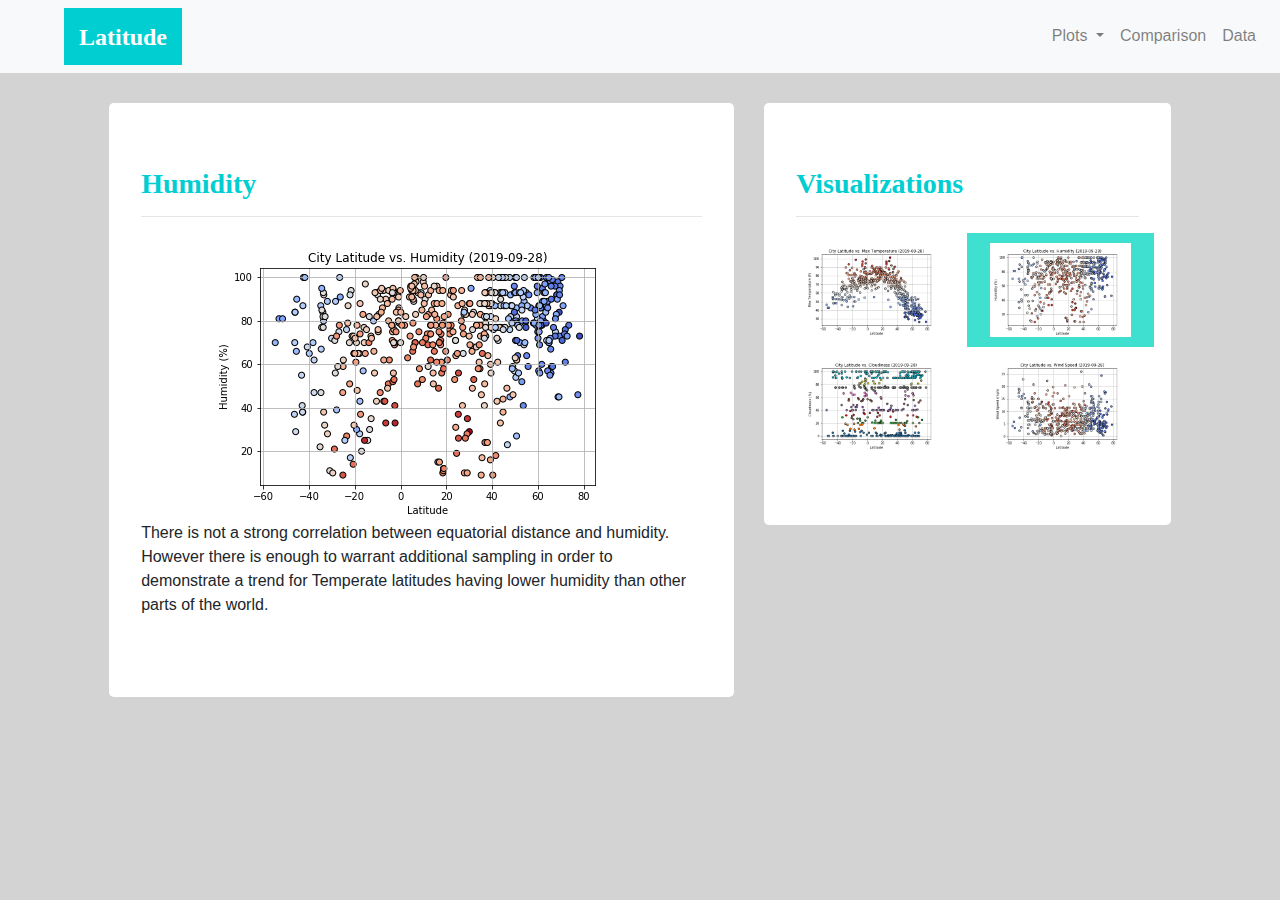
<file: web-design-challenge/WebVisualizations/humidty.html>
<!DOCTYPE html>
<html lang="en">

<head>
    <meta charset="UTF-8">
    <meta name="viewport" content="width=device-width, initial-scale=1">

    <title>Latitude vs Humidity</title>
    
    <link rel="stylesheet" href="https://maxcdn.bootstrapcdn.com/bootstrap/4.3.1/css/bootstrap.min.css">
    <script src="https://ajax.googleapis.com/ajax/libs/jquery/3.4.1/jquery.min.js"></script>
    <script src="https://cdnjs.cloudflare.com/ajax/libs/popper.js/1.14.7/umd/popper.min.js"></script>
    <script src="https://maxcdn.bootstrapcdn.com/bootstrap/4.3.1/js/bootstrap.min.js"></script>

    <link rel="stylesheet" href="Resources/style.css">

</head>

<body>
    <nav class="navbar navbar-expand-sm sticky-top navbar-light bg-light">
        <a class="navbar-brand ml-5" href="index.html"><h4 class="brand">Latitude</h4></a>
        <button class="navbar-toggler" type="button" data-toggle="collapse" data-target="#navbarNavDropdown" aria-controls="navbarNavDropdown" aria-expanded="false" aria-label="Toggle navigation">
            <span class="navbar-toggler-icon"></span>
        </button>
        <div class="collapse navbar-collapse justify-content-end" id="navbarNavDropdown">
            <ul class="navbar-nav">
                <li class="nav-item dropdown">
                    <a class="nav-link dropdown-toggle" href="#" id="navbarDropdownMenuLink" role="button" data-toggle="dropdown" aria-haspopup="true" aria-expanded="false">
                        Plots
                    </a>
                    <div class="dropdown-menu" aria-labelledby="navbarDropdownMenuLink">
                        <a class="dropdown-item" href="temperature.html">Max Temperature</a>
                        <a class="dropdown-item disabled" href="humidty.html">Humidity</a>
                        <a class="dropdown-item" href="cloudiness.html">Cloudiness</a>
                        <a class="dropdown-item" href="wind.html">Wind Speed</a>
                    </div>
                </li>
                <li class="nav-item">
                    <a class="nav-link" href="comparisons.html">Comparison</a>
                </li>
                <li class="nav-item">
                    <a class="nav-link" href="data.html">Data</a>
                </li>
            </ul>
        </div>
    </nav>
    
    <div class="container-flow" style="margin-top: 30px">
        <div class="row">
            <div class="col-md-1"></div>
            <div class="col-md-6">
                <div class="jumbotron">
                    <h3>Humidity</h3>
                    <hr>
                    <img class="det_graph" src="Visualizations/lat_vs_humidity.png">
                    <p>There is not a strong correlation between equatorial distance and humidity. However there is enough to warrant additional sampling in order to demonstrate a trend for Temperate latitudes having lower humidity than other parts of the world.</p>
                </div>
            </div>
            <div class="col-md-4">
                <div class="jumbotron">
                    <h3>Visualizations</h3>
                    <hr>
                    <div class="row">
                        <div class="col-xl-6 col-lg-12 viz_hover">
                            <a href="temperature.html"><img class="viz_graph" src="Visualizations/lat_vs_temp.png" alt="Lat vs. Temperature" title="Lat vs. Temperature"></a>
                        </div>
                        <div class="col-xl-6 col-lg-12 current_viz">
                            <a href="humidty.html"><img class="viz_graph" src="Visualizations/lat_vs_humidity.png" alt="Lat vs. Humidity" title="Lat vs. Humidity"></a>
                        </div>
                    </div>
                    <div class="row">
                        <div class="col-xl-6 col-lg-12 viz_hover">
                            <a href="cloudiness.html"><img class="viz_graph" src="Visualizations/lat_vs_cloudiness.png" alt="Lat vs. Cloudiness" title="Lat vs. Cloudiness"></a>
                        </div>
                        <div class="col-xl-6 col-lg-12 viz_hover">
                            <a class="disabled" href="wind.html"><img class="viz_graph" src="Visualizations/lat_vs_wind.png" alt="Lat vs. Wind Speed" title="Lat vs. Wind Speed"></a>
                        </div>
                    </div>
                </div>
            </div>
            <div class="col-md-1"></div>
        </div>
    </div>
</body>
    
</html>
</file>
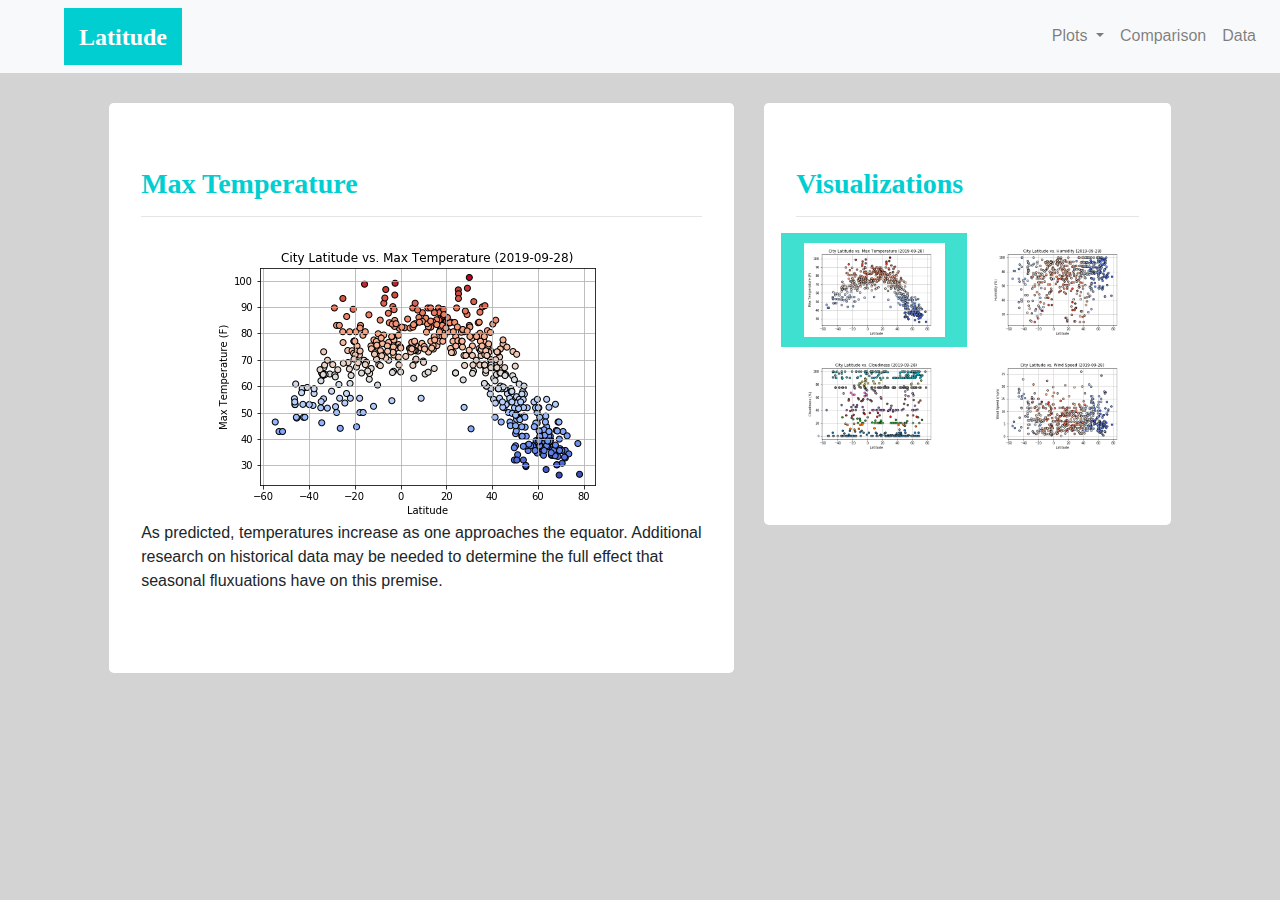
<file: web-design-challenge/WebVisualizations/temperature.html>
<!DOCTYPE html>
<html lang="en">

<head>
    <meta charset="UTF-8">
    <meta name="viewport" content="width=device-width, initial-scale=1">

    <title>Latitude vs Temperature</title>
    
    <link rel="stylesheet" href="https://maxcdn.bootstrapcdn.com/bootstrap/4.3.1/css/bootstrap.min.css">
    <script src="https://ajax.googleapis.com/ajax/libs/jquery/3.4.1/jquery.min.js"></script>
    <script src="https://cdnjs.cloudflare.com/ajax/libs/popper.js/1.14.7/umd/popper.min.js"></script>
    <script src="https://maxcdn.bootstrapcdn.com/bootstrap/4.3.1/js/bootstrap.min.js"></script>

    <link rel="stylesheet" href="Resources/style.css">

</head>

<body>
    <nav class="navbar navbar-expand-sm sticky-top navbar-light bg-light">
        <a class="navbar-brand ml-5" href="index.html"><h4 class="brand">Latitude</h4></a>
        <button class="navbar-toggler" type="button" data-toggle="collapse" data-target="#navbarNavDropdown" aria-controls="navbarNavDropdown" aria-expanded="false" aria-label="Toggle navigation">
            <span class="navbar-toggler-icon"></span>
        </button>
        <div class="collapse navbar-collapse justify-content-end" id="navbarNavDropdown">
            <ul class="navbar-nav">
                <li class="nav-item dropdown">
                    <a class="nav-link dropdown-toggle" href="#" id="navbarDropdownMenuLink" role="button" data-toggle="dropdown" aria-haspopup="true" aria-expanded="false">
                        Plots
                    </a>
                    <div class="dropdown-menu" aria-labelledby="navbarDropdownMenuLink">
                        <a class="dropdown-item disabled" href="temperature.html">Max Temperature</a>
                        <a class="dropdown-item" href="humidty.html">Humidity</a>
                        <a class="dropdown-item" href="cloudiness.html">Cloudiness</a>
                        <a class="dropdown-item" href="wind.html">Wind Speed</a>
                    </div>
                </li>
                <li class="nav-item">
                    <a class="nav-link" href="comparisons.html">Comparison</a>
                </li>
                <li class="nav-item">
                    <a class="nav-link" href="data.html">Data</a>
                </li>
            </ul>
        </div>
    </nav>
    
    <div class="container-flow" style="margin-top: 30px">
        <div class="row">
            <div class="col-md-1"></div>
            <div class="col-md-6">
                <div class="jumbotron">
                    <h3>Max Temperature</h3>
                    <hr>
                    <img class="det_graph" src="Visualizations/lat_vs_temp.png">
                    <p>As predicted, temperatures increase as one approaches the equator. Additional research on historical data may be needed to determine the full effect that seasonal fluxuations have on this premise.</p>
                </div>
            </div>
            <div class="col-md-4">
                <div class="jumbotron">
                    <h3>Visualizations</h3>
                    <hr>
                    <div class="row">
                        <div class="col-xl-6 col-lg-12 current_viz">
                            <a class="disabled" href="temperature.html"><img class="viz_graph" src="Visualizations/lat_vs_temp.png" alt="Lat vs. Temperature" title="Lat vs. Temperature"></a>
                        </div>
                        <div class="col-xl-6 col-lg-12 viz_hover">
                            <a href="humidty.html"><img class="viz_graph" src="Visualizations/lat_vs_humidity.png" alt="Lat vs. Humidity" title="Lat vs. Humidity"></a>
                        </div>
                    </div>
                    <div class="row">
                        <div class="col-xl-6 col-lg-12 viz_hover">
                            <a href="cloudiness.html"><img class="viz_graph" src="Visualizations/lat_vs_cloudiness.png" alt="Lat vs. Cloudiness" title="Lat vs. Cloudiness"></a>
                        </div>
                        <div class="col-xl-6 col-lg-12 viz_hover">
                            <a href="wind.html"><img class="viz_graph" src="Visualizations/lat_vs_wind.png" alt="Lat vs. Wind Speed" title="Lat vs. Wind Speed"></a>
                        </div>
                    </div>
                </div>
            </div>
            <div class="col-md-1"></div>
        </div>
    </div>
</body>
    
</html>
</file>
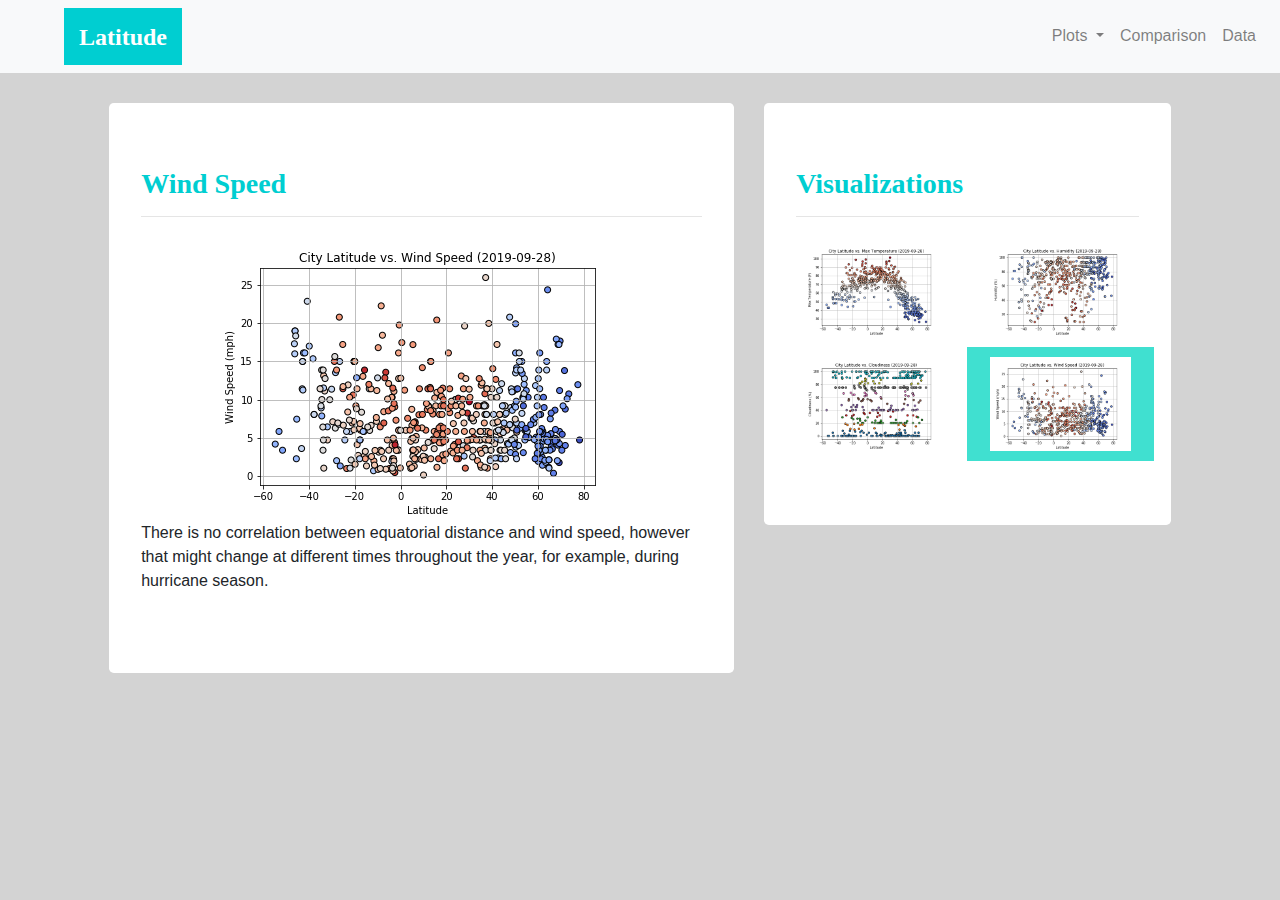
<file: web-design-challenge/WebVisualizations/wind.html>
<!DOCTYPE html>
<html lang="en">

<head>
    <meta charset="UTF-8">
    <meta name="viewport" content="width=device-width, initial-scale=1">

    <title>Latitude vs Wind Speed</title>
    
    <link rel="stylesheet" href="https://maxcdn.bootstrapcdn.com/bootstrap/4.3.1/css/bootstrap.min.css">
    <script src="https://ajax.googleapis.com/ajax/libs/jquery/3.4.1/jquery.min.js"></script>
    <script src="https://cdnjs.cloudflare.com/ajax/libs/popper.js/1.14.7/umd/popper.min.js"></script>
    <script src="https://maxcdn.bootstrapcdn.com/bootstrap/4.3.1/js/bootstrap.min.js"></script>

    <link rel="stylesheet" href="Resources/style.css">

</head>

<body>
    <nav class="navbar navbar-expand-sm sticky-top navbar-light bg-light">
        <a class="navbar-brand ml-5" href="index.html"><h4 class="brand">Latitude</h4></a>
        <button class="navbar-toggler" type="button" data-toggle="collapse" data-target="#navbarNavDropdown" aria-controls="navbarNavDropdown" aria-expanded="false" aria-label="Toggle navigation">
            <span class="navbar-toggler-icon"></span>
        </button>
        <div class="collapse navbar-collapse justify-content-end" id="navbarNavDropdown">
            <ul class="navbar-nav">
                <li class="nav-item dropdown">
                    <a class="nav-link dropdown-toggle" href="#" id="navbarDropdownMenuLink" role="button" data-toggle="dropdown" aria-haspopup="true" aria-expanded="false">
                        Plots
                    </a>
                    <div class="dropdown-menu" aria-labelledby="navbarDropdownMenuLink">
                        <a class="dropdown-item" href="temperature.html">Max Temperature</a>
                        <a class="dropdown-item" href="humidty.html">Humidity</a>
                        <a class="dropdown-item" href="cloudiness.html">Cloudiness</a>
                        <a class="dropdown-item disabled" href="wind.html">Wind Speed</a>
                    </div>
                </li>
                <li class="nav-item">
                    <a class="nav-link" href="comparisons.html">Comparison</a>
                </li>
                <li class="nav-item">
                    <a class="nav-link" href="data.html">Data</a>
                </li>
            </ul>
        </div>
    </nav>
    
    <div class="container-flow" style="margin-top: 30px">
        <div class="row">
            <div class="col-md-1"></div>
            <div class="col-md-6">
                <div class="jumbotron">
                    <h3>Wind Speed</h3>
                    <hr>
                    <img class="det_graph" src="Visualizations/lat_vs_wind.png">
                    <p>There is no correlation between equatorial distance and wind speed, however that might change at different times throughout the year, for example, during hurricane season.</p>
                </div>
            </div>
            <div class="col-md-4">
                <div class="jumbotron">
                    <h3>Visualizations</h3>
                    <hr>
                    <div class="row">
                        <div class="col-xl-6 col-lg-12 viz_hover">
                            <a href="temperature.html"><img class="viz_graph" src="Visualizations/lat_vs_temp.png" alt="Lat vs. Temperature" title="Lat vs. Temperature"></a>
                        </div>
                        <div class="col-xl-6 col-lg-12 viz_hover">
                            <a href="humidty.html"><img class="viz_graph" src="Visualizations/lat_vs_humidity.png" alt="Lat vs. Humidity" title="Lat vs. Humidity"></a>
                        </div>
                    </div>
                    <div class="row">
                        <div class="col-xl-6 col-lg-12 viz_hover">
                            <a href="cloudiness.html"><img class="viz_graph" src="Visualizations/lat_vs_cloudiness.png" alt="Lat vs. Cloudiness" title="Lat vs. Cloudiness"></a>
                        </div>
                        <div class="col-xl-6 col-lg-12 current_viz">
                            <a class="disabled" href="wind.html"><img class="viz_graph" src="Visualizations/lat_vs_wind.png" alt="Lat vs. Wind Speed" title="Lat vs. Wind Speed"></a>
                        </div>
                    </div>
                </div>
            </div>
            <div class="col-md-1"></div>
        </div>
    </div>
</body>
    
</html>
</file>
<file: web-design-challenge/WebVisualizations/Resources/style.css>
body {
    background-color: lightgray
}

.header_graph {
    display: block;
    margin-left: auto;
    margin-right: auto;
    width: 50%;
    max-width: 432px;
    padding-top: 10px;
    padding-bottom: 10px;
}

.navbar-brand {
    background-color: darkturquoise;
}

.brand {
    margin-top: 10px;
    padding-right: 15px;
    padding-left: 15px;
    color: white;
    font-family: serif;
    font-weight: bold;
}

.jumbotron {
    background-color: white;
}

h3 {
    font-family: serif;
    font-weight: bold;
    color: darkturquoise;
}

h4 {
    font-family: serif;
    font-weight: bold;
    color: darkturquoise;
    text-align: center;
}

.graph {
    display: inline-block;
    width: 65%;
    max-width: 432px;
    float: left;
    padding-right: 10px;
}

.viz_graph {
    display: block;
    margin-left: auto;
    margin-right: auto;
    padding-bottom: 10px;
    width: 100%;
    max-width: 90%;
    padding-top: 10px;
}

.det_graph {
    display: block;
    margin-left: auto;
    margin-right: auto;
    width: 100%;
    max-width: 432px;
}

.current_viz {
    background-color: turquoise;
}

.viz_hover:hover {
    background-color: paleturquoise;
}

.viz_hover:hover h4{
    color: white;
}
</file>
